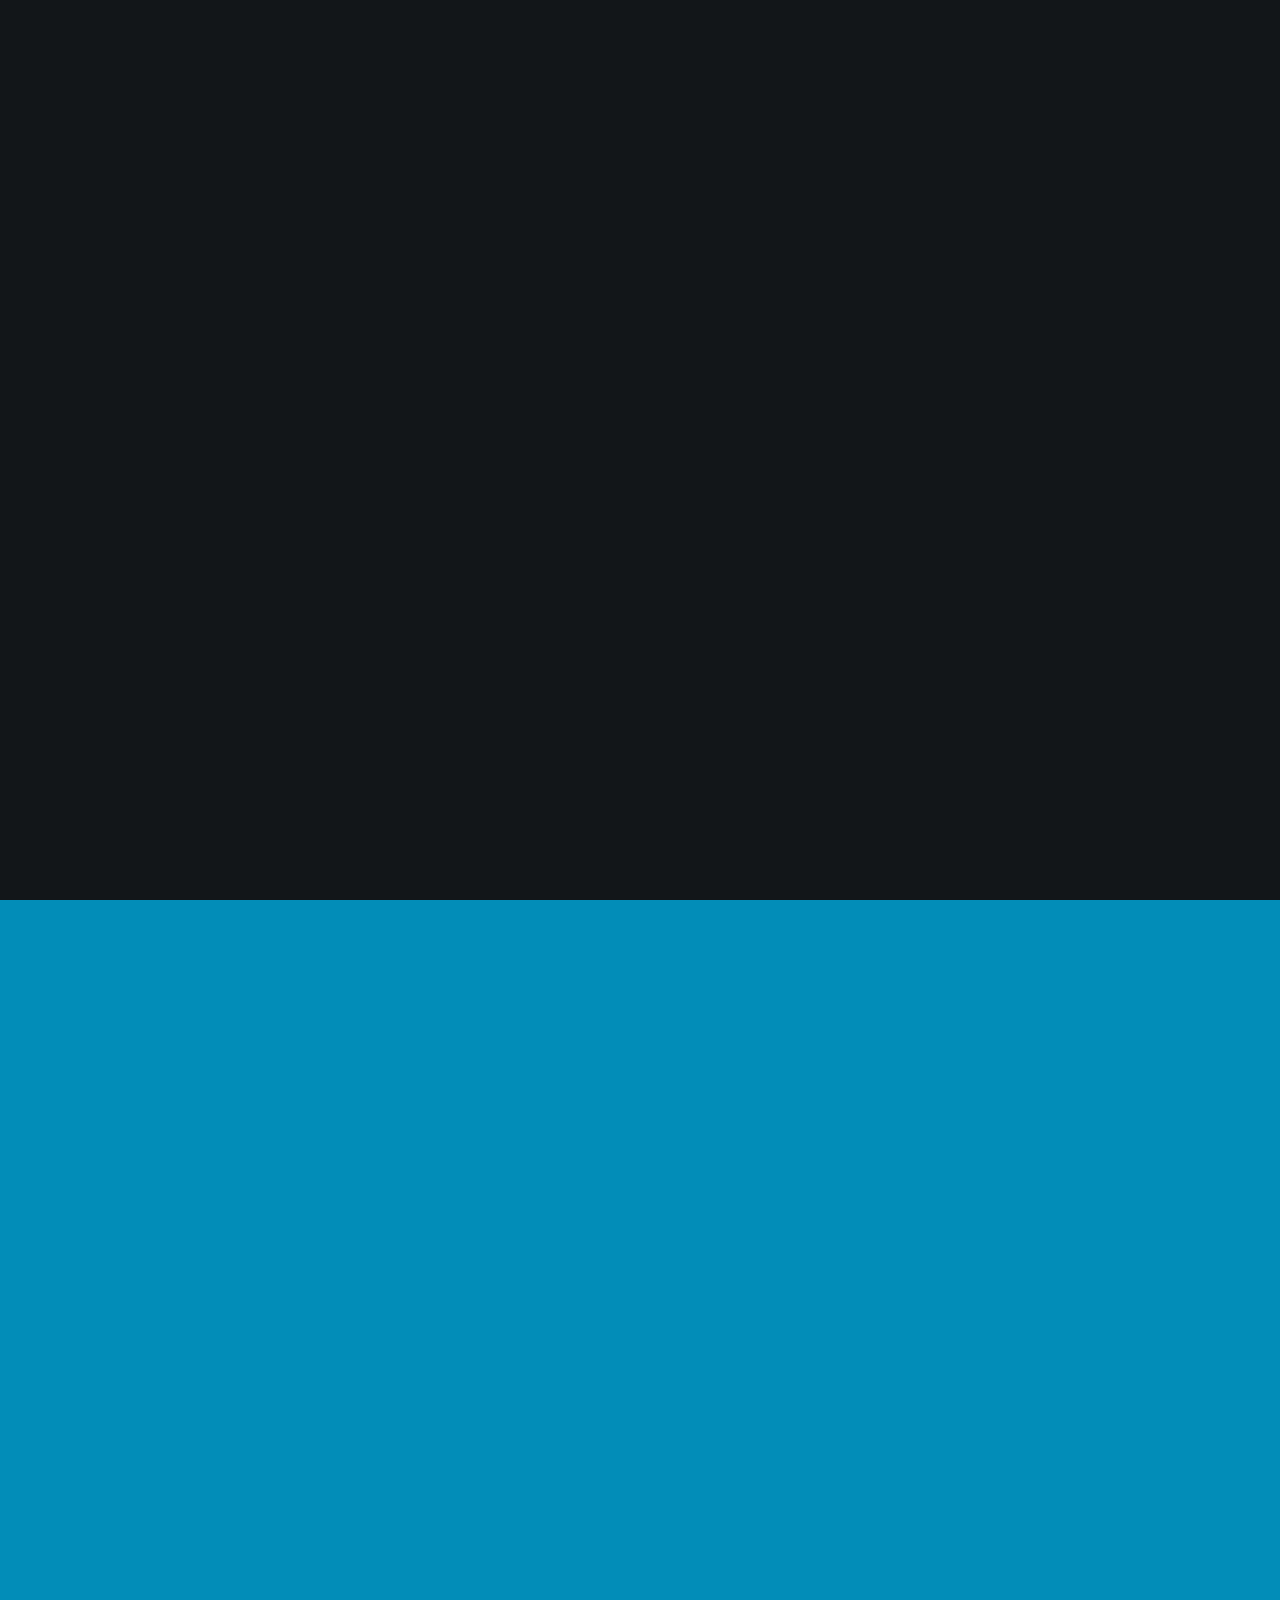
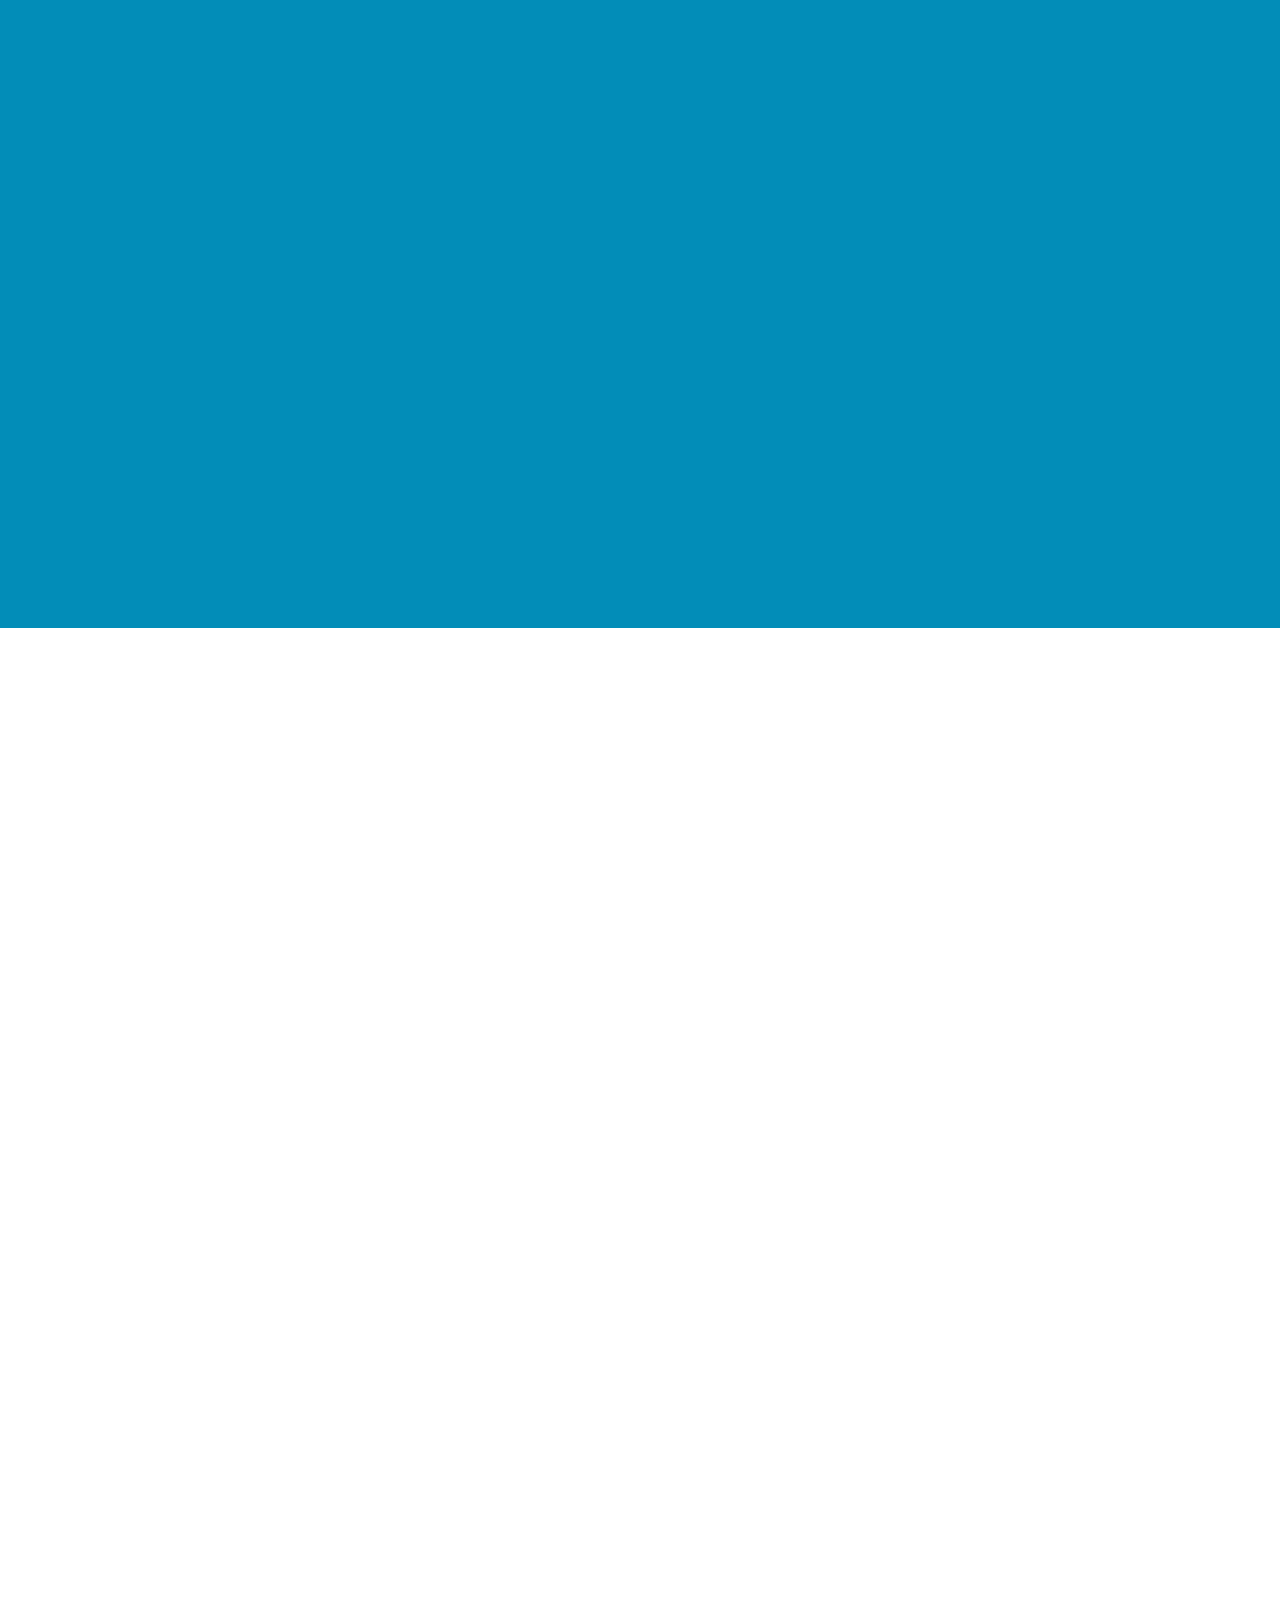
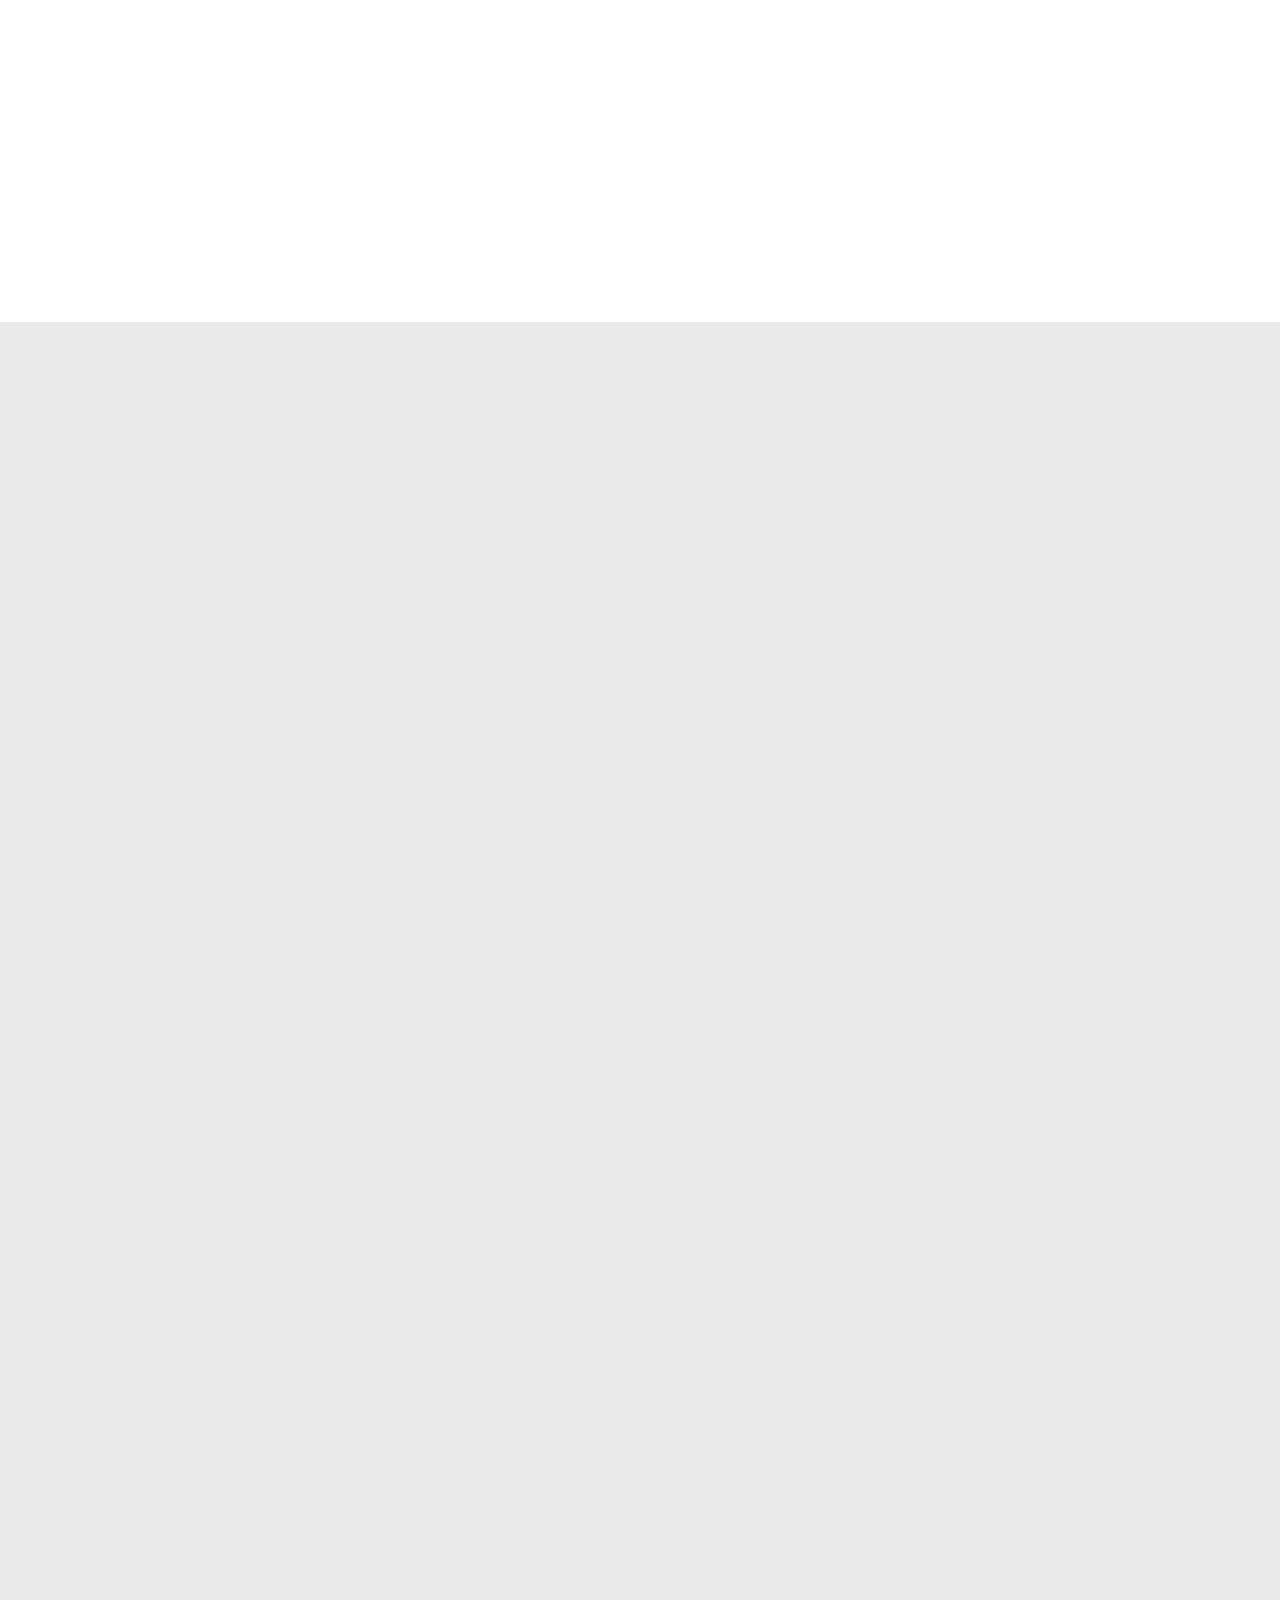
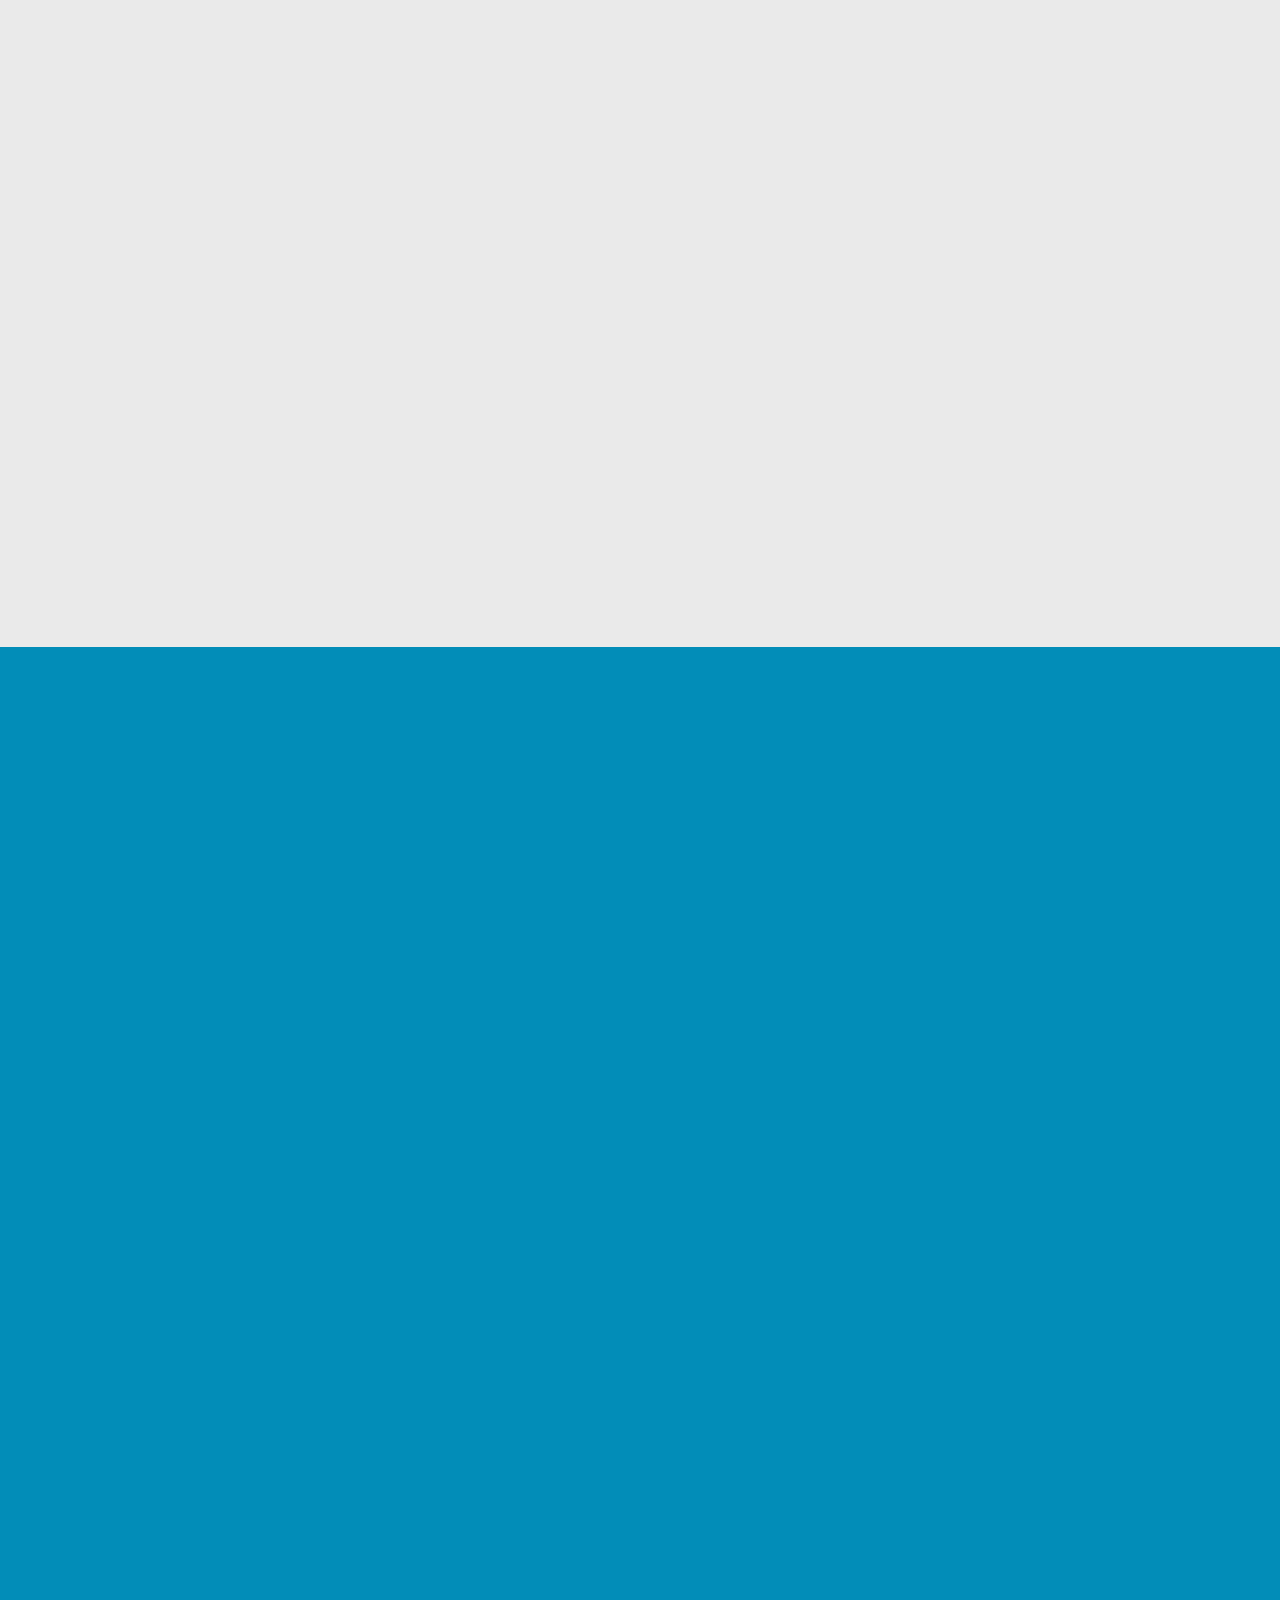
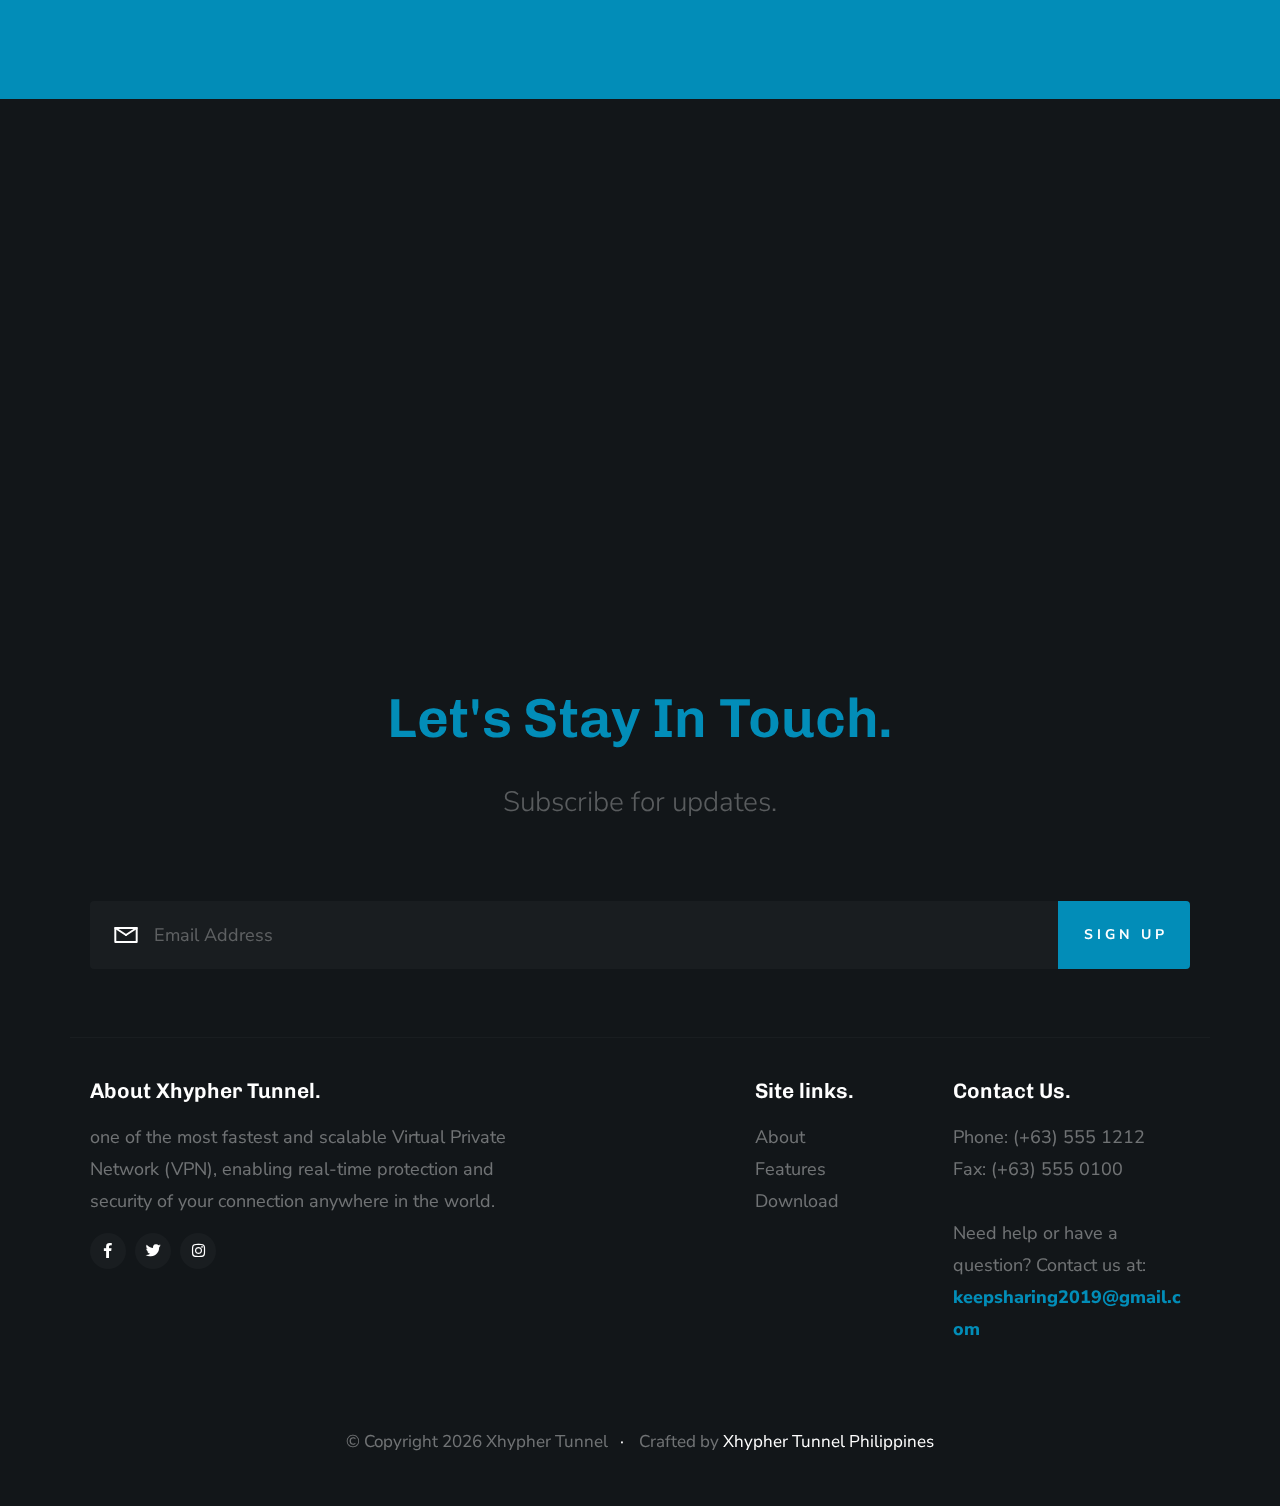
<file: index.html>
﻿<!DOCTYPE html>
<html class="no-js" lang="en">
<head>

    <!--- basic page needs
    ================================================== -->
    <meta charset="utf-8">
    <title>Xhypher Tunnel</title>
    <meta name="description" content="one of the most fastest and scalable Virtual Private Network (VPN), enabling real-time protection and security of your connection anywhere in the world for free.">
    <meta name="author" content="">

    <!-- mobile specific metas
    ================================================== -->
    <meta name="viewport" content="width=device-width, initial-scale=1">

    <!-- CSS
    ================================================== -->
    <link rel="stylesheet" href="css/base.css">
    <link rel="stylesheet" href="css/vendor.css">
    <link rel="stylesheet" href="css/main.css">

    <!-- script
    ================================================== -->
    <script src="js/modernizr.js"></script>
    <script src="js/pace.min.js"></script>

    <!-- favicons
    ================================================== -->
    <link rel="shortcut icon" href="favicon.ico" type="image/x-icon">
    <link rel="icon" href="favicon.ico" type="image/x-icon">

</head>

<body id="top">

    <!-- preloader
    ================================================== -->
    <div id="preloader">
        <div id="loader" class="dots-jump">
            <div></div>
            <div></div>
            <div></div>
        </div>
    </div>


    <!-- header 
    ================================================== -->
    <header class="s-header">

        <div class="row">
            <div class="header-logo">
                <a class="site-logo" href="index.html">
                    <img src="images/xyme5.png" alt="Homepage">
                </a>
            </div>
    
            <nav class="header-nav-wrap">
                <ul class="header-main-nav">
                    <!--
                    <li class="current"><a class="smoothscroll" href="#home" title="intro">Intro</a></li>
                    -->
                    <li><a class="smoothscroll" href="#about" title="about">About</a></li>
                    <li><a class="smoothscroll" href="#features" title="features">Features</a></li>
                    <!--
                    <li><a class="smoothscroll" href="#download" title="download">Download</a></li>	
                    -->
                </ul>
    
                <div class="header-cta">
                    <a href="#download" class="btn btn--primary header-cta__btn smoothscroll">Get The App</a>
                </div>
            </nav> <!-- end header-nav-wrap -->
    
            <a class="header-menu-toggle" href="#"><span>Menu</span></a>
        </div>

    </header> <!-- end header -->


    <!-- home
    ================================================== -->
    <section id="home" class="s-home target-section" data-parallax="scroll" data-image-src="images/hero-bg.jpg" data-natural-width=3000 data-natural-height=2000 data-position-y=center>

        <div class="shadow-overlay"></div>

        <div class="home-content">

            <div class="row home-content__main">

                <div class="home-content__left">
                    <h1>
                        Xhypher Tunnel App <br>
                        That Does It All.
                    </h1>
    
                    <h3>
                        Xhypher Tunnel is a free subscription-based one of the most fastest and scalable Virtual Private Network (VPN), enabling real-time protection and security of your connection anywhere in the world.
                    </h3>
    
                    <div class="home-content__btn-wrap">
                        <a href="#download" class="btn btn--primary home-content__btn smoothscroll">
                            Get The App
                        </a>
                    </div>
                </div> <!-- end home-content__left-->
                

                <div class="home-content__right">
                    <img src="images/xyruss-800.png" srcset="images/xyruss-800.png 1x, images/xyruss-1600.png 2x">
                </div> <!-- end home-content__right -->

            </div> <!-- end home-content__main -->
            <!--
            <ul class="home-content__social">
                <li><a href="#0">Facebook</a></li>
                <li><a href="#0">twitter</a></li>
                <li><a href="#0">Instagram</a></li>
            </ul>
            -->
        </div> <!-- end home-content -->
        <!--
        <a href="#about" class="home-scroll smoothscroll">
            <span class="home-scroll__text">Scroll</span>
            <span class="home-scroll__icon"></span>
        </a> 
        -->
    </section> <!-- end s-home -->
    

    <!-- about
    ================================================== -->
    <section id="about" class="s-about target-section">

        <div class="row section-header has-bottom-sep" data-aos="fade-up">
            <div class="col-full">
                <h1 class="display-1">
                    Xhypher Tunnel one of the most vpn's Out There.
                </h1>
                <p class="lead">
                    Xhypher Tunnel is a free app that gives you online privacy and anonymity by creating a private network from a public internet connection. Most important, VPN services establish secure and encrypted connections to provide greater privacy than even a secured Wi-Fi hotspot or Data connection.
                </p>
                <!--
    <p class="lead">
         Xhypher Tunnel VPN is combine more tunnel in just one app.
    </p>
    -->
            </div>
        </div> <!-- end section-header -->

        <div class="row wide about-desc" data-aos="fade-up">

            <div class="col-full slick-slider about-desc__slider">

                <div class="about-desc__slide">
                    <h3 class="item-title">Intuitive.</h3>

                    <p>
                    Et nihil atque ex. Reiciendis et rerum ut voluptate. Omnis molestiae nemo est. 
                    Ut quis enim rerum quia assumenda repudiandae non cumque qui. Amet repellat 
                    omnis ea aut cumque eos.
                    </p>
                </div>  <!-- end about-desc__slide -->

                <div class="about-desc__slide">
                    <h3 class="item-title">Smart.</h3>

                    <p>
                    Et nihil atque ex. Reiciendis et rerum ut voluptate. Omnis molestiae nemo est. 
                    Ut quis enim rerum quia assumenda repudiandae non cumque qui. Amet repellat 
                    omnis ea aut cumque eos.
                    </p>
                </div>  <!-- end about-desc__slide -->

                <div class="about-desc__slide">
                    <h3 class="item-title">Powerful.</h3>

                    <p>
                    Et nihil atque ex. Reiciendis et rerum ut voluptate. Omnis molestiae nemo est. 
                    Ut quis enim rerum quia assumenda repudiandae non cumque qui. Amet repellat 
                    omnis ea aut cumque eos.
                    </p>
                </div>  <!-- end about-desc__slide -->

                <div class="about-desc__slide">
                    <h3 class="item-title">Secure.</h3>

                    <p>
                    Et nihil atque ex. Reiciendis et rerum ut voluptate. Omnis molestiae nemo est. 
                    Ut quis enim rerum quia assumenda repudiandae non cumque qui. Amet repellat 
                    omnis ea aut cumque eos.
                    </p>
                </div>  <!-- end about-desc__slide -->

            </div> <!-- end about-desc__slider -->
            
        </div> <!-- end about-desc -->

    </section> <!-- end s-about -->


    <!-- about-how
    ================================================== -->
    <section id="about-how" class="s-about-how">

        <div class="row">
           <div class="col-full video-bg" data-aos="fade-up">

                <div class="shadow-overlay"></div>

                <a class="btn-video" href="https://player.vimeo.com/video/14592941?color=00a650&title=0&byline=0&portrait=0" data-lity>
                    <span class="video-icon"></span>
                </a>

                <div class="stats">
                    <div class="item-stats">
                        <span class="item-stats__num">
                            3.1M
                        </span>
                        <span class="item-stats__title">
                            Downloads
                        </span>
                    </div> <!-- end item-stats -->
                    <div class="item-stats">
                        <span class="item-stats__num">
                            24K
                        </span>
                        <span class="item-stats__title">
                            Positive Reviews
                        </span>
                    </div> <!-- end item-stats -->
                </div>
           </div> <!-- end video-bg -->
        </div>

        <div class="row process-wrap">

            <h2 class="display-2 text-center" data-aos="fade-up">How The App Works?</h2>

            <div class="process" data-aos="fade-up">
                <div class="process__steps block-1-2 block-tab-full group">

                    <div class="col-block step">
                        <h3 class="item-title">Download</h3>
                        <p>
                            Download for free  Xhypher Tunnel app to get the full access.
                        </p> 
                    </div>

                    <div class="col-block step">
                        <h3 class="item-title">How to used</h3>
                     <p>• After install from playstore, Update your config 1st.<br>
                        • Select server and network you love, you can select via category you've like to used.<br>
                        •Top START to connect, wait until its connected successful, Enjoy surfing.</p>
                    </div>
               
                    <div class="col-block step">
                        <h3 class="item-title">Subscription</h3>
                        <p>
                            Upon connecting to Xhypher Tunnel we ask you to support our app via allowing the ad, watching ad is to allow you to get the full access of the app and avoid connection interrupt, this ad help to  Xhypher Tunnel to give free of service.
                        </p> 
                    </div>

                    <div class="col-block step">
                        <h3 class="item-title">Network Promo Request</h3>
                        <p>
                            Go to on app setting via swiping to left or menu located at the left side in your  Xhypher Tunnel app and press Telegram, simply input your request and send to us!. Wait for 24 to 48 hours before your request updated.
                        </p> 
                    </div>  

                </div> <!-- end process__steps -->
           </div> <!-- end process -->
        </div> <!-- end about-how -->

    </section> <!-- end s-about-how -->


    <!-- features
    ================================================== -->
    <section id="features" class="s-features target-section">

        <div class="row section-header has-bottom-sep" data-aos="fade-up">
            <div class="col-full">
                <h1 class="display-1">
                    Loaded With Features You Would Absolutely Love.
                </h1>
                <p class="lead">
                    ✓ No Account needed<br>
                    ✓ No Monthly Fees <br>
                    ✓ Free Xhypher Tunnel<br>
                    ✓ Free Server Location<br>
                    ✓ Free Lifetime Access<br>
                    ✓ Free Unlimited Request on network promo
                </p>
    
            </div>
        </div> <!-- end section-header -->

        <div class="row features block-1-3 block-m-1-2">

            <div class="col-block item-feature" data-aos="fade-up">
                <div class="item-feature__icon">
                    <i class="icon-upload"></i>
                </div>
                <div class="item-feature__text">
                    <h3 class="item-title">Cloud Based</h3>
                    <p>Nemo cupiditate ab quibusdam quaerat impedit magni. Earum suscipit ipsum laudantium. 
                    Quo delectus est. Maiores voluptas ab sit natus veritatis ut. Debitis nulla cumque veritatis.
                    Sunt suscipit voluptas ipsa in tempora esse soluta sint.
                    </p>
                </div>
            </div>

            <div class="col-block item-feature" data-aos="fade-up">
                <div class="item-feature__icon">
                    <i class="icon-earth"></i>
                </div>
                <div class="item-feature__text">
                    <h3 class="item-title">Global Connet</h3>
                    <p>Nemo cupiditate ab quibusdam quaerat impedit magni. Earum suscipit ipsum laudantium. 
                    Quo delectus est. Maiores voluptas ab sit natus veritatis ut. Debitis nulla cumque veritatis.
                    Sunt suscipit voluptas ipsa in tempora esse soluta sint.
                    </p>
                </div>
            </div>

            <div class="col-block item-feature" data-aos="fade-up">
                <div class="item-feature__icon">
                    <i class="icon-shield"></i>
                </div>  
                <div class="item-feature__text">
                    <h3 class="item-title">Always Secure</h3>
                    <p>Nemo cupiditate ab quibusdam quaerat impedit magni. Earum suscipit ipsum laudantium. 
                    Quo delectus est. Maiores voluptas ab sit natus veritatis ut. Debitis nulla cumque veritatis.
                    Sunt suscipit voluptas ipsa in tempora esse soluta sint.
                    </p>
                </div>
            </div>

            <!--
            <div class="col-block item-feature" data-aos="fade-up">
                <div class="item-feature__icon">
                    <i class="icon-lego-block"></i>
                </div>
                <div class="item-feature__text">
                    <h3 class="item-title">Play Games</h3>
                    <p>Nemo cupiditate ab quibusdam quaerat impedit magni. Earum suscipit ipsum laudantium. 
                    Quo delectus est. Maiores voluptas ab sit natus veritatis ut. Debitis nulla cumque veritatis.
                    Sunt suscipit voluptas ipsa in tempora esse soluta sint.
                    </p>
                </div>
            </div>

            <div class="col-block item-feature" data-aos="fade-up">
                <div class="item-feature__icon">
                    <i class="icon-chat"></i>
                </div>
                <div class="item-feature__text">
                    <h3 class="item-title">Group Chat</h3>
                    <p>Nemo cupiditate ab quibusdam quaerat impedit magni. Earum suscipit ipsum laudantium. 
                    Quo delectus est. Maiores voluptas ab sit natus veritatis ut. Debitis nulla cumque veritatis.
                    Sunt suscipit voluptas ipsa in tempora esse soluta sint.
                    </p>
                </div>
            </div>
    
            <div class="col-block item-feature" data-aos="fade-up">
                <div class="item-feature__icon">
                    <i class="icon-wallet"></i>
                </div>
                <div class="item-feature__text">
                    <h3 class="item-title">Payments</h3>
                    <p>Nemo cupiditate ab quibusdam quaerat impedit magni. Earum suscipit ipsum laudantium. 
                    Quo delectus est. Maiores voluptas ab sit natus veritatis ut. Debitis nulla cumque veritatis.
                    Sunt suscipit voluptas ipsa in tempora esse soluta sint.
                    </p>
                </div>
            </div>
            -->

        </div> <!-- end features -->

        <div class="testimonials-wrap" data-aos="fade-up">

            <div class="row">
                <div class="col-full testimonials-header">
                    <h2 class="display-2">Our Users Love Our App!</h2>
                </div>
            </div>

            <div class="row testimonials">

                <div class="col-full slick-slider testimonials__slider">

                    <div class="testimonials__slide">
                        <img src="images/avatars/user-03.jpg" alt="Author image" class="testimonials__avatar">
                        
                        <p>Qui ipsam temporibus quisquam velMaiores eos cumque distinctio nam accusantium ipsum. 
                        Laudantium quia consequatur molestias delectus culpa facere hic dolores aperiam. Accusantium praesentium corpori.</p>

                        <div class="testimonials__author">
                            <span class="testimonials__name">Naruto Uzumaki</span>
                            <a href="#0" class="testimonials__link">@narutouzumaki</a>
                        </div>
                    </div> <!-- end testimonials__slide -->

                    <div class="testimonials__slide">
                        <img src="images/avatars/user-05.jpg" alt="Author image" class="testimonials__avatar">
                        
                        <p>Excepturi nam cupiditate culpa doloremque deleniti repellat. Veniam quos repellat voluptas animi adipisci.
                        Nisi eaque consequatur. Quasi voluptas eius distinctio. Atque eos maxime. Qui ipsam temporibus quisquam vel.</p>
                        
                        <div class="testimonials__author">
                            <span class="testimonials__name">Sasuke Uchiha</span>
                            <a href="#0" class="testimonials__link">@sasukeuchiha</a>
                        </div>
                    </div> <!-- end testimonials__slide -->

                    <div class="testimonials__slide">
                        <img src="images/avatars/user-01.jpg" alt="Author image" class="testimonials__avatar">
                        
                        <p>Repellat dignissimos libero. Qui sed at corrupti expedita voluptas odit. Nihil ea quia nesciunt. Ducimus aut sed ipsam.  
                        Autem eaque officia cum exercitationem sunt voluptatum accusamus. Quasi voluptas eius distinctio.</p>

                        <div class="testimonials__author">
                            <span class="testimonials__name">Shikamaru Nara</span>
                            <a href="#0" class="testimonials__link">@shikamarunara</a>
                        </div>
                    </div> <!-- end testimonials__slide -->
                    
                </div> <!-- end testimonials__slider -->

            </div> <!-- end testimonials -->

        </div> <!-- end testimonials-wrap -->

    </section> <!-- end s-features -->

    <!-- download
    ================================================== -->
    <section id="download" class="s-download target-section">

    <div class="row section-header align-center" data-aos="fade-up">
            <div class="col-full">
                <h1 class="display-1">
                    Download now Xhypher Tunnel
                </h1>
                
            </div>
        </div> <!-- end section-header -->
        

        <div class="row">
            <div class="col-full text-center">
                <ul class="download-badges" data-aos="fade-up">
                    <!--
    <li><a href="https://facebook.com/maxmoviesapp"><img alt="FB Page" src="images/xyruss-fblike.png" ></a></li>
    -->
                    <a href="https://www.mediafire.com/file/xk1jjqrlde09b4p/pro.xhypher.tunnel-1.3-normal-release_aligned_signed.apk/file"><img alt="Download APK" src="images/xyruss-apk-app.png" style="height:72px;width:232px;"></a>

                    <a href="https://play.google.com/store/apps/dev?id=7820126912358357822"><img alt="Download Play Store" src="images/google-play.png" style="height:72px;width:232px;"></a>
                    <!--
     <li><a href="#"><img alt="Direct Download" src="images/xyruss-apk-app.png" ></a></li>
    <li><a href="https://play.google.com/store/apps/dev?id=7820126912358357822" title="" class="badge-googleplay">Play Store</a></li>
    -->
                </ul>
            </div> 
        </div>

        <div class="row download-bottom-image" data-aos="fade-up">
            <img src="images/app-xyruss-1400.png" 
                srcset="images/app-xyruss-600.png 600w, 
                        images/app-xyruss-1400.png 1400w, 
                        images/app-xyruss-2800.png 2800w" 
                sizes="(max-width: 2800px) 100vw, 2800px" 
                alt="App Screenshots"> 
        </div>

    </section> <!-- end s-download -->
    
    
    <!-- Messenger Chat Plugin Code -->
    <div id="fb-root"></div>

    <!-- Your Chat Plugin code -->
    <div id="fb-customer-chat" class="fb-customerchat">
    </div>

    <script>
      var chatbox = document.getElementById('fb-customer-chat');
      chatbox.setAttribute("page_id", "108335195154478");
      chatbox.setAttribute("attribution", "biz_inbox");
    </script>

    <!-- Your SDK code -->
    <script>
      window.fbAsyncInit = function() {
        FB.init({
          xfbml            : true,
          version          : 'v13.0'
        });
      };

      (function(d, s, id) {
        var js, fjs = d.getElementsByTagName(s)[0];
        if (d.getElementById(id)) return;
        js = d.createElement(s); js.id = id;
        js.src = 'https://connect.facebook.net/en_US/sdk/xfbml.customerchat.js';
        fjs.parentNode.insertBefore(js, fjs);
      }(document, 'script', 'facebook-jssdk'));
    </script>


    <!-- footer
    ================================================== -->
    <footer class="s-footer footer">
        
        
        <div class="row section-header align-center" data-aos="fade-up">
            <div class="col-full">
                <h1 class="display-1">
                    Join Our Community of 3,000,000+ Users.
                </h1>
                <p class="lead">
                    You will be updated when you follow and like our Facebook Page
                </p>
            </div>
        </div> <!-- end section-header -->
        
        
        <div class="row">
            <div class="col-full text-center">
                <ul class="download-badges" data-aos="fade-up">
                    
                    <li><a href="http://fb.me/xhyphertunnelvpn"><img alt="FB Page" src="images/xyruss-fblike.png" style="height:72px;width:232px;"></a></li>
                   
                </ul>
            </div> 
        </div>
        

        <div class="row section-header align-center">
            <div class="col-full">
                <h1 class="display-1">
                    Let's Stay In Touch.
                </h1>
                <p class="lead">
                Subscribe for updates.
                </p>
            </div>
        </div> <!-- end section-header -->

        <div class="row footer__top">

            <div class="col-full footer__subscribe end">
                <div class="subscribe-form">
                    <form id="mc-form" class="group" novalidate="true">

                        <input type="email" value="" name="EMAIL" class="email" id="mc-email" placeholder="Email Address" required="">
            
                        <input type="submit" name="subscribe" value="Sign Up">
            
                        <label for="mc-email" class="subscribe-message"></label>
            
                    </form>
                </div>
            </div>

        </div> <!-- end footer__top -->

        <div class="row footer__bottom">

            <div class="footer__about col-five tab-full left">

                <h4>About Xhypher Tunnel.</h4>

                <p>
                one of the most fastest and scalable Virtual Private Network (VPN), enabling real-time protection and security of your connection anywhere in the world.
                </p>

                <ul class="footer__social">
                    <li><a href="#0"><i class="fab fa-facebook-f" aria-hidden="true"></i></a></li>
                    <li><a href="#0"><i class="fab fa-twitter" aria-hidden="true"></i></a></li>
                    <li><a href="#0"><i class="fab fa-instagram" aria-hidden="true"></i></a></li>
                </ul>
            </div>

            <div class="col-five md-seven tab-full right end">
                <div class="row">

                    <div class="footer__site-links col-five mob-full">
                        <h4>Site links.</h4>

                        <ul class="footer__site-links">
                            <!--
                            <li><a href="#home" class="smoothscroll">Intro</a></li>
                            -->
                            <li><a href="#about" class="smoothscroll">About</a></li>
                            <li><a href="#features" class="smoothscroll">Features</a></li>
                            
                            <li><a href="#download" class="smoothscroll">Download</a></li>
                            <!--
                            <li><a href="privacy-policy.html">Privacy Policy</a></li>
                            -->
                        </ul>
                    </div>

                    <div class="footer__contact col-seven mob-full">
                        <h4>Contact Us.</h4>

                        <p>
                        Phone: (+63) 555 1212 <br>
                        Fax: (+63) 555 0100
                        </p>
                        <p>
                        Need help or have a question? Contact us at: <br>
                        <a href="mailto:#0" class="footer__mail-link">keepsharing2019@gmail.com</a>
                        </p>
                    </div>

                </div>
            </div>

            <div class="col-full ss-copyright">
                <span>&copy; Copyright
                <script>document.write(new Date().getFullYear());</script> Xhypher Tunnel</span> 
                <span>Crafted by <a href="fb.me/xhyphertunnelvpn">Xhypher Tunnel Philippines</a></span>
            </div>

        </div> <!-- end footer__bottom -->

        <div class="go-top">
            <a class="smoothscroll" title="Back to Top" href="#top"></a>
        </div>

    </footer> <!-- end s-footer -->


    <!-- Java Script
    ================================================== -->
    <script src="js/jquery-3.2.1.min.js"></script>
    <script src="js/plugins.js"></script>
    <script src="js/main.js"></script>

</body>
</file>
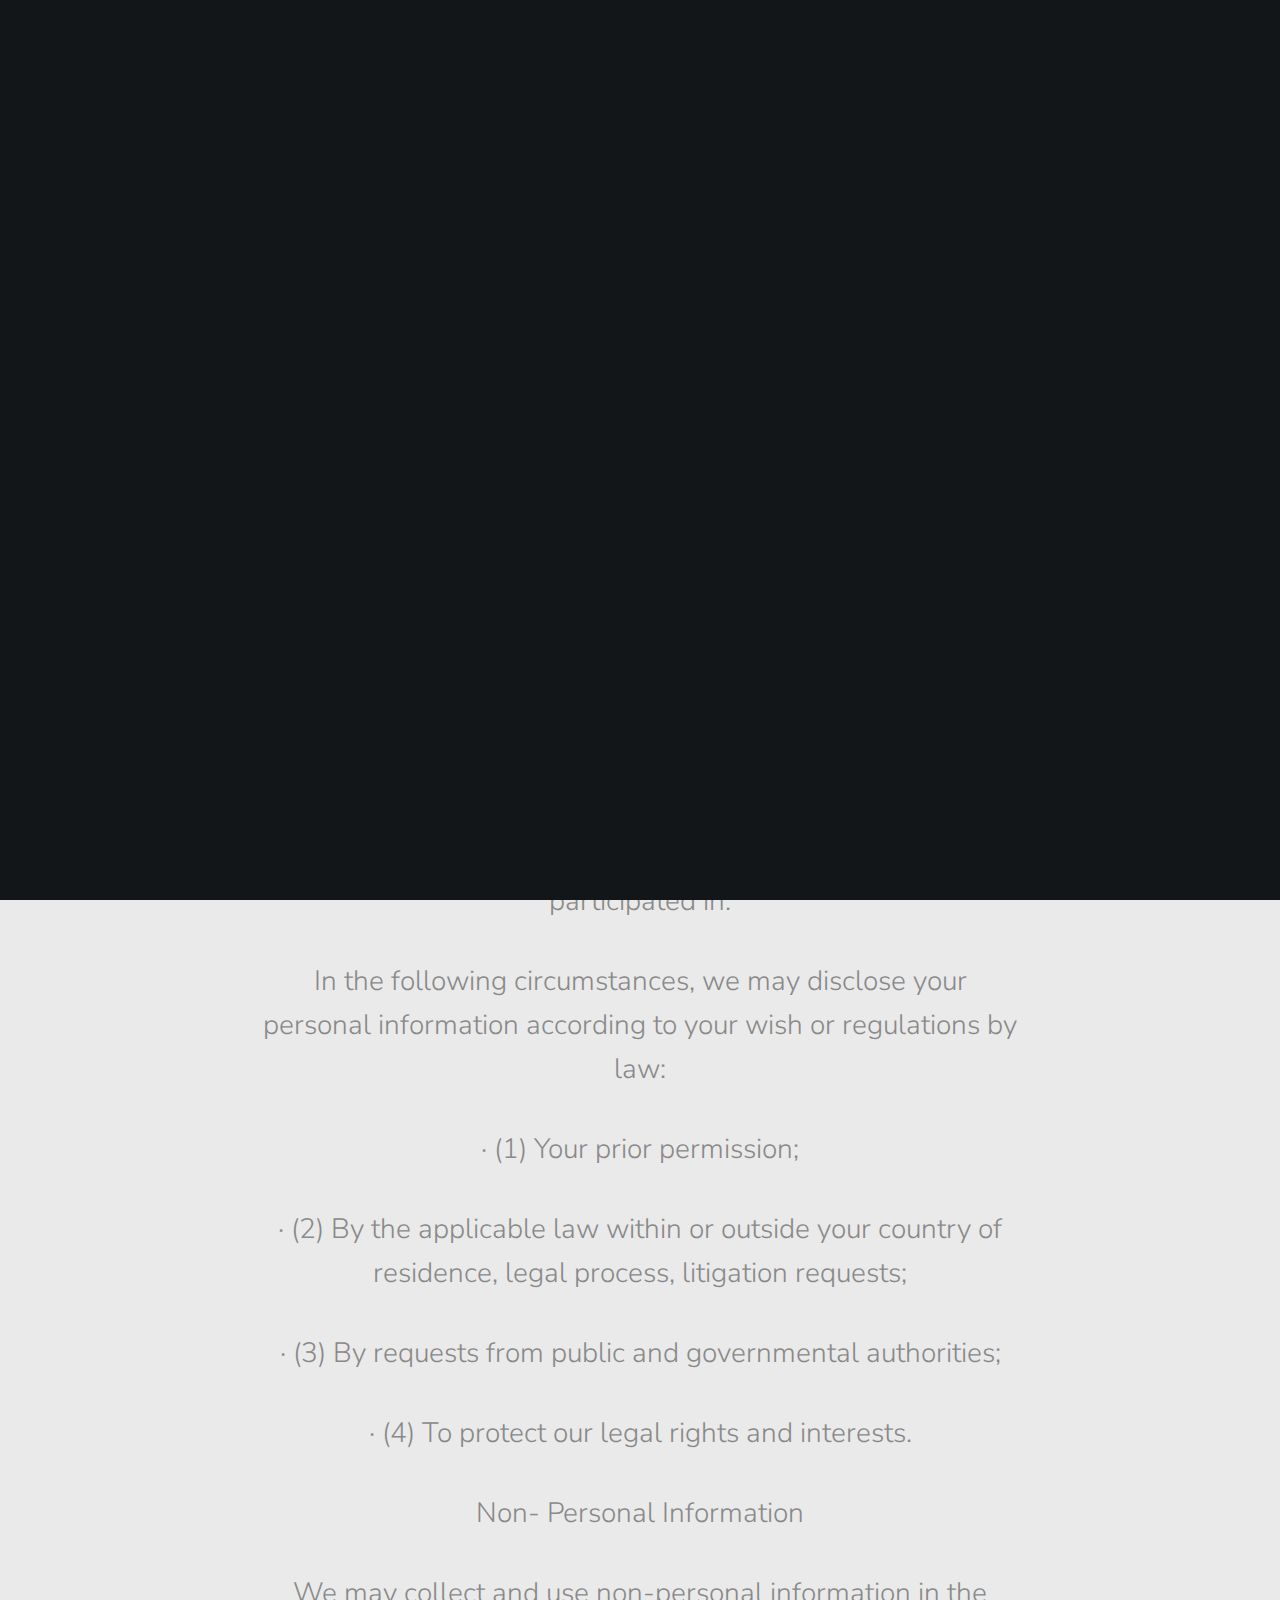
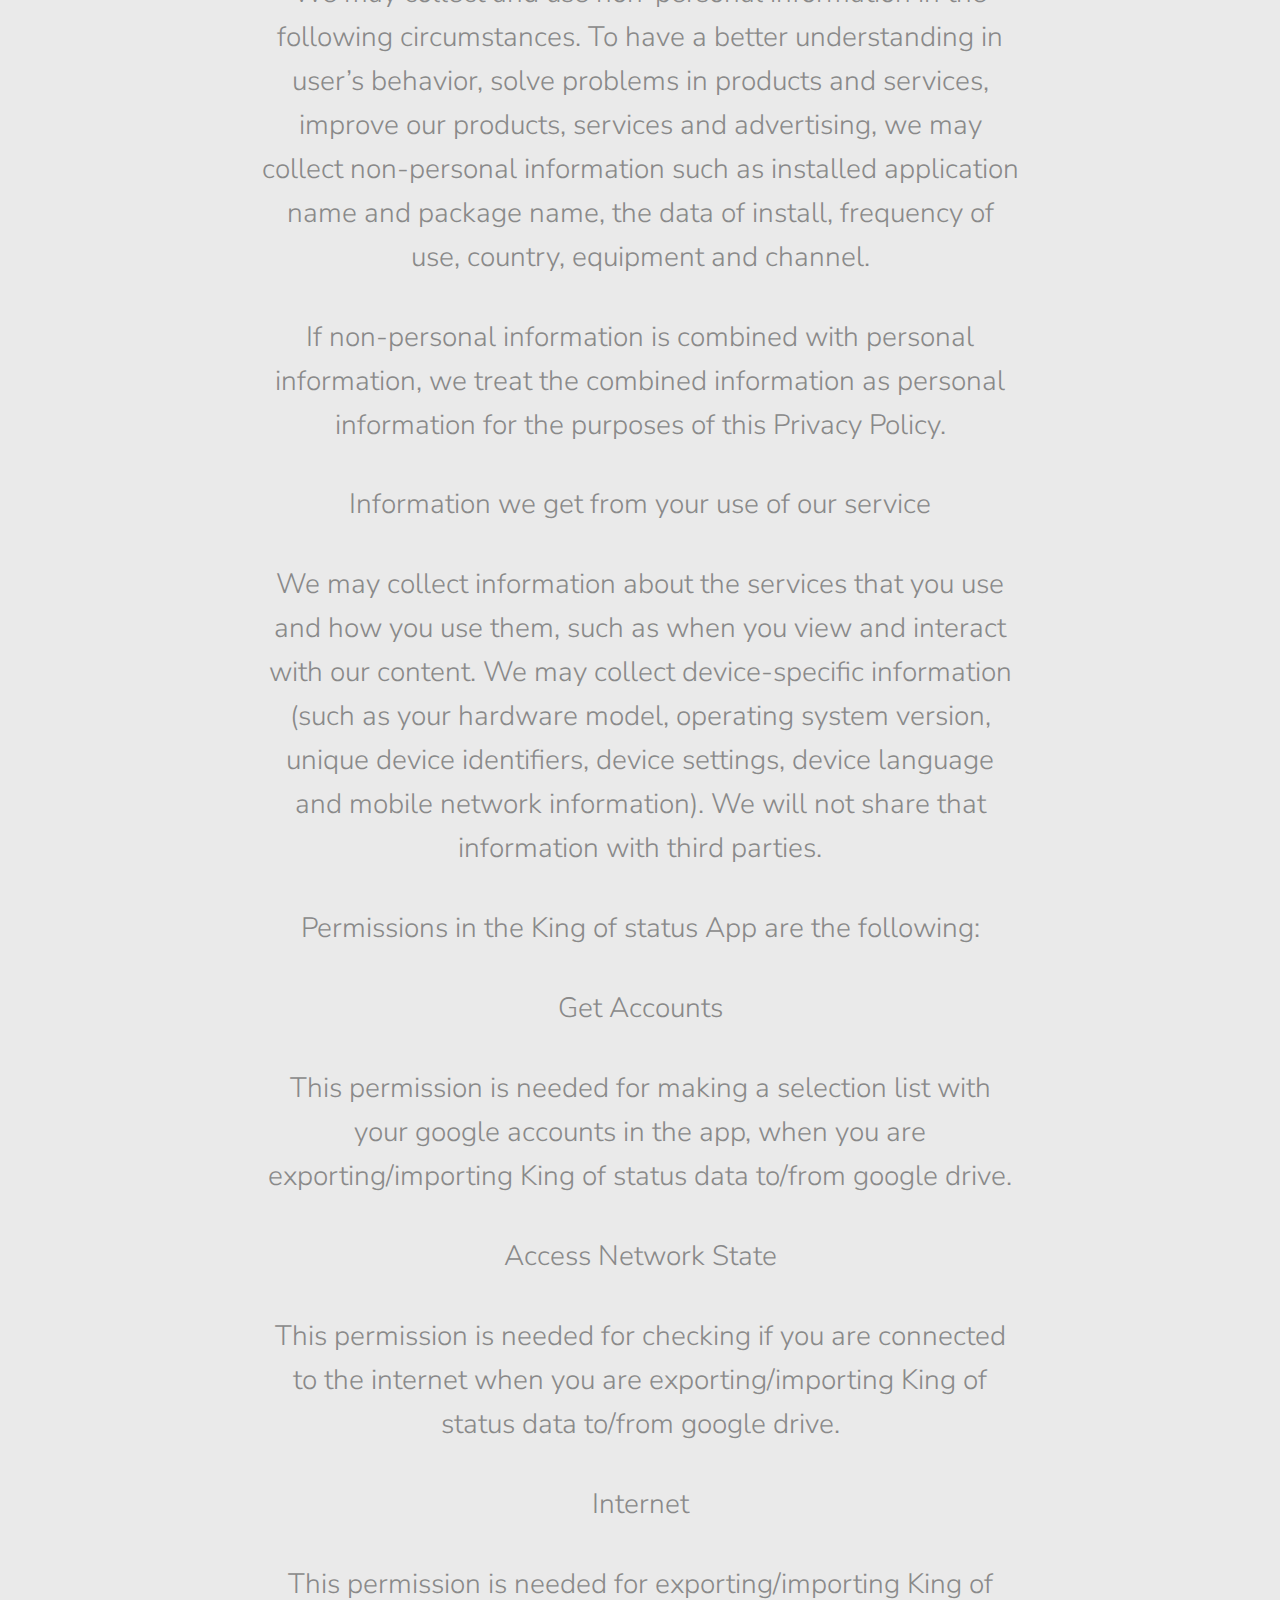
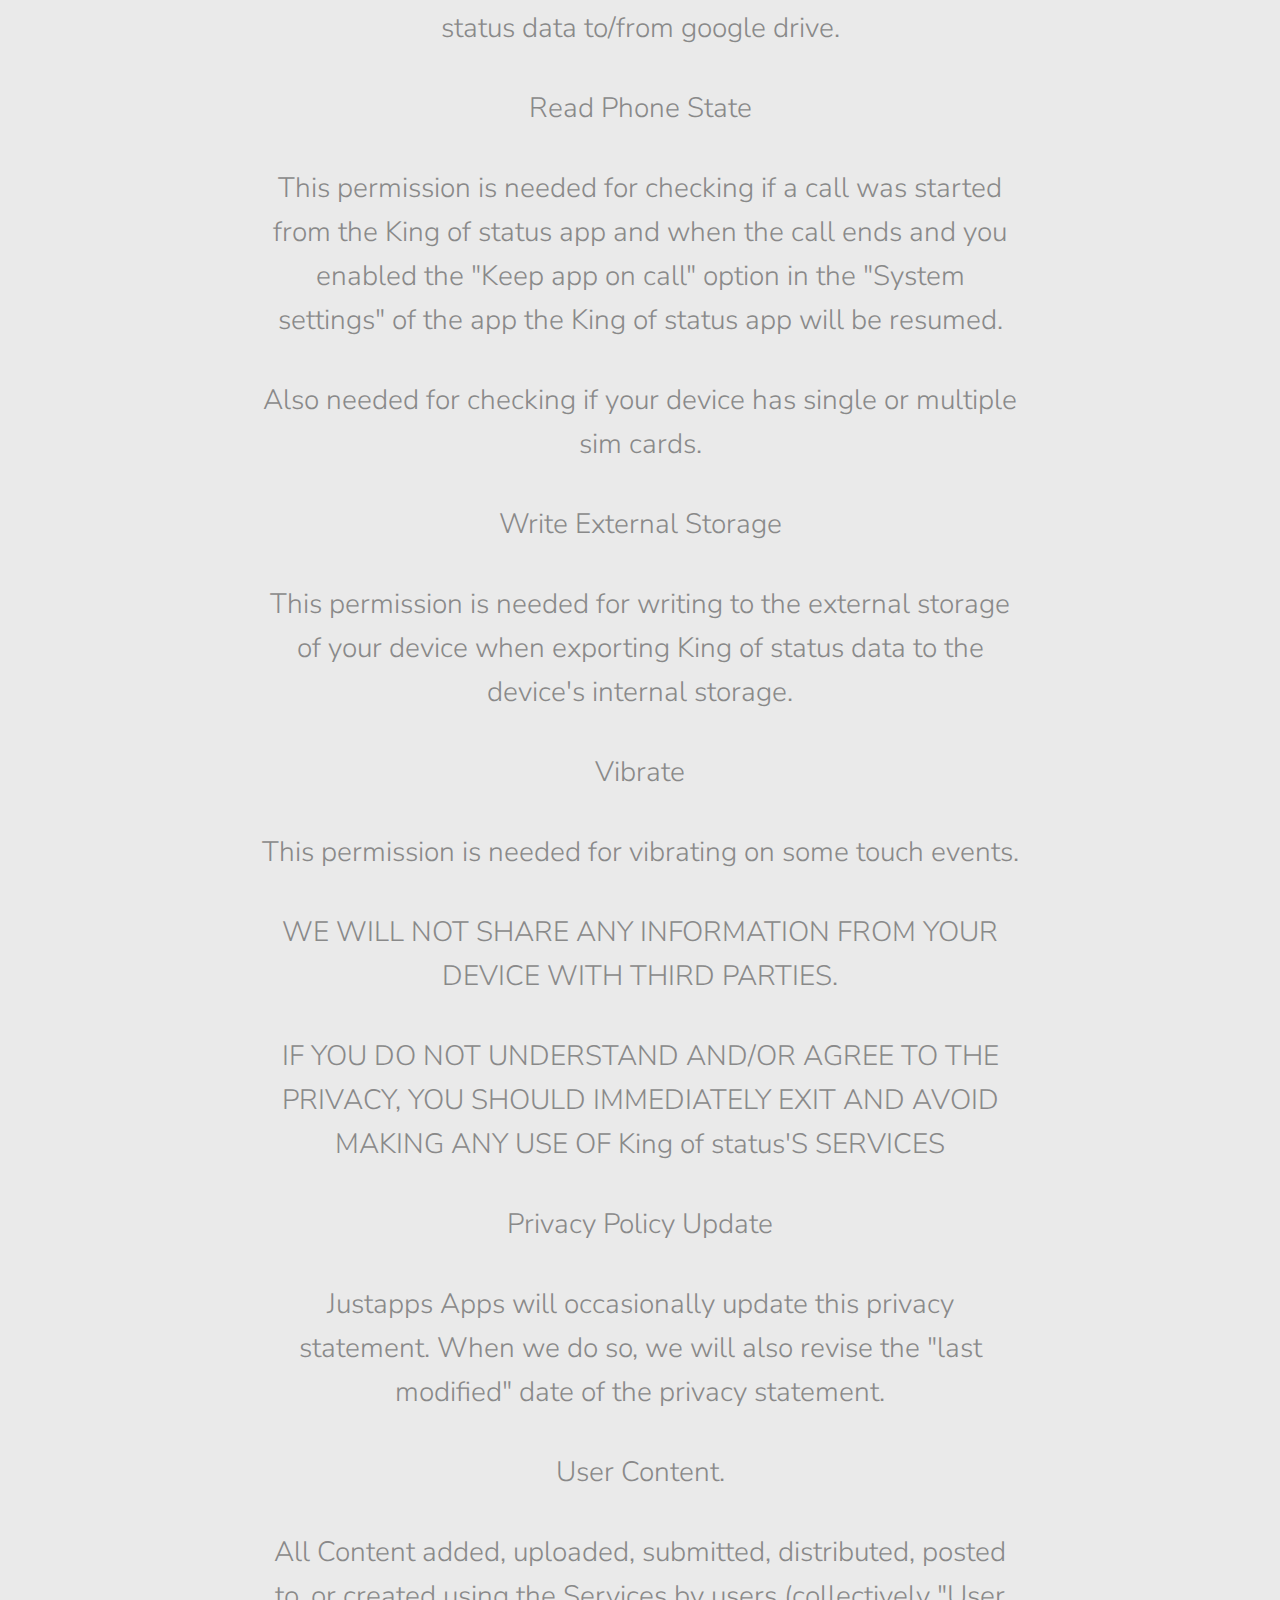
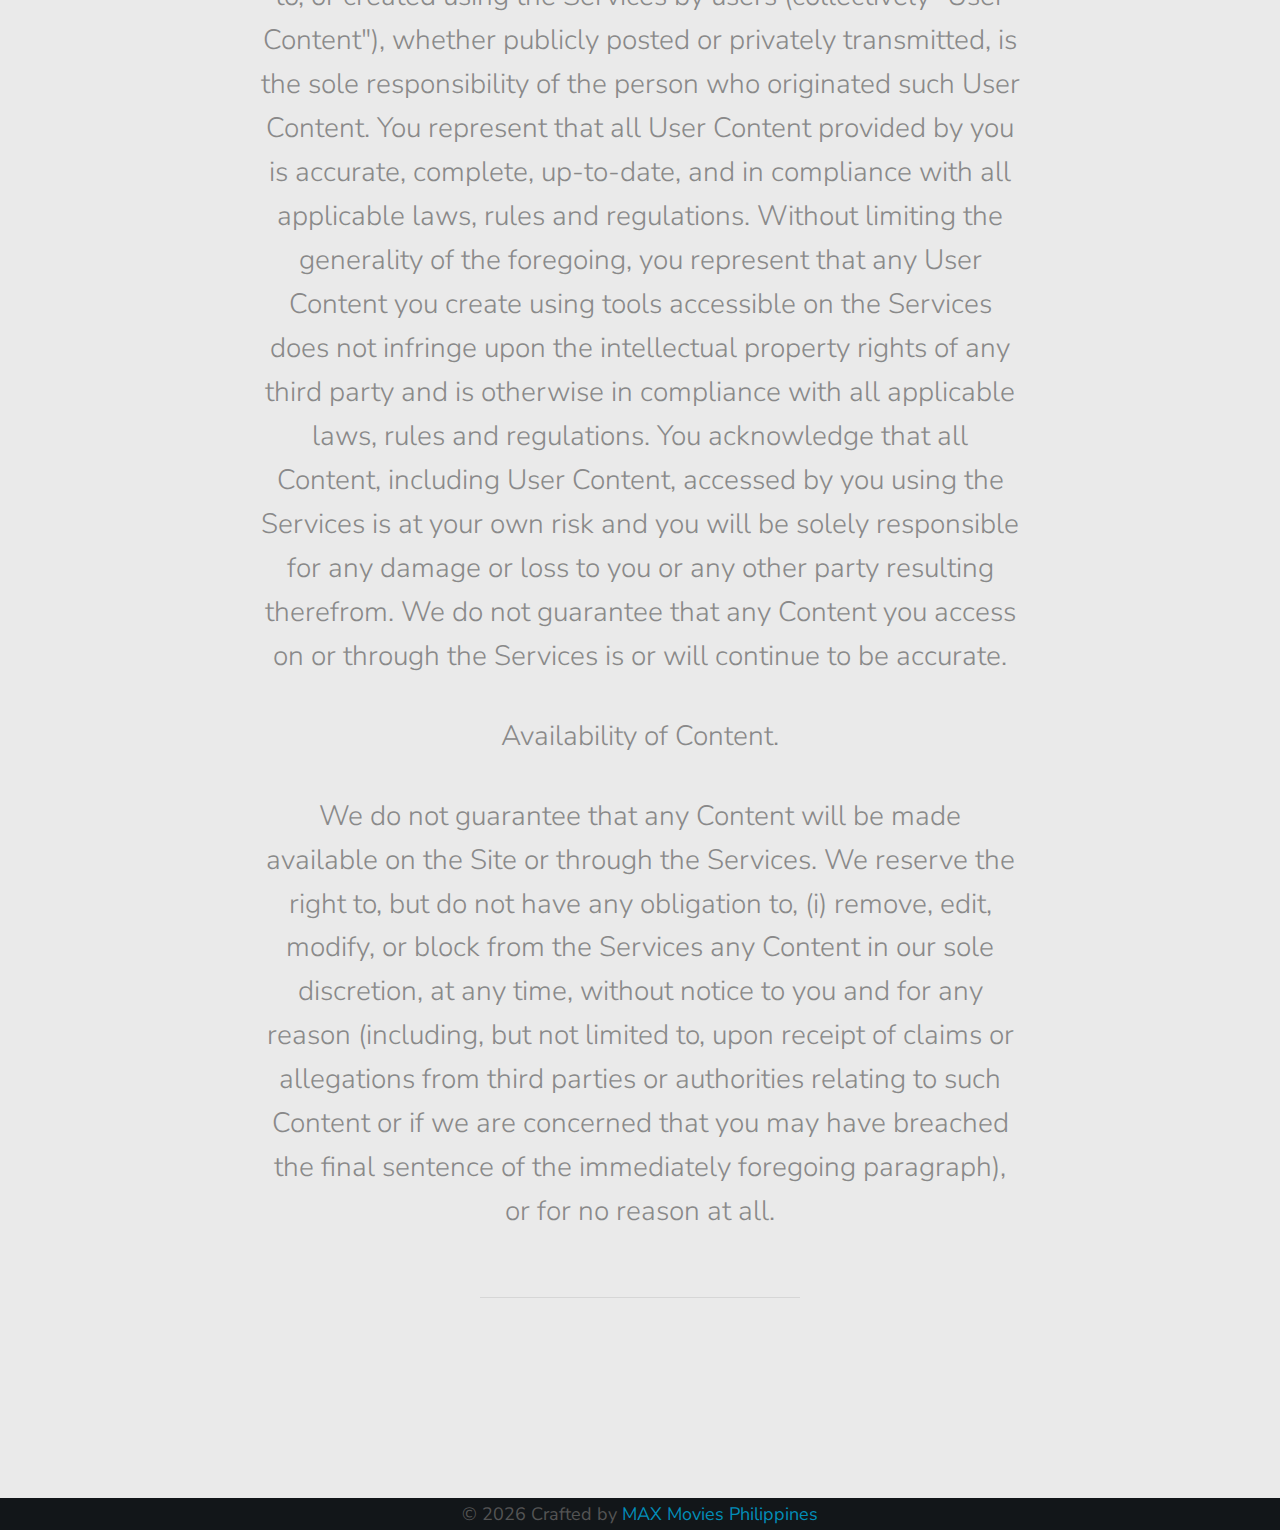
<file: privacy-policy.html>
<!DOCTYPE html>
<html class="no-js" lang="en">
<head>

    <!--- basic page needs
    ================================================== -->
    <meta charset="utf-8">
    <title>MAX Movies Privacy Policy</title>
    <meta name="description" content="MAX Movies is a free movie app that offers a great collection of movies. The app presents you with a wall of free movies, sorted by categories, with the new arrivals movies">
    <meta name="author" content="">

    <!-- mobile specific metas
    ================================================== -->
    <meta name="viewport" content="width=device-width, initial-scale=1">

    <!-- CSS
    ================================================== -->
    <link rel="stylesheet" href="css/base.css">
    <link rel="stylesheet" href="css/vendor.css">
    <link rel="stylesheet" href="css/main.css">

    <!-- script
    ================================================== -->
    <script src="js/modernizr.js"></script>
    <script src="js/pace.min.js"></script>

    <!-- favicons
    ================================================== -->
    <link rel="shortcut icon" href="favicon.ico" type="image/x-icon">
    <link rel="icon" href="favicon.ico" type="image/x-icon">

</head>

<body id="top">

    <!-- preloader
    ================================================== -->
    <div id="preloader">
        <div id="loader" class="dots-jump">
            <div></div>
            <div></div>
            <div></div>
        </div>
    </div>


    <!-- header 
    ================================================== -->
    <header class="s-header">

        <div class="row">
            <div class="header-logo">
                <a class="site-logo" href="index.html">
                    <img src="images/logo.svg" alt="Homepage">
                </a>
            </div>
    
            <nav class="header-nav-wrap">
                <div class="header-cta">
                    <a href="#download" class="btn btn--primary header-cta__btn smoothscroll">Get The App</a>
                </div>
            </nav> <!-- end header-nav-wrap -->
        </div>

    </header> <!-- end header -->

        <!-- features
    ================================================== -->
    <section id="privacy-policy" class="s-features target-section">

        <div class="row section-header has-bottom-sep" data-aos="fade-up">
            <div class="col-full">
                <h1 class="display-1">
                    Privacy Policy
                </h1>
                <p class="lead">
                    Your privacy is important to us. Sometimes we need information to provide services that you request, this privacy statement applies to Justapps Apps and its product King of status.
                </p>
                <p class="lead">
                    Personal Information
                </p>
                <p class="lead">
                    We DO NOT collect, store or use any personal information while you visit, download or upgrade our products.
                </p>
                <p class="lead">
                    We may use personal information submitted by you only for the following purposes: help us develop, deliver, and improve our products and services and supply higher quality service; manage online surveys and other activities you’ve participated in.
                </p>
                <p class="lead">
                    In the following circumstances, we may disclose your personal information according to your wish or regulations by law:
                </p>
                <p class="lead">
                    · (1) Your prior permission;
                </p>
                <p class="lead">
                    · (2) By the applicable law within or outside your country of residence, legal process, litigation requests;
                </p>
                <p class="lead">
                    · (3) By requests from public and governmental authorities;
                </p>
                <p class="lead">
                    · (4) To protect our legal rights and interests.
                </p>
                <p class="lead">
                    Non- Personal Information
                </p>
                <p class="lead">
                    We may collect and use non-personal information in the following circumstances. To have a better understanding in user’s behavior, solve problems in products and services, improve our products, services and advertising, we may collect non-personal information such as installed application name and package name, the data of install, frequency of use, country, equipment and channel.
                </p>
                <p class="lead">
                    If non-personal information is combined with personal information, we treat the combined information as personal information for the purposes of this Privacy Policy.
                </p>
                <p class="lead">
                    Information we get from your use of our service
                </p>
                <p class="lead">
                    We may collect information about the services that you use and how you use them, such as when you view and interact with our content. We may collect device-specific information (such as your hardware model, operating system version, unique device identifiers, device settings, device language and mobile network information). We will not share that information with third parties.
                </p>
                <p class="lead">
                    Permissions in the King of status App are the following:
                </p>
                <p class="lead">
                    Get Accounts
                </p>
                <p class="lead">
                    This permission is needed for making a selection list with your google accounts in the app, when you are exporting/importing King of status data to/from google drive.
                </p>
                <p class="lead">
                    Access Network State
                </p>
                <p class="lead">
                    This permission is needed for checking if you are connected to the internet when you are exporting/importing King of status data to/from google drive.
                </p>
                <p class="lead">
                    Internet
                </p>
                <p class="lead">
                    This permission is needed for exporting/importing King of status data to/from google drive.
                </p>
                <p class="lead">
                    Read Phone State
                </p>
                <p class="lead">
                    This permission is needed for checking if a call was started from the King of status app and when the call ends and you enabled the "Keep app on call" option in the "System settings" of the app the King of status app will be resumed.
                </p>
                <p class="lead">
                    Also needed for checking if your device has single or multiple sim cards.
                </p>
                <p class="lead">
                    Write External Storage
                </p>
                <p class="lead">
                    This permission is needed for writing to the external storage of your device when exporting King of status data to the device's internal storage.
                </p>
                <p class="lead">
                    Vibrate
                </p>
                <p class="lead">
                    This permission is needed for vibrating on some touch events.
                </p>
                <p class="lead">
                    WE WILL NOT SHARE ANY INFORMATION FROM YOUR DEVICE WITH THIRD PARTIES.
                </p>
                <p class="lead">
                    IF YOU DO NOT UNDERSTAND AND/OR AGREE TO THE PRIVACY, YOU SHOULD IMMEDIATELY EXIT AND AVOID MAKING ANY USE OF King of status'S SERVICES
                </p>
                <p class="lead">
                    Privacy Policy Update
                </p>
                <p class="lead">
                    Justapps Apps will occasionally update this privacy statement. When we do so, we will also revise the "last modified" date of the privacy statement.
                </p>
                <p class="lead">
                    User Content.
                </p>
                <p class="lead">
                    All Content added, uploaded, submitted, distributed, posted to, or created using the Services by users (collectively "User Content"), whether publicly posted or privately transmitted, is the sole responsibility of the person who originated such User Content. You represent that all User Content provided by you is accurate, complete, up-to-date, and in compliance with all applicable laws, rules and regulations. Without limiting the generality of the foregoing, you represent that any User Content you create using tools accessible on the Services does not infringe upon the intellectual property rights of any third party and is otherwise in compliance with all applicable laws, rules and regulations. You acknowledge that all Content, including User Content, accessed by you using the Services is at your own risk and you will be solely responsible for any damage or loss to you or any other party resulting therefrom. We do not guarantee that any Content you access on or through the Services is or will continue to be accurate.
                </p>
                <p class="lead">
                    Availability of Content.
                </p>
                <p class="lead">
                    We do not guarantee that any Content will be made available on the Site or through the Services. We reserve the right to, but do not have any obligation to, (i) remove, edit, modify, or block from the Services any Content in our sole discretion, at any time, without notice to you and for any reason (including, but not limited to, upon receipt of claims or allegations from third parties or authorities relating to such Content or if we are concerned that you may have breached the final sentence of the immediately foregoing paragraph), or for no reason at all.
                </p>
            </div>
        </div> <!-- end section-header -->
        </section>
        
        <div class="go-top">
            <a class="smoothscroll" title="Back to Top" href="#top"></a>
        </div>
        
<footer class="footer text-center text-sm-left">
    &copy; <script>document.write(new Date().getFullYear()); </script> <span class="text-muted d-none d-sm-inline-block float-right">Crafted by <a href="http://beeg.com">MAX Movies Philippines</a></span>
</footer>

    <!-- Java Script
    ================================================== -->
    <script src="js/jquery-3.2.1.min.js"></script>
    <script src="js/plugins.js"></script>
    <script src="js/main.js"></script>

</body>
</file>
<file: css/base.css>
/* =================================================================== 
 *
 *  Kairos v1.0 Base Stylesheet
 *  11-06-2018
 *  ------------------------------------------------------------------
 *
 *  TOC:
 *  # imports 
 *  # normalize
 *  # basic/base setup styles 
 *    ## Media
 *    ## Typography resets 
 *    ## links 
 *    ## inputs
 *  # grid
 *    ## medium size devices  
 *    ## tablets   
 *    ## mobile devices
 *    ## small mobile devices
 *  # block grids
 *    ## medium size devices
 *    ## tablets
 *    ## mobile devices
 *  # MISC
 *
 * =================================================================== */



/* ===================================================================
 * # imports 
 *
 * ------------------------------------------------------------------- */
@import url("https://fonts.googleapis.com/css?family=Nunito+Sans:300,400,500,600,700|Chivo:300,400,700,700i,900");
@import url("font-awesome/css/fontawesome-all.css");
@import url("micons/micons.css");



/* ===================================================================
 * # normalize
 * normalize.css v5.0.0 | MIT License |
 * github.com/necolas/normalize.css
 *
 * ------------------------------------------------------------------- */
html {
  font-family: sans-serif;
  line-height: 1.15;
  -ms-text-size-adjust: 100%;
  -webkit-text-size-adjust: 100%;
}

body {
  margin: 0;
}

article,
aside,
footer,
header,
nav,
section {
  display: block;
}

h1 {
  font-size: 2em;
  margin: 0.67em 0;
}

figcaption,
figure,
main {
  display: block;
}

figure {
  margin: 1em 40px;
}

hr {
  box-sizing: content-box;
  height: 0;
  overflow: visible;
}

pre {
  font-family: monospace, monospace;
  font-size: 1em;
}

a {
  background-color: transparent;
  -webkit-text-decoration-skip: objects;
}

a:active,
a:hover {
  outline-width: 0;
}

abbr[title] {
  border-bottom: none;
  text-decoration: underline;
  text-decoration: underline dotted;
}

b,
strong {
  font-weight: inherit;
}

b,
strong {
  font-weight: bolder;
}

code,
kbd,
samp {
  font-family: monospace, monospace;
  font-size: 1em;
}

dfn {
  font-style: italic;
}

mark {
  background-color: #ff0;
  color: #000;
}

small {
  font-size: 80%;
}

sub,
sup {
  font-size: 75%;
  line-height: 0;
  position: relative;
  vertical-align: baseline;
}

sub {
  bottom: -0.25em;
}

sup {
  top: -0.5em;
}

audio,
video {
  display: inline-block;
}

audio:not([controls]) {
  display: none;
  height: 0;
}

img {
  border-style: none;
}

svg:not(:root) {
  overflow: hidden;
}

button,
input,
optgroup,
select,
textarea {
  font-family: sans-serif;
  font-size: 100%;
  line-height: 1.15;
  margin: 0;
}

button,
input {
  overflow: visible;
}

button,
select {
  text-transform: none;
}

button,
html [type="button"],
[type="reset"],
[type="submit"] {
  -webkit-appearance: button;
}

button::-moz-focus-inner,
[type="button"]::-moz-focus-inner,
[type="reset"]::-moz-focus-inner,
[type="submit"]::-moz-focus-inner {
  border-style: none;
  padding: 0;
}

button:-moz-focusring,
[type="button"]:-moz-focusring,
[type="reset"]:-moz-focusring,
[type="submit"]:-moz-focusring {
  outline: 1px dotted ButtonText;
}

fieldset {
  border: 1px solid #c0c0c0;
  margin: 0 2px;
  padding: 0.35em 0.625em 0.75em;
}

legend {
  box-sizing: border-box;
  color: inherit;
  display: table;
  max-width: 100%;
  padding: 0;
  white-space: normal;
}

progress {
  display: inline-block;
  vertical-align: baseline;
}

textarea {
  overflow: auto;
}

[type="checkbox"],
[type="radio"] {
  box-sizing: border-box;
  padding: 0;
}

[type="number"]::-webkit-inner-spin-button,
[type="number"]::-webkit-outer-spin-button {
  height: auto;
}

[type="search"] {
  -webkit-appearance: textfield;
  outline-offset: -2px;
}

[type="search"]::-webkit-search-cancel-button,
[type="search"]::-webkit-search-decoration {
  -webkit-appearance: none;
}

::-webkit-file-upload-button {
  -webkit-appearance: button;
  font: inherit;
}

details,
menu {
  display: block;
}

summary {
  display: list-item;
}

canvas {
  display: inline-block;
}

template {
  display: none;
}

[hidden] {
  display: none;
}



/* ===================================================================
 * # basic/base setup styles
 *
 * ------------------------------------------------------------------- */
html {
  font-size: 62.5%;
  box-sizing: border-box;
}

*,
*::before,
*::after {
  box-sizing: inherit;
}

body {
  font-weight: normal;
  line-height: 1;
  word-wrap: break-word;
  text-rendering: optimizeLegibility;
  -webkit-overflow-scrolling: touch;
  -webkit-text-size-adjust: none;
}

body,
input,
button {
  -moz-osx-font-smoothing: grayscale;
  -webkit-font-smoothing: antialiased;
}


/* ------------------------------------------------------------------- 
 * ## Media
 * ------------------------------------------------------------------- */
img,
video {
  max-width: 100%;
  height: auto;
}


/* ------------------------------------------------------------------- 
 * ## Typography resets 
 * ------------------------------------------------------------------- */
div, dl, dt, dd, ul, ol, li, h1, h2, h3, h4, h5, h6, pre, form, p, blockquote, th, td {
  margin: 0;
  padding: 0;
}

h1, h2, h3, h4, h5, h6 {
  -webkit-font-smoothing: auto;
  -webkit-font-smoothing: antialiased;
  -webkit-font-variant-ligatures: common-ligatures;
  -moz-font-variant-ligatures: common-ligatures;
  font-variant-ligatures: common-ligatures;
  text-rendering: optimizeLegibility;
}

em,
i {
  font-style: italic;
  line-height: inherit;
}

strong,
b {
  font-weight: bold;
  line-height: inherit;
}

small {
  font-size: 60%;
  line-height: inherit;
}

ol,
ul {
  list-style: none;
}

li {
  display: block;
}


/* ------------------------------------------------------------------- 
 * ## links
 * ------------------------------------------------------------------- */
a {
  text-decoration: none;
  line-height: inherit;
}

a img {
  border: none;
}


/* ------------------------------------------------------------------- 
 * ## inputs
 * ------------------------------------------------------------------- */
fieldset {
  margin: 0;
  padding: 0;
}

input[type="email"],
input[type="number"],
input[type="search"],
input[type="text"],
input[type="tel"],
input[type="url"],
input[type="password"],
textarea {
  -webkit-appearance: none;
  -moz-appearance: none;
  -ms-appearance: none;
  -o-appearance: none;
  appearance: none;
}



/* ===================================================================
 * # grid
 *
 * ------------------------------------------------------------------- */
.row {
  width: 89%;
  max-width: 1200px;
  margin: 0 auto;
}

.row:after {
  content: "";
  display: table;
  clear: both;
}

.row .row {
  width: auto;
  max-width: none;
  margin-left: -20px;
  margin-right: -20px;
}

/* column blocks
 * -------------------------------------- */
[class*="col-"] {
  float: left;
  padding: 0 20px;
}

[class*="col-"] + [class*="col-"].end {
  float: right;
}

.collapse > [class*="col-"],
[class*="col-"].collapse {
  padding: 0;
}

/* column width classes 
 * -------------------------------------- */
.col-one {
  width: 8.33333%;
}

.col-two,
.col-1-6 {
  width: 16.66667%;
}

.col-three,
.col-1-4 {
  width: 25%;
}

.col-four,
.col-1-3 {
  width: 33.33333%;
}

.col-five {
  width: 41.66667%;
}

.col-six,
.col-1-2 {
  width: 50%;
}

.col-seven {
  width: 58.33333%;
}

.col-eight,
.col-2-3 {
  width: 66.66667%;
}

.col-nine,
.col-3-4 {
  width: 75%;
}

.col-ten,
.col-5-6 {
  width: 83.33333%;
}

.col-eleven {
  width: 91.66667%;
}

.col-twelve,
.col-full {
  width: 100%;
}


/* ------------------------------------------------------------------- 
 * ## medium size devices
 * ------------------------------------------------------------------- */
@media only screen and (max-width:1200px) {
  .row .row {
    margin-left: -16px;
    margin-right: -16px;
  }

  [class*="col-"] {
    padding: 0 16px;
  }

  .md-one {
    width: 8.33333%;
  }

  .md-two,
  .md-1-6 {
    width: 16.66667%;
  }

  .md-three,
  .md-1-4 {
    width: 25%;
  }

  .md-four,
  .md-1-3 {
    width: 33.33333%;
  }

  .md-five {
    width: 41.66667%;
  }

  .md-six,
  .md-1-2 {
    width: 50%;
  }

  .md-seven {
    width: 58.33333%;
  }

  .md-eight,
  .md-2-3 {
    width: 66.66667%;
  }

  .md-nine,
  .md-3-4 {
    width: 75%;
  }

  .md-ten,
  .md-5-6 {
    width: 83.33333%;
  }

  .md-eleven {
    width: 91.66667%;
  }

  .md-twelve,
  .md-full {
    width: 100%;
  }

}


/* ------------------------------------------------------------------- 
 * ## tablets
 * ------------------------------------------------------------------- */
@media only screen and (max-width:800px) {
  .row {
    width: 90%;
  }

  .tab-1-4 {
    width: 25%;
  }

  .tab-1-3 {
    width: 33.33333%;
  }

  .tab-1-2 {
    width: 50%;
  }

  .tab-2-3 {
    width: 66.66667%;
  }

  .tab-3-4 {
    width: 75%;
  }

  .tab-full {
    width: 100%;
  }

  .hide-on-tablet {
    display: none;
  }

}


/* ------------------------------------------------------------------- 
 * ## mobile devices
 * ------------------------------------------------------------------- */
@media only screen and (max-width:600px) {
  .row {
    width: auto;
    padding-left: 25px;
    padding-right: 25px;
  }

  .row .row {
    margin-left: -10px;
    margin-right: -10px;
    padding-left: 0;
    padding-right: 0;
  }

  [class*="col-"] {
    padding: 0 10px;
  }

  .mob-1-4 {
    width: 25%;
  }

  .mob-1-3 {
    width: 33.33333%;
  }

  .mob-1-2 {
    width: 50%;
  }

  .mob-2-3 {
    width: 66.66667%;
  }

  .mob-3-4 {
    width: 75%;
  }

  .mob-full {
    width: 100%;
  }

  .hide-on-mobile {
    display: none;
  }

}


/* ------------------------------------------------------------------- 
 * ## small mobile devices
 * ------------------------------------------------------------------- */

/* stack columns on small mobile devices
 * ------------------------------------------------------------------- */
@media only screen and (max-width:400px) {
  .row .row {
    margin-left: 0;
    margin-right: 0;
  }

  [class*="col-"]:not(.col-block) {
    width: 100% !important;
    float: none !important;
    clear: both !important;
    margin-left: 0;
    margin-right: 0;
    padding: 0;
  }

  [class*="col-"] + [class*="col-"].end {
    float: none;
  }

  .stack .col-block {
    width: 100% !important;
    float: none !important;
    clear: both !important;
    margin-left: 0;
    margin-right: 0;
    padding: 0;
  }

}



/* ===================================================================
 * # block grids
 * ------------------------------------------------------------------- */

/* Equally-sized columns define at row level
 * ------------------------------------------------------------------- */
[class*="block-"]:after {
  content: "";
  display: table;
  clear: both;
}

.block-1-6 .col-block {
  width: 16.66667%;
}

.block-1-5 .col-block {
  width: 20%;
}

.block-1-4 .col-block {
  width: 25%;
}

.block-1-3 .col-block {
  width: 33.33333%;
}

.block-1-2 .col-block {
  width: 50%;
}

/**
 * Clearing for block grid columns. Allow columns with 
 * different heights to align properly.
 */
.block-1-6 .col-block:nth-child(6n+1),
.block-1-5 .col-block:nth-child(5n+1),
.block-1-4 .col-block:nth-child(4n+1),
.block-1-3 .col-block:nth-child(3n+1),
.block-1-2 .col-block:nth-child(2n+1) {
  clear: both;
}


/* ------------------------------------------------------------------- 
 * ## medium size devices
 * ------------------------------------------------------------------- */
@media only screen and (max-width:1200px) {
  .block-m-1-6 .col-block {
    width: 16.66667%;
  }

  .block-m-1-5 .col-block {
    width: 20%;
  }

  .block-m-1-4 .col-block {
    width: 25%;
  }

  .block-m-1-3 .col-block {
    width: 33.33333%;
  }

  .block-m-1-2 .col-block {
    width: 50%;
  }

  .block-m-full .col-block {
    width: 100%;
    clear: both;
  }

  [class*="block-m-"] .col-block:nth-child(n) {
    clear: none;
  }

  .block-m-1-6 .col-block:nth-child(6n+1),
  .block-m-1-5 .col-block:nth-child(5n+1),
  .block-m-1-4 .col-block:nth-child(4n+1),
  .block-m-1-3 .col-block:nth-child(3n+1),
  .block-m-1-2 .col-block:nth-child(2n+1) {
    clear: both;
  }

}


/* ------------------------------------------------------------------- 
 * ## tablets
 * ------------------------------------------------------------------- */
@media only screen and (max-width:800px) {
  .block-tab-1-6 .col-block {
    width: 16.66667%;
  }

  .block-tab-1-5 .col-block {
    width: 20%;
  }

  .block-tab-1-4 .col-block {
    width: 25%;
  }

  .block-tab-1-3 .col-block {
    width: 33.33333%;
  }

  .block-tab-1-2 .col-block {
    width: 50%;
  }

  .block-tab-full .col-block {
    width: 100%;
    clear: both;
  }

  [class*="block-tab-"] .col-block:nth-child(n) {
    clear: none;
  }

  .block-tab-1-6 .col-block:nth-child(6n+1),
  .block-tab-1-5 .col-block:nth-child(5n+1),
  .block-tab-1-4 .col-block:nth-child(4n+1),
  .block-tab-1-3 .col-block:nth-child(3n+1),
  .block-tab-1-2 .col-block:nth-child(2n+1) {
    clear: both;
  }

}


/* ------------------------------------------------------------------- 
 * ## mobile devices
 * ------------------------------------------------------------------- */
@media only screen and (max-width:600px) {
  .block-mob-1-6 .col-block {
    width: 16.66667%;
  }

  .block-mob-1-5 .col-block {
    width: 20%;
  }

  .block-mob-1-4 .col-block {
    width: 25%;
  }

  .block-mob-1-3 .col-block {
    width: 33.33333%;
  }

  .block-mob-1-2 .col-block {
    width: 50%;
  }

  .block-mob-full .col-block {
    width: 100%;
    clear: both;
  }

  [class*="block-mob-"] .col-block:nth-child(n) {
    clear: none;
  }

  .block-mob-1-6 .col-block:nth-child(6n+1),
  .block-mob-1-5 .col-block:nth-child(5n+1),
  .block-mob-1-4 .col-block:nth-child(4n+1),
  .block-mob-1-3 .col-block:nth-child(3n+1),
  .block-mob-1-2 .col-block:nth-child(2n+1) {
    clear: both;
  }

}



/* ===================================================================
 * # MISC
 *
 * ------------------------------------------------------------------- */
.group:after {
  content: "";
  display: table;
  clear: both;
}

/* Misc Helper Styles
 * -------------------------------------- */
.is-hidden {
  display: none;
}

.is-invisible {
  visibility: hidden;
}

.antialiased {
  -webkit-font-smoothing: antialiased;
  -moz-osx-font-smoothing: grayscale;
}

.overflow-hidden {
  overflow: hidden;
}

.remove-bottom {
  margin-bottom: 0;
}

.half-bottom {
  margin-bottom: 1.6rem !important;
}

.add-bottom {
  margin-bottom: 3.2rem !important;
}

.no-border {
  border: none;
}

.full-width {
  width: 100%;
}

.text-center {
  text-align: center;
}

.text-left {
  text-align: left;
}

.text-right {
  text-align: right;
}

.pull-left {
  float: left;
}

.pull-right {
  float: right;
}

.align-center {
  margin-left: auto;
  margin-right: auto;
  text-align: center;
}

/*# sourceMappingURL=base.css.map */
</file>
<file: css/vendor.css>
/* =================================================================== 
 *
 *  Kairos v1.0 Vendor/Third Party CSS 
 *  11-06-2018
 *  ------------------------------------------------------------------
 *
 *  TOC:
 *  # animate on scroll 
 *  # slick slider
 *  # lity - v1.6.6 - 2016-04-22
 *
 * =================================================================== */



/* ===================================================================
 * # animate on scroll 
 * https://michalsnik.github.io/aos/
 * ------------------------------------------------------------------- */
[data-aos][data-aos][data-aos-duration='50'],
body[data-aos-duration='50'] [data-aos] {
  transition-duration: 50ms;
}

[data-aos][data-aos][data-aos-delay='50'],
body[data-aos-delay='50'] [data-aos] {
  transition-delay: 0;
}

[data-aos][data-aos][data-aos-delay='50'].aos-animate,
body[data-aos-delay='50'] [data-aos].aos-animate {
  transition-delay: 50ms;
}

[data-aos][data-aos][data-aos-duration='100'],
body[data-aos-duration='100'] [data-aos] {
  transition-duration: .1s;
}

[data-aos][data-aos][data-aos-delay='100'],
body[data-aos-delay='100'] [data-aos] {
  transition-delay: 0;
}

[data-aos][data-aos][data-aos-delay='100'].aos-animate,
body[data-aos-delay='100'] [data-aos].aos-animate {
  transition-delay: .1s;
}

[data-aos][data-aos][data-aos-duration='150'],
body[data-aos-duration='150'] [data-aos] {
  transition-duration: .15s;
}

[data-aos][data-aos][data-aos-delay='150'],
body[data-aos-delay='150'] [data-aos] {
  transition-delay: 0;
}

[data-aos][data-aos][data-aos-delay='150'].aos-animate,
body[data-aos-delay='150'] [data-aos].aos-animate {
  transition-delay: .15s;
}

[data-aos][data-aos][data-aos-duration='200'],
body[data-aos-duration='200'] [data-aos] {
  transition-duration: .2s;
}

[data-aos][data-aos][data-aos-delay='200'],
body[data-aos-delay='200'] [data-aos] {
  transition-delay: 0;
}

[data-aos][data-aos][data-aos-delay='200'].aos-animate,
body[data-aos-delay='200'] [data-aos].aos-animate {
  transition-delay: .2s;
}

[data-aos][data-aos][data-aos-duration='250'],
body[data-aos-duration='250'] [data-aos] {
  transition-duration: .25s;
}

[data-aos][data-aos][data-aos-delay='250'],
body[data-aos-delay='250'] [data-aos] {
  transition-delay: 0;
}

[data-aos][data-aos][data-aos-delay='250'].aos-animate,
body[data-aos-delay='250'] [data-aos].aos-animate {
  transition-delay: .25s;
}

[data-aos][data-aos][data-aos-duration='300'],
body[data-aos-duration='300'] [data-aos] {
  transition-duration: .3s;
}

[data-aos][data-aos][data-aos-delay='300'],
body[data-aos-delay='300'] [data-aos] {
  transition-delay: 0;
}

[data-aos][data-aos][data-aos-delay='300'].aos-animate,
body[data-aos-delay='300'] [data-aos].aos-animate {
  transition-delay: .3s;
}

[data-aos][data-aos][data-aos-duration='350'],
body[data-aos-duration='350'] [data-aos] {
  transition-duration: .35s;
}

[data-aos][data-aos][data-aos-delay='350'],
body[data-aos-delay='350'] [data-aos] {
  transition-delay: 0;
}

[data-aos][data-aos][data-aos-delay='350'].aos-animate,
body[data-aos-delay='350'] [data-aos].aos-animate {
  transition-delay: .35s;
}

[data-aos][data-aos][data-aos-duration='400'],
body[data-aos-duration='400'] [data-aos] {
  transition-duration: .4s;
}

[data-aos][data-aos][data-aos-delay='400'],
body[data-aos-delay='400'] [data-aos] {
  transition-delay: 0;
}

[data-aos][data-aos][data-aos-delay='400'].aos-animate,
body[data-aos-delay='400'] [data-aos].aos-animate {
  transition-delay: .4s;
}

[data-aos][data-aos][data-aos-duration='450'],
body[data-aos-duration='450'] [data-aos] {
  transition-duration: .45s;
}

[data-aos][data-aos][data-aos-delay='450'],
body[data-aos-delay='450'] [data-aos] {
  transition-delay: 0;
}

[data-aos][data-aos][data-aos-delay='450'].aos-animate,
body[data-aos-delay='450'] [data-aos].aos-animate {
  transition-delay: .45s;
}

[data-aos][data-aos][data-aos-duration='500'],
body[data-aos-duration='500'] [data-aos] {
  transition-duration: .5s;
}

[data-aos][data-aos][data-aos-delay='500'],
body[data-aos-delay='500'] [data-aos] {
  transition-delay: 0;
}

[data-aos][data-aos][data-aos-delay='500'].aos-animate,
body[data-aos-delay='500'] [data-aos].aos-animate {
  transition-delay: .5s;
}

[data-aos][data-aos][data-aos-duration='550'],
body[data-aos-duration='550'] [data-aos] {
  transition-duration: .55s;
}

[data-aos][data-aos][data-aos-delay='550'],
body[data-aos-delay='550'] [data-aos] {
  transition-delay: 0;
}

[data-aos][data-aos][data-aos-delay='550'].aos-animate,
body[data-aos-delay='550'] [data-aos].aos-animate {
  transition-delay: .55s;
}

[data-aos][data-aos][data-aos-duration='600'],
body[data-aos-duration='600'] [data-aos] {
  transition-duration: .6s;
}

[data-aos][data-aos][data-aos-delay='600'],
body[data-aos-delay='600'] [data-aos] {
  transition-delay: 0;
}

[data-aos][data-aos][data-aos-delay='600'].aos-animate,
body[data-aos-delay='600'] [data-aos].aos-animate {
  transition-delay: .6s;
}

[data-aos][data-aos][data-aos-duration='650'],
body[data-aos-duration='650'] [data-aos] {
  transition-duration: .65s;
}

[data-aos][data-aos][data-aos-delay='650'],
body[data-aos-delay='650'] [data-aos] {
  transition-delay: 0;
}

[data-aos][data-aos][data-aos-delay='650'].aos-animate,
body[data-aos-delay='650'] [data-aos].aos-animate {
  transition-delay: .65s;
}

[data-aos][data-aos][data-aos-duration='700'],
body[data-aos-duration='700'] [data-aos] {
  transition-duration: .7s;
}

[data-aos][data-aos][data-aos-delay='700'],
body[data-aos-delay='700'] [data-aos] {
  transition-delay: 0;
}

[data-aos][data-aos][data-aos-delay='700'].aos-animate,
body[data-aos-delay='700'] [data-aos].aos-animate {
  transition-delay: .7s;
}

[data-aos][data-aos][data-aos-duration='750'],
body[data-aos-duration='750'] [data-aos] {
  transition-duration: .75s;
}

[data-aos][data-aos][data-aos-delay='750'],
body[data-aos-delay='750'] [data-aos] {
  transition-delay: 0;
}

[data-aos][data-aos][data-aos-delay='750'].aos-animate,
body[data-aos-delay='750'] [data-aos].aos-animate {
  transition-delay: .75s;
}

[data-aos][data-aos][data-aos-duration='800'],
body[data-aos-duration='800'] [data-aos] {
  transition-duration: .8s;
}

[data-aos][data-aos][data-aos-delay='800'],
body[data-aos-delay='800'] [data-aos] {
  transition-delay: 0;
}

[data-aos][data-aos][data-aos-delay='800'].aos-animate,
body[data-aos-delay='800'] [data-aos].aos-animate {
  transition-delay: .8s;
}

[data-aos][data-aos][data-aos-duration='850'],
body[data-aos-duration='850'] [data-aos] {
  transition-duration: .85s;
}

[data-aos][data-aos][data-aos-delay='850'],
body[data-aos-delay='850'] [data-aos] {
  transition-delay: 0;
}

[data-aos][data-aos][data-aos-delay='850'].aos-animate,
body[data-aos-delay='850'] [data-aos].aos-animate {
  transition-delay: .85s;
}

[data-aos][data-aos][data-aos-duration='900'],
body[data-aos-duration='900'] [data-aos] {
  transition-duration: .9s;
}

[data-aos][data-aos][data-aos-delay='900'],
body[data-aos-delay='900'] [data-aos] {
  transition-delay: 0;
}

[data-aos][data-aos][data-aos-delay='900'].aos-animate,
body[data-aos-delay='900'] [data-aos].aos-animate {
  transition-delay: .9s;
}

[data-aos][data-aos][data-aos-duration='950'],
body[data-aos-duration='950'] [data-aos] {
  transition-duration: .95s;
}

[data-aos][data-aos][data-aos-delay='950'],
body[data-aos-delay='950'] [data-aos] {
  transition-delay: 0;
}

[data-aos][data-aos][data-aos-delay='950'].aos-animate,
body[data-aos-delay='950'] [data-aos].aos-animate {
  transition-delay: .95s;
}

[data-aos][data-aos][data-aos-duration='1000'],
body[data-aos-duration='1000'] [data-aos] {
  transition-duration: 1s;
}

[data-aos][data-aos][data-aos-delay='1000'],
body[data-aos-delay='1000'] [data-aos] {
  transition-delay: 0;
}

[data-aos][data-aos][data-aos-delay='1000'].aos-animate,
body[data-aos-delay='1000'] [data-aos].aos-animate {
  transition-delay: 1s;
}

[data-aos][data-aos][data-aos-duration='1050'],
body[data-aos-duration='1050'] [data-aos] {
  transition-duration: 1.05s;
}

[data-aos][data-aos][data-aos-delay='1050'],
body[data-aos-delay='1050'] [data-aos] {
  transition-delay: 0;
}

[data-aos][data-aos][data-aos-delay='1050'].aos-animate,
body[data-aos-delay='1050'] [data-aos].aos-animate {
  transition-delay: 1.05s;
}

[data-aos][data-aos][data-aos-duration='1100'],
body[data-aos-duration='1100'] [data-aos] {
  transition-duration: 1.1s;
}

[data-aos][data-aos][data-aos-delay='1100'],
body[data-aos-delay='1100'] [data-aos] {
  transition-delay: 0;
}

[data-aos][data-aos][data-aos-delay='1100'].aos-animate,
body[data-aos-delay='1100'] [data-aos].aos-animate {
  transition-delay: 1.1s;
}

[data-aos][data-aos][data-aos-duration='1150'],
body[data-aos-duration='1150'] [data-aos] {
  transition-duration: 1.15s;
}

[data-aos][data-aos][data-aos-delay='1150'],
body[data-aos-delay='1150'] [data-aos] {
  transition-delay: 0;
}

[data-aos][data-aos][data-aos-delay='1150'].aos-animate,
body[data-aos-delay='1150'] [data-aos].aos-animate {
  transition-delay: 1.15s;
}

[data-aos][data-aos][data-aos-duration='1200'],
body[data-aos-duration='1200'] [data-aos] {
  transition-duration: 1.2s;
}

[data-aos][data-aos][data-aos-delay='1200'],
body[data-aos-delay='1200'] [data-aos] {
  transition-delay: 0;
}

[data-aos][data-aos][data-aos-delay='1200'].aos-animate,
body[data-aos-delay='1200'] [data-aos].aos-animate {
  transition-delay: 1.2s;
}

[data-aos][data-aos][data-aos-duration='1250'],
body[data-aos-duration='1250'] [data-aos] {
  transition-duration: 1.25s;
}

[data-aos][data-aos][data-aos-delay='1250'],
body[data-aos-delay='1250'] [data-aos] {
  transition-delay: 0;
}

[data-aos][data-aos][data-aos-delay='1250'].aos-animate,
body[data-aos-delay='1250'] [data-aos].aos-animate {
  transition-delay: 1.25s;
}

[data-aos][data-aos][data-aos-duration='1300'],
body[data-aos-duration='1300'] [data-aos] {
  transition-duration: 1.3s;
}

[data-aos][data-aos][data-aos-delay='1300'],
body[data-aos-delay='1300'] [data-aos] {
  transition-delay: 0;
}

[data-aos][data-aos][data-aos-delay='1300'].aos-animate,
body[data-aos-delay='1300'] [data-aos].aos-animate {
  transition-delay: 1.3s;
}

[data-aos][data-aos][data-aos-duration='1350'],
body[data-aos-duration='1350'] [data-aos] {
  transition-duration: 1.35s;
}

[data-aos][data-aos][data-aos-delay='1350'],
body[data-aos-delay='1350'] [data-aos] {
  transition-delay: 0;
}

[data-aos][data-aos][data-aos-delay='1350'].aos-animate,
body[data-aos-delay='1350'] [data-aos].aos-animate {
  transition-delay: 1.35s;
}

[data-aos][data-aos][data-aos-duration='1400'],
body[data-aos-duration='1400'] [data-aos] {
  transition-duration: 1.4s;
}

[data-aos][data-aos][data-aos-delay='1400'],
body[data-aos-delay='1400'] [data-aos] {
  transition-delay: 0;
}

[data-aos][data-aos][data-aos-delay='1400'].aos-animate,
body[data-aos-delay='1400'] [data-aos].aos-animate {
  transition-delay: 1.4s;
}

[data-aos][data-aos][data-aos-duration='1450'],
body[data-aos-duration='1450'] [data-aos] {
  transition-duration: 1.45s;
}

[data-aos][data-aos][data-aos-delay='1450'],
body[data-aos-delay='1450'] [data-aos] {
  transition-delay: 0;
}

[data-aos][data-aos][data-aos-delay='1450'].aos-animate,
body[data-aos-delay='1450'] [data-aos].aos-animate {
  transition-delay: 1.45s;
}

[data-aos][data-aos][data-aos-duration='1500'],
body[data-aos-duration='1500'] [data-aos] {
  transition-duration: 1.5s;
}

[data-aos][data-aos][data-aos-delay='1500'],
body[data-aos-delay='1500'] [data-aos] {
  transition-delay: 0;
}

[data-aos][data-aos][data-aos-delay='1500'].aos-animate,
body[data-aos-delay='1500'] [data-aos].aos-animate {
  transition-delay: 1.5s;
}

[data-aos][data-aos][data-aos-duration='1550'],
body[data-aos-duration='1550'] [data-aos] {
  transition-duration: 1.55s;
}

[data-aos][data-aos][data-aos-delay='1550'],
body[data-aos-delay='1550'] [data-aos] {
  transition-delay: 0;
}

[data-aos][data-aos][data-aos-delay='1550'].aos-animate,
body[data-aos-delay='1550'] [data-aos].aos-animate {
  transition-delay: 1.55s;
}

[data-aos][data-aos][data-aos-duration='1600'],
body[data-aos-duration='1600'] [data-aos] {
  transition-duration: 1.6s;
}

[data-aos][data-aos][data-aos-delay='1600'],
body[data-aos-delay='1600'] [data-aos] {
  transition-delay: 0;
}

[data-aos][data-aos][data-aos-delay='1600'].aos-animate,
body[data-aos-delay='1600'] [data-aos].aos-animate {
  transition-delay: 1.6s;
}

[data-aos][data-aos][data-aos-duration='1650'],
body[data-aos-duration='1650'] [data-aos] {
  transition-duration: 1.65s;
}

[data-aos][data-aos][data-aos-delay='1650'],
body[data-aos-delay='1650'] [data-aos] {
  transition-delay: 0;
}

[data-aos][data-aos][data-aos-delay='1650'].aos-animate,
body[data-aos-delay='1650'] [data-aos].aos-animate {
  transition-delay: 1.65s;
}

[data-aos][data-aos][data-aos-duration='1700'],
body[data-aos-duration='1700'] [data-aos] {
  transition-duration: 1.7s;
}

[data-aos][data-aos][data-aos-delay='1700'],
body[data-aos-delay='1700'] [data-aos] {
  transition-delay: 0;
}

[data-aos][data-aos][data-aos-delay='1700'].aos-animate,
body[data-aos-delay='1700'] [data-aos].aos-animate {
  transition-delay: 1.7s;
}

[data-aos][data-aos][data-aos-duration='1750'],
body[data-aos-duration='1750'] [data-aos] {
  transition-duration: 1.75s;
}

[data-aos][data-aos][data-aos-delay='1750'],
body[data-aos-delay='1750'] [data-aos] {
  transition-delay: 0;
}

[data-aos][data-aos][data-aos-delay='1750'].aos-animate,
body[data-aos-delay='1750'] [data-aos].aos-animate {
  transition-delay: 1.75s;
}

[data-aos][data-aos][data-aos-duration='1800'],
body[data-aos-duration='1800'] [data-aos] {
  transition-duration: 1.8s;
}

[data-aos][data-aos][data-aos-delay='1800'],
body[data-aos-delay='1800'] [data-aos] {
  transition-delay: 0;
}

[data-aos][data-aos][data-aos-delay='1800'].aos-animate,
body[data-aos-delay='1800'] [data-aos].aos-animate {
  transition-delay: 1.8s;
}

[data-aos][data-aos][data-aos-duration='1850'],
body[data-aos-duration='1850'] [data-aos] {
  transition-duration: 1.85s;
}

[data-aos][data-aos][data-aos-delay='1850'],
body[data-aos-delay='1850'] [data-aos] {
  transition-delay: 0;
}

[data-aos][data-aos][data-aos-delay='1850'].aos-animate,
body[data-aos-delay='1850'] [data-aos].aos-animate {
  transition-delay: 1.85s;
}

[data-aos][data-aos][data-aos-duration='1900'],
body[data-aos-duration='1900'] [data-aos] {
  transition-duration: 1.9s;
}

[data-aos][data-aos][data-aos-delay='1900'],
body[data-aos-delay='1900'] [data-aos] {
  transition-delay: 0;
}

[data-aos][data-aos][data-aos-delay='1900'].aos-animate,
body[data-aos-delay='1900'] [data-aos].aos-animate {
  transition-delay: 1.9s;
}

[data-aos][data-aos][data-aos-duration='1950'],
body[data-aos-duration='1950'] [data-aos] {
  transition-duration: 1.95s;
}

[data-aos][data-aos][data-aos-delay='1950'],
body[data-aos-delay='1950'] [data-aos] {
  transition-delay: 0;
}

[data-aos][data-aos][data-aos-delay='1950'].aos-animate,
body[data-aos-delay='1950'] [data-aos].aos-animate {
  transition-delay: 1.95s;
}

[data-aos][data-aos][data-aos-duration='2000'],
body[data-aos-duration='2000'] [data-aos] {
  transition-duration: 2s;
}

[data-aos][data-aos][data-aos-delay='2000'],
body[data-aos-delay='2000'] [data-aos] {
  transition-delay: 0;
}

[data-aos][data-aos][data-aos-delay='2000'].aos-animate,
body[data-aos-delay='2000'] [data-aos].aos-animate {
  transition-delay: 2s;
}

[data-aos][data-aos][data-aos-duration='2050'],
body[data-aos-duration='2050'] [data-aos] {
  transition-duration: 2.05s;
}

[data-aos][data-aos][data-aos-delay='2050'],
body[data-aos-delay='2050'] [data-aos] {
  transition-delay: 0;
}

[data-aos][data-aos][data-aos-delay='2050'].aos-animate,
body[data-aos-delay='2050'] [data-aos].aos-animate {
  transition-delay: 2.05s;
}

[data-aos][data-aos][data-aos-duration='2100'],
body[data-aos-duration='2100'] [data-aos] {
  transition-duration: 2.1s;
}

[data-aos][data-aos][data-aos-delay='2100'],
body[data-aos-delay='2100'] [data-aos] {
  transition-delay: 0;
}

[data-aos][data-aos][data-aos-delay='2100'].aos-animate,
body[data-aos-delay='2100'] [data-aos].aos-animate {
  transition-delay: 2.1s;
}

[data-aos][data-aos][data-aos-duration='2150'],
body[data-aos-duration='2150'] [data-aos] {
  transition-duration: 2.15s;
}

[data-aos][data-aos][data-aos-delay='2150'],
body[data-aos-delay='2150'] [data-aos] {
  transition-delay: 0;
}

[data-aos][data-aos][data-aos-delay='2150'].aos-animate,
body[data-aos-delay='2150'] [data-aos].aos-animate {
  transition-delay: 2.15s;
}

[data-aos][data-aos][data-aos-duration='2200'],
body[data-aos-duration='2200'] [data-aos] {
  transition-duration: 2.2s;
}

[data-aos][data-aos][data-aos-delay='2200'],
body[data-aos-delay='2200'] [data-aos] {
  transition-delay: 0;
}

[data-aos][data-aos][data-aos-delay='2200'].aos-animate,
body[data-aos-delay='2200'] [data-aos].aos-animate {
  transition-delay: 2.2s;
}

[data-aos][data-aos][data-aos-duration='2250'],
body[data-aos-duration='2250'] [data-aos] {
  transition-duration: 2.25s;
}

[data-aos][data-aos][data-aos-delay='2250'],
body[data-aos-delay='2250'] [data-aos] {
  transition-delay: 0;
}

[data-aos][data-aos][data-aos-delay='2250'].aos-animate,
body[data-aos-delay='2250'] [data-aos].aos-animate {
  transition-delay: 2.25s;
}

[data-aos][data-aos][data-aos-duration='2300'],
body[data-aos-duration='2300'] [data-aos] {
  transition-duration: 2.3s;
}

[data-aos][data-aos][data-aos-delay='2300'],
body[data-aos-delay='2300'] [data-aos] {
  transition-delay: 0;
}

[data-aos][data-aos][data-aos-delay='2300'].aos-animate,
body[data-aos-delay='2300'] [data-aos].aos-animate {
  transition-delay: 2.3s;
}

[data-aos][data-aos][data-aos-duration='2350'],
body[data-aos-duration='2350'] [data-aos] {
  transition-duration: 2.35s;
}

[data-aos][data-aos][data-aos-delay='2350'],
body[data-aos-delay='2350'] [data-aos] {
  transition-delay: 0;
}

[data-aos][data-aos][data-aos-delay='2350'].aos-animate,
body[data-aos-delay='2350'] [data-aos].aos-animate {
  transition-delay: 2.35s;
}

[data-aos][data-aos][data-aos-duration='2400'],
body[data-aos-duration='2400'] [data-aos] {
  transition-duration: 2.4s;
}

[data-aos][data-aos][data-aos-delay='2400'],
body[data-aos-delay='2400'] [data-aos] {
  transition-delay: 0;
}

[data-aos][data-aos][data-aos-delay='2400'].aos-animate,
body[data-aos-delay='2400'] [data-aos].aos-animate {
  transition-delay: 2.4s;
}

[data-aos][data-aos][data-aos-duration='2450'],
body[data-aos-duration='2450'] [data-aos] {
  transition-duration: 2.45s;
}

[data-aos][data-aos][data-aos-delay='2450'],
body[data-aos-delay='2450'] [data-aos] {
  transition-delay: 0;
}

[data-aos][data-aos][data-aos-delay='2450'].aos-animate,
body[data-aos-delay='2450'] [data-aos].aos-animate {
  transition-delay: 2.45s;
}

[data-aos][data-aos][data-aos-duration='2500'],
body[data-aos-duration='2500'] [data-aos] {
  transition-duration: 2.5s;
}

[data-aos][data-aos][data-aos-delay='2500'],
body[data-aos-delay='2500'] [data-aos] {
  transition-delay: 0;
}

[data-aos][data-aos][data-aos-delay='2500'].aos-animate,
body[data-aos-delay='2500'] [data-aos].aos-animate {
  transition-delay: 2.5s;
}

[data-aos][data-aos][data-aos-duration='2550'],
body[data-aos-duration='2550'] [data-aos] {
  transition-duration: 2.55s;
}

[data-aos][data-aos][data-aos-delay='2550'],
body[data-aos-delay='2550'] [data-aos] {
  transition-delay: 0;
}

[data-aos][data-aos][data-aos-delay='2550'].aos-animate,
body[data-aos-delay='2550'] [data-aos].aos-animate {
  transition-delay: 2.55s;
}

[data-aos][data-aos][data-aos-duration='2600'],
body[data-aos-duration='2600'] [data-aos] {
  transition-duration: 2.6s;
}

[data-aos][data-aos][data-aos-delay='2600'],
body[data-aos-delay='2600'] [data-aos] {
  transition-delay: 0;
}

[data-aos][data-aos][data-aos-delay='2600'].aos-animate,
body[data-aos-delay='2600'] [data-aos].aos-animate {
  transition-delay: 2.6s;
}

[data-aos][data-aos][data-aos-duration='2650'],
body[data-aos-duration='2650'] [data-aos] {
  transition-duration: 2.65s;
}

[data-aos][data-aos][data-aos-delay='2650'],
body[data-aos-delay='2650'] [data-aos] {
  transition-delay: 0;
}

[data-aos][data-aos][data-aos-delay='2650'].aos-animate,
body[data-aos-delay='2650'] [data-aos].aos-animate {
  transition-delay: 2.65s;
}

[data-aos][data-aos][data-aos-duration='2700'],
body[data-aos-duration='2700'] [data-aos] {
  transition-duration: 2.7s;
}

[data-aos][data-aos][data-aos-delay='2700'],
body[data-aos-delay='2700'] [data-aos] {
  transition-delay: 0;
}

[data-aos][data-aos][data-aos-delay='2700'].aos-animate,
body[data-aos-delay='2700'] [data-aos].aos-animate {
  transition-delay: 2.7s;
}

[data-aos][data-aos][data-aos-duration='2750'],
body[data-aos-duration='2750'] [data-aos] {
  transition-duration: 2.75s;
}

[data-aos][data-aos][data-aos-delay='2750'],
body[data-aos-delay='2750'] [data-aos] {
  transition-delay: 0;
}

[data-aos][data-aos][data-aos-delay='2750'].aos-animate,
body[data-aos-delay='2750'] [data-aos].aos-animate {
  transition-delay: 2.75s;
}

[data-aos][data-aos][data-aos-duration='2800'],
body[data-aos-duration='2800'] [data-aos] {
  transition-duration: 2.8s;
}

[data-aos][data-aos][data-aos-delay='2800'],
body[data-aos-delay='2800'] [data-aos] {
  transition-delay: 0;
}

[data-aos][data-aos][data-aos-delay='2800'].aos-animate,
body[data-aos-delay='2800'] [data-aos].aos-animate {
  transition-delay: 2.8s;
}

[data-aos][data-aos][data-aos-duration='2850'],
body[data-aos-duration='2850'] [data-aos] {
  transition-duration: 2.85s;
}

[data-aos][data-aos][data-aos-delay='2850'],
body[data-aos-delay='2850'] [data-aos] {
  transition-delay: 0;
}

[data-aos][data-aos][data-aos-delay='2850'].aos-animate,
body[data-aos-delay='2850'] [data-aos].aos-animate {
  transition-delay: 2.85s;
}

[data-aos][data-aos][data-aos-duration='2900'],
body[data-aos-duration='2900'] [data-aos] {
  transition-duration: 2.9s;
}

[data-aos][data-aos][data-aos-delay='2900'],
body[data-aos-delay='2900'] [data-aos] {
  transition-delay: 0;
}

[data-aos][data-aos][data-aos-delay='2900'].aos-animate,
body[data-aos-delay='2900'] [data-aos].aos-animate {
  transition-delay: 2.9s;
}

[data-aos][data-aos][data-aos-duration='2950'],
body[data-aos-duration='2950'] [data-aos] {
  transition-duration: 2.95s;
}

[data-aos][data-aos][data-aos-delay='2950'],
body[data-aos-delay='2950'] [data-aos] {
  transition-delay: 0;
}

[data-aos][data-aos][data-aos-delay='2950'].aos-animate,
body[data-aos-delay='2950'] [data-aos].aos-animate {
  transition-delay: 2.95s;
}

[data-aos][data-aos][data-aos-duration='3000'],
body[data-aos-duration='3000'] [data-aos] {
  transition-duration: 3s;
}

[data-aos][data-aos][data-aos-delay='3000'],
body[data-aos-delay='3000'] [data-aos] {
  transition-delay: 0;
}

[data-aos][data-aos][data-aos-delay='3000'].aos-animate,
body[data-aos-delay='3000'] [data-aos].aos-animate {
  transition-delay: 3s;
}

[data-aos][data-aos][data-aos-easing=linear],
body[data-aos-easing=linear] [data-aos] {
  transition-timing-function: cubic-bezier(0.25, 0.25, 0.75, 0.75);
}

[data-aos][data-aos][data-aos-easing=ease],
body[data-aos-easing=ease] [data-aos] {
  transition-timing-function: ease;
}

[data-aos][data-aos][data-aos-easing=ease-in],
body[data-aos-easing=ease-in] [data-aos] {
  transition-timing-function: ease-in;
}

[data-aos][data-aos][data-aos-easing=ease-out],
body[data-aos-easing=ease-out] [data-aos] {
  transition-timing-function: ease-out;
}

[data-aos][data-aos][data-aos-easing=ease-in-out],
body[data-aos-easing=ease-in-out] [data-aos] {
  transition-timing-function: ease-in-out;
}

[data-aos][data-aos][data-aos-easing=ease-in-back],
body[data-aos-easing=ease-in-back] [data-aos] {
  transition-timing-function: cubic-bezier(0.6, -0.28, 0.735, 0.045);
}

[data-aos][data-aos][data-aos-easing=ease-out-back],
body[data-aos-easing=ease-out-back] [data-aos] {
  transition-timing-function: cubic-bezier(0.175, 0.885, 0.32, 1.275);
}

[data-aos][data-aos][data-aos-easing=ease-in-out-back],
body[data-aos-easing=ease-in-out-back] [data-aos] {
  transition-timing-function: cubic-bezier(0.68, -0.55, 0.265, 1.55);
}

[data-aos][data-aos][data-aos-easing=ease-in-sine],
body[data-aos-easing=ease-in-sine] [data-aos] {
  transition-timing-function: cubic-bezier(0.47, 0, 0.745, 0.715);
}

[data-aos][data-aos][data-aos-easing=ease-out-sine],
body[data-aos-easing=ease-out-sine] [data-aos] {
  transition-timing-function: cubic-bezier(0.39, 0.575, 0.565, 1);
}

[data-aos][data-aos][data-aos-easing=ease-in-out-sine],
body[data-aos-easing=ease-in-out-sine] [data-aos] {
  transition-timing-function: cubic-bezier(0.445, 0.05, 0.55, 0.95);
}

[data-aos][data-aos][data-aos-easing=ease-in-quad],
body[data-aos-easing=ease-in-quad] [data-aos] {
  transition-timing-function: cubic-bezier(0.55, 0.085, 0.68, 0.53);
}

[data-aos][data-aos][data-aos-easing=ease-out-quad],
body[data-aos-easing=ease-out-quad] [data-aos] {
  transition-timing-function: cubic-bezier(0.25, 0.46, 0.45, 0.94);
}

[data-aos][data-aos][data-aos-easing=ease-in-out-quad],
body[data-aos-easing=ease-in-out-quad] [data-aos] {
  transition-timing-function: cubic-bezier(0.455, 0.03, 0.515, 0.955);
}

[data-aos][data-aos][data-aos-easing=ease-in-cubic],
body[data-aos-easing=ease-in-cubic] [data-aos] {
  transition-timing-function: cubic-bezier(0.55, 0.085, 0.68, 0.53);
}

[data-aos][data-aos][data-aos-easing=ease-out-cubic],
body[data-aos-easing=ease-out-cubic] [data-aos] {
  transition-timing-function: cubic-bezier(0.25, 0.46, 0.45, 0.94);
}

[data-aos][data-aos][data-aos-easing=ease-in-out-cubic],
body[data-aos-easing=ease-in-out-cubic] [data-aos] {
  transition-timing-function: cubic-bezier(0.455, 0.03, 0.515, 0.955);
}

[data-aos][data-aos][data-aos-easing=ease-in-quart],
body[data-aos-easing=ease-in-quart] [data-aos] {
  transition-timing-function: cubic-bezier(0.55, 0.085, 0.68, 0.53);
}

[data-aos][data-aos][data-aos-easing=ease-out-quart],
body[data-aos-easing=ease-out-quart] [data-aos] {
  transition-timing-function: cubic-bezier(0.25, 0.46, 0.45, 0.94);
}

[data-aos][data-aos][data-aos-easing=ease-in-out-quart],
body[data-aos-easing=ease-in-out-quart] [data-aos] {
  transition-timing-function: cubic-bezier(0.455, 0.03, 0.515, 0.955);
}

[data-aos^=fade][data-aos^=fade] {
  opacity: 0;
  transition-property: opacity, transform;
}

[data-aos^=fade][data-aos^=fade].aos-animate {
  opacity: 1;
  transform: translate(0);
}

[data-aos=fade-up] {
  transform: translateY(100px);
}

[data-aos=fade-down] {
  transform: translateY(-100px);
}

[data-aos=fade-right] {
  transform: translate(-100px);
}

[data-aos=fade-left] {
  transform: translate(100px);
}

[data-aos=fade-up-right] {
  transform: translate(-100px, 100px);
}

[data-aos=fade-up-left] {
  transform: translate(100px, 100px);
}

[data-aos=fade-down-right] {
  transform: translate(-100px, -100px);
}

[data-aos=fade-down-left] {
  transform: translate(100px, -100px);
}

[data-aos^=zoom][data-aos^=zoom] {
  opacity: 0;
  transition-property: opacity, transform;
}

[data-aos^=zoom][data-aos^=zoom].aos-animate {
  opacity: 1;
  transform: translate(0) scale(1);
}

[data-aos=zoom-in] {
  transform: scale(0.6);
}

[data-aos=zoom-in-up] {
  transform: translateY(100px) scale(0.6);
}

[data-aos=zoom-in-down] {
  transform: translateY(-100px) scale(0.6);
}

[data-aos=zoom-in-right] {
  transform: translate(-100px) scale(0.6);
}

[data-aos=zoom-in-left] {
  transform: translate(100px) scale(0.6);
}

[data-aos=zoom-out] {
  transform: scale(1.2);
}

[data-aos=zoom-out-up] {
  transform: translateY(100px) scale(1.2);
}

[data-aos=zoom-out-down] {
  transform: translateY(-100px) scale(1.2);
}

[data-aos=zoom-out-right] {
  transform: translate(-100px) scale(1.2);
}

[data-aos=zoom-out-left] {
  transform: translate(100px) scale(1.2);
}

[data-aos^=slide][data-aos^=slide] {
  transition-property: transform;
}

[data-aos^=slide][data-aos^=slide].aos-animate {
  transform: translate(0);
}

[data-aos=slide-up] {
  transform: translateY(100%);
}

[data-aos=slide-down] {
  transform: translateY(-100%);
}

[data-aos=slide-right] {
  transform: translateX(-100%);
}

[data-aos=slide-left] {
  transform: translateX(100%);
}

[data-aos^=flip][data-aos^=flip] {
  backface-visibility: hidden;
  transition-property: transform;
}

[data-aos=flip-left] {
  transform: perspective(2500px) rotateY(-100deg);
}

[data-aos=flip-left].aos-animate {
  transform: perspective(2500px) rotateY(0);
}

[data-aos=flip-right] {
  transform: perspective(2500px) rotateY(100deg);
}

[data-aos=flip-right].aos-animate {
  transform: perspective(2500px) rotateY(0);
}

[data-aos=flip-up] {
  transform: perspective(2500px) rotateX(-100deg);
}

[data-aos=flip-up].aos-animate {
  transform: perspective(2500px) rotateX(0);
}

[data-aos=flip-down] {
  transform: perspective(2500px) rotateX(100deg);
}

[data-aos=flip-down].aos-animate {
  transform: perspective(2500px) rotateX(0);
}

/*# sourceMappingURL=aos.css.map*/



/* ===================================================================
 * # slick slider
 * http://kenwheeler.github.io/slick/
 * ------------------------------------------------------------------- */
.slick-slider {
  position: relative;
  display: block;
  box-sizing: border-box;
  -webkit-touch-callout: none;
  -webkit-user-select: none;
  -khtml-user-select: none;
  -moz-user-select: none;
  -ms-user-select: none;
  user-select: none;
  -ms-touch-action: pan-y;
  touch-action: pan-y;
  -webkit-tap-highlight-color: transparent;
}

.slick-list {
  position: relative;
  overflow: hidden;
  display: block;
  margin: 0;
  padding: 0;
}

.slick-list:focus {
  outline: none;
}

.slick-list.dragging {
  cursor: pointer;
  cursor: hand;
}

.slick-slider .slick-track,
.slick-slider .slick-list {
  -webkit-transform: translate3d(0, 0, 0);
  -moz-transform: translate3d(0, 0, 0);
  -ms-transform: translate3d(0, 0, 0);
  -o-transform: translate3d(0, 0, 0);
  transform: translate3d(0, 0, 0);
}

.slick-track {
  position: relative;
  left: 0;
  top: 0;
  display: block;
}

.slick-track:before,
.slick-track:after {
  content: "";
  display: table;
}

.slick-track:after {
  clear: both;
}

.slick-loading .slick-track {
  visibility: hidden;
}

.slick-slide {
  float: left;
  height: 100%;
  min-height: 1px;
  display: none;
}

[dir="rtl"] .slick-slide {
  float: right;
}

.slick-slide img {
  display: block;
}

.slick-slide.slick-loading img {
  display: none;
}

.slick-slide.dragging img {
  pointer-events: none;
}

.slick-initialized .slick-slide {
  display: block;
}

.slick-loading .slick-slide {
  visibility: hidden;
}

.slick-vertical .slick-slide {
  display: block;
  height: auto;
  border: 1px solid transparent;
}

.slick-arrow.slick-hidden {
  display: none;
}



/* ===================================================================
 * # lity - v1.6.6 - 2016-04-22
 *   http://sorgalla.com/lity/
 *   Copyright (c) 2016 Jan Sorgalla; Licensed MIT 
 * ------------------------------------------------------------------- */
.lity {
  z-index: 9990;
  position: fixed;
  top: 0;
  right: 0;
  bottom: 0;
  left: 0;
  white-space: nowrap;
  background: #000000;
  background: rgba(0, 0, 0, 0.9);
  outline: none !important;
  opacity: 0;
  -webkit-transition: opacity 0.3s ease;
  -o-transition: opacity 0.3s ease;
  transition: opacity 0.3s ease;
}

.lity.lity-opened {
  opacity: 1;
}

.lity.lity-closed {
  opacity: 0;
}

.lity * {
  -webkit-box-sizing: border-box;
  -moz-box-sizing: border-box;
  box-sizing: border-box;
}

.lity-wrap {
  z-index: 9990;
  position: fixed;
  top: 0;
  right: 0;
  bottom: 0;
  left: 0;
  text-align: center;
  outline: none !important;
}

.lity-wrap:before {
  content: '';
  display: inline-block;
  height: 100%;
  vertical-align: middle;
  margin-right: -0.25em;
}

.lity-loader {
  z-index: 9991;
  color: #333;
  position: absolute;
  top: 50%;
  margin-top: -0.8em;
  width: 100%;
  text-align: center;
  font-size: 14px;
  font-family: Arial, Helvetica, sans-serif;
  opacity: 0;
  -webkit-transition: opacity 0.3s ease;
  -o-transition: opacity 0.3s ease;
  transition: opacity 0.3s ease;
}

.lity-loading .lity-loader {
  opacity: 1;
}

.lity-container {
  z-index: 9992;
  position: relative;
  text-align: left;
  vertical-align: middle;
  display: inline-block;
  white-space: normal;
  max-width: 100%;
  max-height: 100%;
  outline: none !important;
}

.lity-content {
  z-index: 9993;
  width: 100%;
  -webkit-transform: scale(1);
  -ms-transform: scale(1);
  -o-transform: scale(1);
  transform: scale(1);
  -webkit-transition: -webkit-transform 0.3s ease;
  -o-transition: -o-transform 0.3s ease;
  transition: transform 0.3s ease;
}

.lity-loading .lity-content,
.lity-closed .lity-content {
  -webkit-transform: scale(0.8);
  -ms-transform: scale(0.8);
  -o-transform: scale(0.8);
  transform: scale(0.8);
}

.lity-content:after {
  content: '';
  position: absolute;
  left: 0;
  top: 0;
  bottom: 0;
  display: block;
  right: 0;
  width: auto;
  height: auto;
  z-index: -1;
}

.lity-close {
  z-index: 9994;
  width: 42px;
  height: 42px;
  position: fixed;
  text-align: center !important;
  right: 20px;
  top: 20px;
  -webkit-appearance: none;
  cursor: pointer;
  text-decoration: none;
  text-align: center;
  padding: 0;
  margin: 0;
  color: white;
  font-style: normal;
  font-size: 30px;
  font-family: Arial, sans-serif;
  line-height: 42px;
  border: 0;
  background: transparent;
  outline: none;
  -webkit-box-shadow: none;
  box-shadow: none;
  font: 0/0 a;
  text-shadow: none;
  color: transparent;
  border-radius: 50%;
}

.lity-close::before,
.lity-close::after {
  display: block;
  content: "";
  height: 20px;
  width: 2px;
  background-color: white;
  position: absolute;
  top: 11px;
  left: 20px;
}

.lity-close::before {
  -webkit-transform: rotate(-45deg);
  -ms-transform: rotate(-45deg);
  transform: rotate(-45deg);
}

.lity-close::after {
  -webkit-transform: rotate(45deg);
  -ms-transform: rotate(45deg);
  transform: rotate(45deg);
}

.lity-close::-moz-focus-inner {
  border: 0;
  padding: 0;
}

.lity-close:hover,
.lity-close:focus,
.lity-close:active,
.lity-close:visited {
  text-decoration: none;
  text-align: center;
  padding: 0;
  color: #fff;
  font-style: normal;
  font-size: 30px;
  font-family: Arial, sans-serif;
  line-height: 36px;
  border: 0;
  background: transparent;
  outline: none;
  -webkit-box-shadow: none;
  box-shadow: none;
  font: 0/0 a;
  text-shadow: none;
  color: transparent;
}

.lity-close:hover::before,
.lity-close:hover::after,
.lity-close:focus::before,
.lity-close:focus::after,
.lity-close:active::before,
.lity-close:active::after,
.lity-close:visited::before,
.lity-close:visited::after {
  background-color: #028db8;
}

/* Image */
.lity-image img {
  max-width: 100%;
  display: block;
  line-height: 0;
  border: 0;
}

/* iFrame */
.lity-iframe .lity-container {
  width: 100%;
  max-width: 964px;
}

.lity-iframe-container {
  width: 100%;
  height: 0;
  padding-top: 56.25%;
  overflow: auto;
  pointer-events: auto;
  -webkit-transform: translateZ(0);
  transform: translateZ(0);
  -webkit-overflow-scrolling: touch;
}

.lity-iframe-container iframe {
  position: absolute;
  display: block;
  top: 0;
  left: 0;
  width: 100%;
  height: 100%;
  background: #000;
}

.lity-hide {
  display: none;
}

/*# sourceMappingURL=vendor.css.map */
</file>
<file: css/main.css>
@charset "UTF-8";

/* =================================================================== 
 *
 *  Kairos v1.0 Main Stylesheet
 *  11-06-2018
 *  ------------------------------------------------------------------
 *
 *  TOC:
 *  # base style overrides
 *    ## links
 *  # typography & general theme styles
 *    ## Lists
 *    ## responsive video container
 *    ## floated image
 *    ## tables
 *    ## Spacing
 *    ## pace.js styles - minimal
 *  # preloader 
 *  # forms 
 *    ## Style Placeholder Text
 *    ## Change Autocomplete styles in Chrome
 *  # buttons
 *  # additional components
 *    ## alert box 
 *    ## additional typo styles
 *    ## skillbars 
 *  # reusable and common theme styles
 *    ## display headings
 *    ## section header
 *    ## slick slider
 *  # header styles
 *    ## header logo
 *    ## navigation 
 *    ## menu trigger
 *  # home
 *    ## home content
 *    ## home button section
 *    ## home social
 *    ## home scroll
 *    ## home animations
 *  # about
 *    ## about-desc slider
 *  # s-about-how
 *    ## video button
 *    ## stats
 *    ## process
 *  # features
 *    ## features list
 *  # testimonials
 *  # pricing
 *    ## pricing plan blocks
 *  # download
 *  # footer
 *    ## subscribe form
 *    ## footer social
 *    ## footer site links
 *    ## copyright
 *    ## go to top
 *
 * =================================================================== */



/* ===================================================================
 * # base style overrides
 *
 * ------------------------------------------------------------------- */
html {
  font-size: 10px;
}

@media only screen and (max-width:400px) {
  html {
    font-size: 9.444444444444444px;
  }

}

html,
body {
  height: 100%;
}

body {
  background: #121619;
  font-family: "Nunito Sans", sans-serif;
  font-size: 1.8rem;
  font-style: normal;
  font-weight: normal;
  line-height: 1.778;
  color: #545454;
  margin: 0;
  padding: 0;
}


/* ------------------------------------------------------------------- 
 * ## links
 * ------------------------------------------------------------------- */
a {
  color: #028db8;
  -webkit-transition: all 0.3s ease-in-out;
  transition: all 0.3s ease-in-out;
}

a:hover,
a:focus,
a:active {
  color: #000000;
}

a:hover,
a:active {
  outline: 0;
}



/* ===================================================================
 * # typography & general theme styles
 * 
 * ------------------------------------------------------------------- */
h1, h2, h3, h4, h5, h6, .h1, .h2, .h3, .h4, .h5, .h6 {
  font-family: "Chivo", sans-serif;
  font-weight: 600;
  color: #000000;
  text-rendering: optimizeLegibility;
}

h1, .h1, h2, .h2, h3, .h3, h4, .h4 {
  margin-top: 6rem;
  margin-bottom: 1.6rem;
}

@media only screen and (max-width:600px) {
  h1, .h1, h2, .h2, h3, .h3, h4, .h4 {
    margin-top: 5.6rem;
  }
}

h5, .h5, h6, .h6 {
  margin-top: 4.8rem;
  margin-bottom: 1.2rem;
}

@media only screen and (max-width:600px) {
  h5, .h5, h6, .h6 {
    margin-top: 4rem;
    margin-bottom: 0.8rem;
  }
}

h1, .h1 {
  font-size: 3.6rem;
  line-height: 1.222;
  letter-spacing: -.05rem;
}

@media only screen and (max-width:600px) {
  h1, .h1 {
    font-size: 3.3rem;
    letter-spacing: -.07rem;
  }
}

h2, .h2 {
  font-size: 3rem;
  line-height: 1.2;
}

h3, .h3 {
  font-size: 2.4rem;
  line-height: 1.333;
}

h4, .h4 {
  font-size: 2.1rem;
  line-height: 1.333;
}

h5, .h5 {
  font-size: 1.8rem;
  line-height: 1.333;
}

h6, .h6 {
  font-size: 1.6rem;
  line-height: 1.25;
  text-transform: uppercase;
  letter-spacing: .16rem;
}

p img {
  margin: 0;
}

p.lead {
  font-family: "Nunito Sans", sans-serif;
  font-weight: 300;
  font-size: 2.8rem;
  line-height: 1.571;
  margin-bottom: 3.6rem;
  color: #898989;
}

@media only screen and (max-width:1200px) {
  p.lead {
    font-size: 2.6rem;
  }

}

@media only screen and (max-width:800px) {
  p.lead {
    font-size: 2.4rem;
  }

}

em,
i,
strong,
b {
  font-size: inherit;
  line-height: inherit;
}

em,
i {
  font-family: "Nunito Sans", sans-serif;
  font-style: italic;
}

strong,
b {
  font-family: "Nunito Sans", sans-serif;
  font-weight: 700;
}

small {
  font-size: 1.2rem;
  line-height: inherit;
}

blockquote {
  margin: 3.2rem 0;
  padding-left: 4.8rem;
  position: relative;
}

blockquote:before {
  content: "\201C";
  font-size: 10rem;
  line-height: 0px;
  margin: 0;
  color: #c2c2c2;
  color: #028db8;
  font-family: Arial, Sans-serif;
  position: absolute;
  top: 4.4rem;
  left: -6px;
}

blockquote p {
  font-family: "Nunito Sans", sans-serif;
  font-weight: 400;
  padding: 0;
  font-size: 2.6rem;
  line-height: 1.692;
  color: #000000;
}

blockquote cite {
  display: block;
  font-family: "Nunito Sans", sans-serif;
  font-style: normal;
  font-size: 1.6rem;
  line-height: 1.25;
}

blockquote cite:before {
  content: "\2014 \0020";
}

blockquote cite,
blockquote cite a,
blockquote cite a:visited {
  color: #898989;
  border: none;
}

abbr {
  font-family: "Nunito Sans", sans-serif;
  font-weight: 700;
  font-variant: small-caps;
  text-transform: lowercase;
  letter-spacing: .05rem;
  color: #898989;
}

var,
kbd,
samp,
code,
pre {
  font-family: Consolas, "Andale Mono", Courier, "Courier New", monospace;
}

pre {
  padding: 2.4rem 3.2rem 3.2rem;
  background: #eaeaea;
  overflow-x: auto;
}

code {
  font-size: 1.4rem;
  margin: 0 .2rem;
  padding: .3rem .7rem;
  white-space: nowrap;
  background: #eaeaea;
  border: 1px solid #d6d6d6;
  color: #000000;
  border-radius: 4px;
}

pre > code {
  display: block;
  white-space: pre;
  line-height: 2;
  padding: 0;
  margin: 0;
}

pre.prettyprint > code {
  border: none;
}

del {
  text-decoration: line-through;
}

abbr[title],
dfn[title] {
  border-bottom: 1px dotted;
  cursor: help;
  text-decoration: none;
}

mark {
  background: #00f0bc;
  color: #000000;
}

hr {
  border: solid #eaeaea;
  border-width: 1px 0 0;
  clear: both;
  margin: 2.4rem 0 1.6rem;
  height: 0;
}


/* ------------------------------------------------------------------- 
 * ## Lists
 * ------------------------------------------------------------------- */
ol {
  list-style: decimal;
}

ul {
  list-style: disc;
}

li {
  display: list-item;
}

ol,
ul {
  margin-left: 1.6rem;
}

ul li {
  padding-left: .4rem;
}

ul ul,
ul ol,
ol ol,
ol ul {
  margin: .8rem 0 .8rem 1.6rem;
}

ul.disc li {
  display: list-item;
  list-style: none;
  padding: 0 0 0 .8rem;
  position: relative;
}

ul.disc li::before {
  content: "";
  display: inline-block;
  width: 8px;
  height: 8px;
  border-radius: 50%;
  background: #028db8;
  position: absolute;
  left: -16px;
  top: 11px;
  vertical-align: middle;
}

dt {
  margin: 0;
  color: #028db8;
}

dd {
  margin: 0 0 0 2rem;
}


/* ------------------------------------------------------------------- 
 * ## responsive video container
 * ------------------------------------------------------------------- */
.video-container {
  position: relative;
  padding-bottom: 56.25%;
  height: 0;
  overflow: hidden;
}

.video-container iframe,
.video-container object,
.video-container embed,
.video-container video {
  position: absolute;
  top: 0;
  left: 0;
  width: 100%;
  height: 100%;
}


/* ------------------------------------------------------------------- 
 * ## floated image
 * ------------------------------------------------------------------- */
img.pull-right {
  margin: 1.2rem 0 0 2.8rem;
}

img.pull-left {
  margin: 1.2rem 2.8rem 0 0;
}


/* ------------------------------------------------------------------- 
 * ## tables
 * ------------------------------------------------------------------- */
table {
  border-width: 0;
  width: 100%;
  max-width: 100%;
  font-family: "Nunito Sans", sans-serif;
  border-collapse: collapse;
}

th,
td {
  padding: 1.6rem 3.2rem 1.5rem;
  text-align: left;
  border-bottom: 1px solid #eaeaea;
}

th {
  color: #000000;
  font-family: "Nunito Sans", sans-serif;
  font-weight: 700;
}

th:first-child,
td:first-child {
  padding-left: 0;
}

th:last-child,
td:last-child {
  padding-right: 0;
}

.table-responsive {
  overflow-x: auto;
  -webkit-overflow-scrolling: touch;
}


/* ------------------------------------------------------------------- 
 * ## Spacing 
 * ------------------------------------------------------------------- */
fieldset,
button,
.btn {
  margin-bottom: 1.6rem;
}

input,
textarea,
select,
pre,
blockquote,
figure,
table,
p,
ul,
ol,
dl,
form,
.video-container,
.ss-custom-select {
  margin-bottom: 3.2rem;
}


/* ------------------------------------------------------------------- 
 * ## pace.js styles - minimal 
 * ------------------------------------------------------------------- */
.pace {
  -webkit-pointer-events: none;
  pointer-events: none;
  -webkit-user-select: none;
  -moz-user-select: none;
  user-select: none;
}

.pace-inactive {
  display: none;
}

.pace .pace-progress {
  z-index: 900;
  background: #028db8;
  width: 100%;
  height: 4px;
  position: fixed;
  top: 0;
  right: 100%;
}

.oldie .pace {
  display: none;
}



/* ===================================================================
 * # preloader 
 *
 * ------------------------------------------------------------------- */
#preloader {
  position: fixed;
  top: 0;
  left: 0;
  right: 0;
  bottom: 0;
  background: #121619;
  z-index: 800;
  height: 100vh;
  width: 100%;
  overflow: hidden;
}

.no-js #preloader,
.oldie #preloader {
  display: none;
}

#loader {
  position: absolute;
  left: 50%;
  top: 50%;
  width: 6px;
  height: 6px;
  padding: 0;
  display: inline-block;
  -webkit-transform: translate3d(-50%, -50%, 0);
  -ms-transform: translate3d(-50%, -50%, 0);
  transform: translate3d(-50%, -50%, 0);
}

#loader > div {
  content: "";
  background: #028db8;
  width: 6px;
  height: 6px;
  position: absolute;
  top: 0;
  left: 0;
  border-radius: 50%;
}

#loader > div:nth-of-type(1) {
  left: 15px;
}

#loader > div:nth-of-type(3) {
  left: -15px;
}

/* dots jump */
.dots-jump > div {
  -webkit-animation: dots-jump 1.2s infinite ease;
  animation: dots-jump 1.2s infinite ease;
  animation-delay: 0.2s;
}

.dots-jump > div:nth-of-type(1) {
  animation-delay: 0.4s;
}

.dots-jump > div:nth-of-type(3) {
  animation-delay: 0s;
}

@-webkit-keyframes dots-jump {
  0% {
    top: 0;
  }

  40% {
    top: -6px;
  }

  80% {
    top: 0;
  }

}

@keyframes dots-jump {
  0% {
    top: 0;
  }

  40% {
    top: -6px;
  }

  80% {
    top: 0;
  }

}

/* dots fade */
.dots-fade > div {
  -webkit-animation: dots-fade 1.6s infinite ease;
  animation: dots-fade 1.6s infinite ease;
  animation-delay: 0.4s;
}

.dots-fade > div:nth-of-type(1) {
  animation-delay: 0.8s;
}

.dots-fade > div:nth-of-type(3) {
  animation-delay: 0s;
}

@-webkit-keyframes dots-fade {
  0% {
    opacity: 1;
  }

  40% {
    opacity: 0.2;
  }

  80% {
    opacity: 1;
  }

}

@keyframes dots-fade {
  0% {
    opacity: 1;
  }

  40% {
    opacity: 0.2;
  }

  80% {
    opacity: 1;
  }

}

/* dots pulse */
.dots-pulse > div {
  -webkit-animation: dots-pulse 1.2s infinite ease;
  animation: dots-pulse 1.2s infinite ease;
  animation-delay: 0.2s;
}

.dots-pulse > div:nth-of-type(1) {
  animation-delay: 0.4s;
}

.dots-pulse > div:nth-of-type(3) {
  animation-delay: 0s;
}

@-webkit-keyframes dots-pulse {
  0% {
    -webkit-transform: scale(1);
    transform: scale(1);
  }

  40% {
    -webkit-transform: scale(1.1);
    transform: scale(1.3);
  }

  80% {
    -webkit-transform: scale(1);
    transform: scale(1);
  }

}

@keyframes dots-pulse {
  0% {
    -webkit-transform: scale(1);
    transform: scale(1);
  }

  40% {
    -webkit-transform: scale(1.1);
    transform: scale(1.3);
  }

  80% {
    -webkit-transform: scale(1);
    transform: scale(1);
  }

}



/* ===================================================================
 * # forms 
 *
 * ------------------------------------------------------------------- */
fieldset {
  border: none;
}

input[type="email"],
input[type="number"],
input[type="search"],
input[type="text"],
input[type="tel"],
input[type="url"],
input[type="password"],
textarea,
select {
  display: block;
  height: 6.4rem;
  padding: 1.5rem 24px 1.5rem;
  border: 0;
  outline: none;
  color: #545454;
  font-family: "Nunito Sans", sans-serif;
  font-size: 1.6rem;
  line-height: 3.2rem;
  max-width: 100%;
  background-color: rgba(0, 0, 0, 0.1);
  border: 1px solid transparent;
  border-radius: 4px;
  -webkit-transition: all 0.3s ease-in-out;
  transition: all 0.3s ease-in-out;
}

.ss-custom-select {
  position: relative;
  padding: 0;
}

.ss-custom-select select {
  -webkit-appearance: none;
  -moz-appearance: none;
  -ms-appearance: none;
  -o-appearance: none;
  appearance: none;
  text-indent: 0.01px;
  text-overflow: '';
  margin: 0;
  line-height: 3rem;
  vertical-align: middle;
}

.ss-custom-select select option {
  padding-left: 2rem;
  padding-right: 2rem;
}

.ss-custom-select select::-ms-expand {
  display: none;
}

.ss-custom-select::after {
  border-bottom: 2px solid rgba(0, 0, 0, 0.5);
  border-right: 2px solid rgba(0, 0, 0, 0.5);
  content: '';
  display: block;
  height: 8px;
  width: 8px;
  margin-top: -7px;
  pointer-events: none;
  position: absolute;
  right: 2.4rem;
  top: 50%;
  -webkit-transform-origin: 66% 66%;
  -ms-transform-origin: 66% 66%;
  transform-origin: 66% 66%;
  -webkit-transform: rotate(45deg);
  -ms-transform: rotate(45deg);
  transform: rotate(45deg);
  -webkit-transition: all 0.15s ease-in-out;
  transition: all 0.15s ease-in-out;
}

/* IE9 and below */
.oldie .ss-custom-select::after {
  display: none;
}

textarea {
  min-height: 25.6rem;
}

input[type="email"]:focus,
input[type="number"]:focus,
input[type="search"]:focus,
input[type="text"]:focus,
input[type="tel"]:focus,
input[type="url"]:focus,
input[type="password"]:focus,
textarea:focus,
select:focus {
  color: #000000;
  box-shadow: 0 0 5px rgba(91, 79, 150, 0.8);
  border: 1px solid #028db8;
}

label,
legend {
  font-family: "Nunito Sans", sans-serif;
  font-weight: 700;
  font-size: 1.4rem;
  line-height: 2;
  margin-bottom: .8rem;
  color: #000000;
  display: block;
}

input[type="checkbox"],
input[type="radio"] {
  display: inline;
}

label > .label-text {
  display: inline-block;
  margin-left: 1rem;
  font-family: "Nunito Sans", sans-serif;
  line-height: inherit;
}

label > input[type="checkbox"],
label > input[type="radio"] {
  margin: 0;
  position: relative;
  top: .2rem;
}


/* ------------------------------------------------------------------- 
 * ## Style Placeholder Text
 * ------------------------------------------------------------------- */
::-webkit-input-placeholder {

  /* WebKit, Blink, Edge */
  color: #9c9c9c;
}

:-moz-placeholder {

  /* Mozilla Firefox 4 to 18 */
  color: #9c9c9c;
  opacity: 1;
}

::-moz-placeholder {

  /* Mozilla Firefox 19+ */
  color: #9c9c9c;
  opacity: 1;
}

:-ms-input-placeholder {

  /* Internet Explorer 10-11 */
  color: #9c9c9c;
}

::-ms-input-placeholder {

  /* Microsoft Edge */
  color: #9c9c9c;
}

::placeholder {

  /* Most modern browsers support this now. */
  color: #9c9c9c;
}

.placeholder {
  color: #9c9c9c !important;
}


/* ------------------------------------------------------------------- 
 * ## Change Autocomplete styles in Chrome
 * ------------------------------------------------------------------- */
input:-webkit-autofill,
input:-webkit-autofill:hover,
input:-webkit-autofill:focus
input:-webkit-autofill,
textarea:-webkit-autofill,
textarea:-webkit-autofill:hover
textarea:-webkit-autofill:focus,
select:-webkit-autofill,
select:-webkit-autofill:hover,
select:-webkit-autofill:focus {
  -webkit-text-fill-color: #028db8;
  transition: background-color 5000s ease-in-out 0s;
}



/* ===================================================================
 * # buttons
 *
 * ------------------------------------------------------------------- */
.btn,
button,
input[type="submit"],
input[type="reset"],
input[type="button"] {
  display: inline-block;
  font-family: "Nunito Sans", sans-serif;
  font-weight: 700;
  font-size: 1.4rem;
  text-transform: uppercase;
  letter-spacing: .4rem;
  height: 6rem;
  line-height: 5.6rem;
  padding: 0 3.2rem;
  margin: 0 .4rem 1.6rem 0;
  color: #000000;
  text-decoration: none;
  text-align: center;
  white-space: nowrap;
  cursor: pointer;
  -webkit-transition: all 0.3s ease-in-out;
  transition: all 0.3s ease-in-out;
  border-radius: 4px;
  background-color: #d6d6d6;
  border: 0.2rem solid #d6d6d6;
}

.btn:hover,
button:hover,
input[type="submit"]:hover,
input[type="reset"]:hover,
input[type="button"]:hover,
.btn:focus,
button:focus,
input[type="submit"]:focus,
input[type="reset"]:focus,
input[type="button"]:focus {
  background-color: #c2c2c2;
  border-color: #c2c2c2;
  color: #000000;
  outline: 0;
}

/* button primary
 * ------------------------------------------------- */
.btn.btn--primary,
button.btn--primary,
input[type="submit"].btn--primary,
input[type="reset"].btn--primary,
input[type="button"].btn--primary {
  background: #028db8;
  border-color: #028db8;
  color: #ffffff;
}

.btn.btn--primary:hover,
button.btn--primary:hover,
input[type="submit"].btn--primary:hover,
input[type="reset"].btn--primary:hover,
input[type="button"].btn--primary:hover,
.btn.btn--primary:focus,
button.btn--primary:focus,
input[type="submit"].btn--primary:focus,
input[type="reset"].btn--primary:focus,
input[type="button"].btn--primary:focus {
  background: #514686;
  border-color: #514686;
}

/* button modifiers
 * ------------------------------------------------- */
.btn.full-width,
button.full-width {
  width: 100%;
  margin-right: 0;
}

.btn--medium,
button.btn--medium {
  height: 6.4rem !important;
  line-height: 6rem !important;
}

.btn--large,
button.btn--large {
  height: 6.8rem !important;
  line-height: 6.4rem !important;
}

.btn--stroke,
button.btn--stroke {
  background: transparent !important;
  border: 0.2rem solid #000000;
  color: #000000;
}

.btn--stroke:hover,
button.btn--stroke:hover {
  background: #000000 !important;
  border: 0.2rem solid #000000;
  color: #ffffff;
}

.btn--pill,
button.btn--pill {
  padding-left: 3.2rem !important;
  padding-right: 3.2rem !important;
  border-radius: 1000px !important;
}

button::-moz-focus-inner,
input::-moz-focus-inner {
  border: 0;
  padding: 0;
}



/* =================================================================== 
 * # additional components
 *
 * ------------------------------------------------------------------- */


/* ------------------------------------------------------------------- 
 * ## alert box 
 * ------------------------------------------------------------------- */
.alert-box {
  padding: 2.4rem 4rem 2.4rem 3.2rem;
  position: relative;
  margin-bottom: 3.2rem;
  border-radius: 4px;
  font-family: "Nunito Sans", sans-serif;
  font-weight: 600;
  font-size: 1.5rem;
  line-height: 1.6;
}

.alert-box__close {
  position: absolute;
  right: 1.6rem;
  top: 1.6rem;
  cursor: pointer;
}

.alert-box__close.fa {
  font-size: 12px;
}

.alert-box--error {
  background-color: #ffd1d2;
  color: #dd4043;
}

.alert-box--success {
  background-color: #c8e675;
  color: #637533;
}

.alert-box--info {
  background-color: #d5ebfb;
  color: #5499c9;
}

.alert-box--notice {
  background-color: #fff099;
  color: #c3ab22;
}


/* ------------------------------------------------------------------- 
 * ## additional typo styles 
 * ------------------------------------------------------------------- */

/* drop cap 
 * ----------------------------------------------- */
.drop-cap:first-letter {
  float: left;
  margin: 0;
  padding: 1.6rem .8rem 0 0;
  font-family: "Chivo", sans-serif;
  font-weight: 700;
  font-size: 8.6rem;
  line-height: 6rem;
  text-indent: 0;
  background: transparent;
  color: #121619;
}

/* line definition style 
 * ----------------------------------------------- */
.lining dt,
.lining dd {
  display: inline;
  margin: 0;
}

.lining dt + dt:before,
.lining dd + dt:before {
  content: "\A";
  white-space: pre;
}

.lining dd + dd:before {
  content: ", ";
}

.lining dd + dd:before {
  content: ", ";
}

.lining dd:before {
  content: ": ";
  margin-left: -0.2em;
}

/* dictionary definition style 
 * ----------------------------------------------- */
.dictionary-style dt {
  display: inline;
  counter-reset: definitions;
}

.dictionary-style dt + dt:before {
  content: ", ";
  margin-left: -0.2em;
}

.dictionary-style dd {
  display: block;
  counter-increment: definitions;
}

.dictionary-style dd:before {
  content: counter(definitions, decimal) ". ";
}

/** 
 * Pull Quotes
 * -----------
 * markup:
 *
 * <aside class="pull-quote">
 *    <blockquote>
 *      <p></p>
 *    </blockquote>
 *  </aside>
 *
 * --------------------------------------------------------------------- */
.pull-quote {
  position: relative;
  padding: 2.4rem 3.2rem 2.4rem 0px;
}

.pull-quote:before,
.pull-quote:after {
  height: 1em;
  position: absolute;
  font-size: 10rem;
  font-family: Arial, Sans-serif;
  color: #028db8;
}

.pull-quote:before {
  content: "\201C";
  top: -2.8rem;
  left: -6px;
}

.pull-quote:after {
  content: '\201D';
  bottom: 3.4rem;
  right: 6px;
}

.pull-quote blockquote {
  margin: 0;
  padding-left: 4.8rem;
  padding-right: 0;
  position: relative;
}

.pull-quote blockquote p {
  font-family: "Nunito Sans", sans-serif;
  font-weight: 400;
  padding: 0;
  font-size: 2.6rem;
  line-height: 1.692;
  color: #000000;
}

.pull-quote blockquote:before {
  content: none;
}

/** 
 * Stats Tab
 * ---------
 * markup:
 *
 * <ul class="stats-tabs">
 *    <li><a href="#">[value]<em>[name]</em></a></li>
 *  </ul>
 *
 * Extend this object into your markup.
 *
 * --------------------------------------------------------------------- */
.stats-tabs {
  padding: 0;
  margin: 3.2rem 0;
}

.stats-tabs li {
  display: inline-block;
  margin: 0 1.6rem 3.2rem 0;
  padding: 0 1.5rem 0 0;
  border-right: 1px solid #eaeaea;
}

.stats-tabs li:last-child {
  margin: 0;
  padding: 0;
  border: none;
}

.stats-tabs li a {
  display: inline-block;
  font-family: "Chivo", sans-serif;
  font-weight: 700;
  font-size: 2.5rem;
  line-height: 1.6;
  border: none;
  color: #000000;
}

.stats-tabs li a:hover {
  color: #028db8;
}

.stats-tabs li a em {
  display: block;
  margin: .8rem 0 0 0;
  font-family: "Nunito Sans", sans-serif;
  font-size: 1.5rem;
  line-height: 2.4rem;
  font-weight: normal;
  font-style: normal;
  color: #898989;
}


/* ------------------------------------------------------------------- 
 * ## skillbars 
 * ------------------------------------------------------------------- */
.skill-bars {
  list-style: none;
  margin: 6.8rem 0 3.2rem;
}

.skill-bars li {
  height: .4rem;
  background: #d6d6d6;
  width: 100%;
  margin-bottom: 6.8rem;
  padding: 0;
  position: relative;
}

.skill-bars li strong {
  position: absolute;
  left: 0;
  top: -4rem;
  font-family: "Nunito Sans", sans-serif;
  font-weight: 700;
  color: #000000;
  text-transform: uppercase;
  letter-spacing: .2rem;
  font-size: 1.4rem;
  line-height: 2.4rem;
}

.skill-bars li .progress {
  background: #028db8;
  position: relative;
  height: 100%;
}

.skill-bars li .progress span {
  position: absolute;
  right: 0;
  top: -3.6rem;
  display: block;
  font-family: "Nunito Sans", sans-serif;
  color: #ffffff;
  font-size: 1.1rem;
  line-height: 1;
  background: #000000;
  padding: .8rem .8rem;
  border-radius: 3px;
}

.skill-bars li .progress span::after {
  position: absolute;
  left: 50%;
  bottom: -5px;
  margin-left: -5px;
  border-right: 5px solid transparent;
  border-left: 5px solid transparent;
  border-top: 5px solid #000000;
  content: "";
}

.skill-bars li .percent5 {
  width: 5%;
}

.skill-bars li .percent10 {
  width: 10%;
}

.skill-bars li .percent15 {
  width: 15%;
}

.skill-bars li .percent20 {
  width: 20%;
}

.skill-bars li .percent25 {
  width: 25%;
}

.skill-bars li .percent30 {
  width: 30%;
}

.skill-bars li .percent35 {
  width: 35%;
}

.skill-bars li .percent40 {
  width: 40%;
}

.skill-bars li .percent45 {
  width: 45%;
}

.skill-bars li .percent50 {
  width: 50%;
}

.skill-bars li .percent55 {
  width: 55%;
}

.skill-bars li .percent60 {
  width: 60%;
}

.skill-bars li .percent65 {
  width: 65%;
}

.skill-bars li .percent70 {
  width: 70%;
}

.skill-bars li .percent75 {
  width: 75%;
}

.skill-bars li .percent80 {
  width: 80%;
}

.skill-bars li .percent85 {
  width: 85%;
}

.skill-bars li .percent90 {
  width: 90%;
}

.skill-bars li .percent95 {
  width: 95%;
}

.skill-bars li .percent100 {
  width: 100%;
}



/* ===================================================================
 * # reusable and common theme styles
 *
 * ------------------------------------------------------------------- */
.wide {
  max-width: 1400px;
}

.narrow {
  max-width: 1000px;
}


/* ------------------------------------------------------------------- 
 * ## display headings
 * ------------------------------------------------------------------- */
.display-1 {
  font-family: "Chivo", sans-serif;
  font-weight: 600;
  font-size: 5.5rem;
  line-height: 1.236;
  letter-spacing: -0.03rem;
  margin-top: 0;
  margin-bottom: 2.8rem;
}

.display-2 {
  font-family: "Chivo", sans-serif;
  font-weight: 600;
  font-size: 4.6rem;
  line-height: 1.217;
  margin-top: 0;
  margin-bottom: 3.2rem;
}

.item-title {
  font-weight: 600;
  font-size: 2.8rem;
  line-height: 1.286;
  margin-top: 0;
  margin-bottom: 2rem;
}


/* ------------------------------------------------------------------- 
 * ## section header
 * ------------------------------------------------------------------- */
.section-header {
  max-width: 800px;
}

.section-header.has-bottom-sep {
  padding-bottom: 2.8rem;
  position: relative;
  text-align: center;
}

.section-header.has-bottom-sep:after {
  content: "";
  display: table;
  clear: both;
}

.section-header.has-bottom-sep::before {
  content: "";
  display: inline-block;
  height: 1px;
  width: 320px;
  background-color: #d6d6d6;
  position: absolute;
  bottom: 0;
  left: 50%;
  -webkit-transform: translate3d(-50%, 0, 0);
  -ms-transform: translate3d(-50%, 0, 0);
  transform: translate3d(-50%, 0, 0);
}


/* ------------------------------------------------------------------- 
 * ## slick slider
 * ------------------------------------------------------------------- */
.slick-slider {
  position: relative;
}

.slick-slider .slick-slide {
  outline: none;
}

.slick-slider .slick-dots {
  display: block;
  list-style: none;
  width: 100%;
  padding: 0;
  margin: 4.2rem 0 0 0;
  text-align: center;
  position: absolute;
  top: 100%;
  left: 0;
}

.slick-slider .slick-dots li {
  display: inline-block;
  width: 27px;
  height: 27px;
  margin: 0;
  padding: 9px;
  cursor: pointer;
}

.slick-slider .slick-dots li button {
  display: block;
  width: 10px;
  height: 10px;
  line-height: 10px;
  border-radius: 50%;
  background: rgba(0, 0, 0, 0.4);
  border: none;
  padding: 0;
  margin: 0;
  cursor: pointer;
  font: 0/0 a;
  text-shadow: none;
  color: transparent;
}

.slick-slider .slick-dots li button:hover,
.slick-slider .slick-dots li button:focus {
  outline: none;
}

.slick-slider .slick-dots li.slick-active button,
.slick-slider .slick-dots li:hover button {
  background: #028db8;
}


/* ------------------------------------------------------------------- 
 * responsive:
 * reusable and common theme styles
 * ------------------------------------------------------------------- */
@media only screen and (max-width:1000px) {
  .display-1 {
    font-size: 5.2rem;
  }

  .display-2 {
    font-size: 4.4rem;
  }

  .section-header {
    max-width: 680px;
  }

}

@media only screen and (max-width:800px) {
  .display-1 {
    font-size: 4.4rem;
  }

  .display-2 {
    font-size: 4rem;
  }

  .display-2 br {
    display: none;
  }

  .item-title {
    font-size: 2.4rem;
  }

  .section-header {
    max-width: 580px;
  }

}

@media only screen and (max-width:600px) {
  .section-header.has-bottom-sep::before {
    width: 240px;
  }

}

@media only screen and (max-width:500px) {
  .display-1 {
    font-size: 4.2rem;
  }

  .display-2 {
    font-size: 3.8rem;
  }

}

@media only screen and (max-width:400px) {
  .display-1 {
    font-size: 3.8rem;
  }

  .display-2 {
    font-size: 3.6rem;
  }

  .section-header.has-bottom-sep::before {
    width: 200px;
  }

}

@media only screen and (max-width:350px) {
  .display-1 {
    font-size: 3.6rem;
  }

  .display-2 {
    font-size: 3.4rem;
  }

}



/* ===================================================================
 * # header styles
 *
 * ------------------------------------------------------------------- */
.s-header {
  z-index: 600;
  width: 100%;
  height: 78px;
  background-color: transparent;
  position: absolute;
  top: 24px;
}

.s-header > .row {
  max-width: 1300px;
  height: 78px;
  position: relative;
}

.s-header.sticky {
  background-color: #0e1113;
  -webkit-transition: all 0.3s ease-in-out;
  transition: all 0.3s ease-in-out;
  position: fixed;
  top: 0;
}


/* -------------------------------------------------------------------
 * ## header logo
 * ------------------------------------------------------------------- */
.header-logo {
  z-index: 601;
  display: inline-block;
  margin: 6px 0 0 0;
  padding: 0;
  -webkit-transition: all 0.3s ease-in-out;
  transition: all 0.3s ease-in-out;
  -webkit-transform: translate3d(0, -50%, 0);
  -ms-transform: translate3d(0, -50%, 0);
  transform: translate3d(0, -50%, 0);
  position: absolute;
  left: 0;
  top: 50%;
}

.header-logo a {
  display: inline-block;
  padding: 0;
  outline: 0;
  border: none;
}

.header-logo img {
  width: 130px;
  height: 36px;
}


/* ------------------------------------------------------------------- 
 * ## navigation 
 * ------------------------------------------------------------------- */
.header-nav-wrap {
  font-family: "Nunito Sans", sans-serif;
  font-weight: 600;
  padding-left: 180px;
}

.header-nav-wrap .header-main-nav {
  display: inline-block;
  list-style: none;
  font-weight: 400;
  font-size: 12px;
  text-transform: uppercase;
  letter-spacing: 2px;
  margin: 0;
}

.header-nav-wrap .header-main-nav li {
  display: inline-block;
  padding-left: 0;
  margin-right: 1.6rem;
}

.header-nav-wrap .header-main-nav li a {
  display: block;
  line-height: 78px;
  color: rgba(255, 255, 255, 0.5);
  outline: none;
  position: relative;
}

.header-nav-wrap .header-main-nav li a:hover,
.header-nav-wrap .header-main-nav li a:focus {
  color: #ffffff;
}

.header-nav-wrap .header-main-nav li.current a {
  color: #ffffff;
}

.header-nav-wrap .header-cta {
  -webkit-transform: translate3d(0, -50%, 0);
  -ms-transform: translate3d(0, -50%, 0);
  transform: translate3d(0, -50%, 0);
  position: absolute;
  right: 40px;
  top: 50%;
}

.header-nav-wrap .header-cta__btn {
  font-size: 1.2rem;
  height: 5.2rem;
  line-height: 4.8rem;
  margin: 0;
}

.sticky .header-nav-wrap .header-cta__btn {
  height: 4.8rem;
  line-height: 4.4rem;
}


/* ------------------------------------------------------------------- 
 * ## menu trigger
 * ------------------------------------------------------------------- */
.header-menu-toggle {
  display: none;
  height: 42px;
  width: 42px;
  line-height: 42px;
  font-family: "Nunito Sans", sans-serif;
  font-size: 1.4rem;
  text-transform: uppercase;
  letter-spacing: .2rem;
  color: rgba(255, 255, 255, 0.5);
  -webkit-transition: all 0.3s ease-in-out;
  transition: all 0.3s ease-in-out;
  position: absolute;
  right: 40px;
  top: 18px;
}

.header-menu-toggle:hover,
.header-menu-toggle:focus {
  color: #ffffff;
}

.header-menu-toggle span {
  display: block;
  width: 24px;
  height: 2px;
  margin-top: -1px;
  right: auto;
  bottom: auto;
  background-color: white;
  -webkit-transition: all 0.5s ease-in-out;
  transition: all 0.5s ease-in-out;
  font: 0/0 a;
  text-shadow: none;
  color: transparent;
  position: absolute;
  left: 9px;
  top: 50%;
}

.header-menu-toggle span::before,
.header-menu-toggle span::after {
  content: '';
  width: 100%;
  height: 100%;
  background-color: inherit;
  -webkit-transition: all 0.5s ease-in-out;
  transition: all 0.5s ease-in-out;
  position: absolute;
  left: 0;
}

.header-menu-toggle span::before {
  top: -9px;
}

.header-menu-toggle span::after {
  bottom: -9px;
}

.header-menu-toggle.is-clicked span {
  background-color: rgba(255, 255, 255, 0);
  -webkit-transition: all 0.1s ease-in-out;
  transition: all 0.1s ease-in-out;
}

.header-menu-toggle.is-clicked span::before,
.header-menu-toggle.is-clicked span::after {
  background-color: white;
}

.header-menu-toggle.is-clicked span::before {
  top: 0;
  -webkit-transform: rotate(135deg);
  -ms-transform: rotate(135deg);
  transform: rotate(135deg);
}

.header-menu-toggle.is-clicked span::after {
  bottom: 0;
  -webkit-transform: rotate(225deg);
  -ms-transform: rotate(225deg);
  transform: rotate(225deg);
}


/* ------------------------------------------------------------------- 
 * responsive:
 * header
 * ------------------------------------------------------------------- */
@media only screen and (max-width:1400px) {
  .header-nav-wrap .header-cta {
    right: 20px;
  }

}

@media only screen and (max-width:1200px) {
  .header-nav-wrap .header-cta {
    right: 0;
  }

}

@media only screen and (max-width:1000px) {
  .header-nav-wrap {
    padding-left: 170px;
  }

  .header-nav-wrap .header-main-nav {
    font-size: 11px;
  }

  .header-nav-wrap .header-cta__btn {
    height: 4.8rem;
    line-height: 4.4rem;
    padding: 0 1.6rem;
  }

}

@media only screen and (max-width:900px) {
  .header-nav-wrap {
    text-align: right;
  }

  .header-nav-wrap .header-cta {
    display: none;
  }

}

@media only screen and (max-width:800px) {
  .s-header {
    background-color: #0e1113;
    position: fixed;
    top: 0;
  }

  .s-header > .row {
    width: 100%;
    padding: 0 !important;
  }

  .header-logo {
    margin: 8px 0 0 0;
    left: 44px;
  }

  .header-nav-wrap {
    display: none;
    height: auto;
    width: 100%;
    background-color: #0e1113;
    padding: 64px 44px 72px;
    text-align: left;
    position: absolute;
    top: 78px;
  }

  .header-nav-wrap .header-main-nav {
    display: block;
    font-size: 12px;
    padding-left: 0;
    margin: 0;
    height: auto;
    border-top: 1px solid rgba(255, 255, 255, 0.03);
  }

  .header-nav-wrap .header-main-nav li {
    display: block;
    margin: 0;
    padding: 0;
    border-bottom: 1px solid rgba(255, 255, 255, 0.03);
  }

  .header-nav-wrap .header-main-nav li a {
    padding: 18px 0;
    line-height: 18px;
  }

  .header-nav-wrap .header-cta {
    display: block;
    position: static;
    -webkit-transform: translate3d(0, 0, 0);
    -ms-transform: translate3d(0, 0, 0);
    transform: translate3d(0, 0, 0);
    margin-top: 4.8rem;
  }

  .header-nav-wrap .header-cta__btn {
    display: block;
    font-size: 1.2rem;
    height: 5.2rem !important;
    line-height: 4.8rem !important;
    width: 100%;
    text-align: center;
  }

  .header-menu-toggle {
    display: block;
  }

}

@media only screen and (max-width:400px) {
  .header-logo {
    left: 40px;
  }

  .header-nav-wrap {
    padding: 40px 40px 64px;
  }

  .header-menu-toggle {
    right: 36px;
  }

}


/* -------------------------------------------------------------------
 * make sure the menu is visible on larger screens
 * ------------------------------------------------------------------- */
@media only screen and (min-width:801px) {
  .header-nav-wrap {
    display: block !important;
  }

}



/* ===================================================================
 * # home
 *
 * ------------------------------------------------------------------- */
.s-home {
  display: table;
  width: 100%;
  min-height: 788px;
  background-color: transparent;
  position: relative;
}

.s-home::before {
  display: block;
  content: "";
  position: absolute;
  top: 0;
  left: 0;
  width: 100%;
  height: 100%;
  opacity: .8;
  background-color: #000000;
}

.s-home .shadow-overlay {
  position: absolute;
  top: 0;
  left: 0;
  width: 100%;
  height: 100%;
  opacity: .3;
  background: linear-gradient(to bottom, rgba(0, 0, 0, 0.4) 0%, rgba(0, 0, 0, 0) 100%);
}

.no-js .s-home {
  background: #000000;
}


/* ------------------------------------------------------------------- 
 * ## home content
 * ------------------------------------------------------------------- */
.home-content {
  z-index: 4;
  display: table-cell;
  vertical-align: bottom;
  padding-top: 24.8rem;
  width: 100%;
  position: relative;
}

.home-content h1 {
  font-family: "Chivo", sans-serif;
  font-weight: 600;
  font-size: 7.2rem;
  line-height: 1.222;
  color: #ffffff;
  margin-top: 0;
  margin-bottom: 0;
  padding-top: 3.2rem;
  position: relative;
}

.home-content h1::before {
  display: block;
  content: "";
  height: 2px;
  width: 8rem;
  background-color: #028db8;
  position: absolute;
  left: 8px;
  top: 0;
}

.home-content h3 {
  font-family: "Nunito Sans", sans-serif;
  font-weight: 300;
  font-size: 2.4rem;
  line-height: 1.667;
  font-style: normal;
  color: rgba(255, 255, 255, 0.3);
  margin-top: 2rem;
  width: 85%;
}

.home-content__main {
  position: relative;
  padding-bottom: 9.6rem;
  max-width: 1300px;
}

.home-content__left {
  width: calc(100% - (580px + 80px));
}

.home-content__right {
  z-index: 500;
  width: 580px;
  position: absolute;
  right: 0;
  top: 0;
}

.home-content__right img {
  vertical-align: bottom;
  margin-top: -5.2rem;
}


/* ------------------------------------------------------------------- 
 * ## home button section
 * ------------------------------------------------------------------- */
.home-content__btn-wrap {
  margin-top: 7.2rem;
}

.home-content__btn-wrap .home-content__btn {
  width: 30rem;
  height: 6.4rem !important;
  line-height: 6rem !important;
  margin-right: 0;
}


/* ------------------------------------------------------------------- 
 * ## home social
 * ------------------------------------------------------------------- */
.home-content__social {
  list-style: none;
  margin: 0;
  font-size: 10px;
  line-height: 2.4rem;
  text-transform: uppercase;
  letter-spacing: 4px;
  position: absolute;
  right: calc(40px + (5.6rem/2));
  top: 50%;
  -webkit-transform: rotate(-90deg) translate3d(50%, 0, 0);
  -ms-transform: rotate(-90deg) translate3d(50%, 0, 0);
  transform: rotate(-90deg) translate3d(50%, 0, 0);
  -webkit-transform-origin: right center;
  -ms-transform-origin: right center;
  transform-origin: right center;
}

.home-content__social li {
  display: inline;
  margin-right: 6px;
}

.home-content__social li:last-child {
  margin-right: 0;
}

.home-content__social a {
  color: rgba(255, 255, 255, 0.3);
}

.home-content__social a:hover,
.home-content__social a:hover,
.home-content__social a:active {
  color: #ffffff;
}


/* ------------------------------------------------------------------- 
 * ## home scroll
 * ------------------------------------------------------------------- */
.home-scroll {
  z-index: 4;
  height: 5.6rem;
  position: absolute;
  right: 40px;
  bottom: 4.8rem;
}

.home-scroll__text {
  display: inline-block;
  font-family: "Nunito Sans", sans-serif;
  font-weight: 600;
  font-size: 11px;
  line-height: 5.6rem;
  text-transform: uppercase;
  letter-spacing: .3rem;
  color: #028db8;
  border-bottom: 1px solid transparent;
  -webkit-transition: all 0.3s ease-in-out;
  transition: all 0.3s ease-in-out;
  position: absolute;
  right: 7.6rem;
}

.home-scroll__icon {
  display: block;
  height: 5.6rem;
  width: 5.6rem;
  background-color: rgba(255, 255, 255, 0.05);
  background-image: url(../images/icons/icon-arrow-down.svg);
  background-position: center center;
  background-repeat: no-repeat;
  background-size: 10px 15px;
  border-radius: 50%;
  -webkit-transition: all 0.3s ease-in-out;
  transition: all 0.3s ease-in-out;
  position: absolute;
  top: 0;
  right: 0;
}

.home-scroll:hover .home-scroll__text {
  border-bottom: 1px solid #ffffff;
}

/* animate .home-content__main
 * ------------------------------------------------------------------- */
html.ss-preload .home-content__main {
  opacity: 0;
}

html.ss-loaded .home-content__main {
  animation-duration: 2s;
  -webkit-animation-name: fadeIn;
  animation-name: fadeIn;
}

html.no-csstransitions .home-content__main {
  opacity: 1;
}


/* ------------------------------------------------------------------- 
 * ## home animations
 * ------------------------------------------------------------------- */

/* fade in */
@-webkit-keyframes fadeIn {
  from {
    opacity: 0;
    visibility: hidden;
    -webkit-transform: translate3d(0, 150%, 0);
    -ms-transform: translate3d(0, 150%, 0);
    transform: translate3d(0, 150%, 0);
  }

  to {
    opacity: 1;
    visibility: visible;
    -webkit-transform: translate3d(0, 0, 0);
    -ms-transform: translate3d(0, 0, 0);
    transform: translate3d(0, 0, 0);
  }

}

@keyframes fadeIn {
  from {
    opacity: 0;
    visibility: hidden;
    -webkit-transform: translate3d(0, 150%, 0);
    -ms-transform: translate3d(0, 150%, 0);
    transform: translate3d(0, 150%, 0);
  }

  to {
    opacity: 1;
    visibility: visible;
    -webkit-transform: translate3d(0, 0, 0);
    -ms-transform: translate3d(0, 0, 0);
    transform: translate3d(0, 0, 0);
  }

}

/* fade out */
@-webkit-keyframes fadeOut {
  from {
    opacity: 1;
    visibility: visible;
  }

  to {
    opacity: 0;
    visibility: hidden;
    -webkit-transform: translate3d(0, -150%, 0);
    -ms-transform: translate3d(0, -150%, 0);
    transform: translate3d(0, -150%, 0);
  }

}

@keyframes fadeOut {
  from {
    opacity: 1;
    visibility: visible;
  }

  to {
    opacity: 0;
    visibility: hidden;
    -webkit-transform: translate3d(0, -150%, 0);
    -ms-transform: translate3d(0, -150%, 0);
    transform: translate3d(0, -150%, 0);
  }

}

/* ------------------------------------------------------------------- 
 * responsive:
 * home
 * ------------------------------------------------------------------- */
@media only screen and (max-width:1700px) {
  .home-content h1 {
    font-size: 6.8rem;
  }

  .home-content h3 {
    width: 100%;
  }

  .home-content__main {
    max-width: 1200px;
  }

}

@media only screen and (max-width:1600px) {
  .home-scroll__text {
    display: none;
  }

}

@media only screen and (max-width:1500px) {
  .home-content {
    padding-top: 23.2rem;
  }

  .home-content h1 {
    font-size: 6.2rem;
  }

  .home-content h3 {
    font-size: 2.2rem;
  }

  .home-content__main {
    max-width: 1140px;
  }

  .home-content__left {
    width: calc(100% - (570px + 60px));
  }

  .home-content__right {
    width: 570px;
  }

}

@media only screen and (max-width:1400px) {
  .home-content h1 {
    font-size: 6rem;
  }

  .home-content h3 {
    font-size: 2.1rem;
    width: 90%;
  }

  .home-content__left {
    width: calc(100% - (550px + 80px));
  }

  .home-content__right {
    width: 550px;
    right: 40px;
  }

}

@media only screen and (max-width:1300px) {
  .home-content {
    padding-top: 20rem;
  }

  .home-content h1 {
    font-size: 5.6rem;
  }

  .home-content h3 {
    font-size: 1.9rem;
  }

  .home-content__left {
    width: calc(100% - (530px + 90px));
  }

  .home-content__right {
    width: 530px;
    right: 50px;
  }

}

@media only screen and (max-width:1200px) {
  .s-home {
    display: block;
    overflow: hidden;
    min-height: 740px;
  }

  .home-content {
    display: block;
  }

  .home-content br {
    display: none;
  }

  .home-content h1 {
    font-size: 7.2rem;
    padding-top: 0;
  }

  .home-content h1::before {
    display: none;
  }

  .home-content h3 {
    font-size: 2.4rem;
    width: 100%;
  }

  .home-content__main {
    max-width: 600px;
    padding-bottom: 44rem;
    text-align: center;
  }

  .home-content__left {
    width: 100%;
  }

  .home-content__right {
    top: 100%;
    right: auto;
    left: 50%;
    bottom: 0;
    -webkit-transform: translate3d(-50%, 0, 0);
    -ms-transform: translate3d(-50%, 0, 0);
    transform: translate3d(-50%, 0, 0);
    margin-top: -40rem;
  }

  .home-content__right img {
    margin-top: 0;
  }

}

@media only screen and (max-width:900px) {
  .home-content {
    padding-top: 16.8rem;
  }

  .home-content h1 {
    font-size: 6.2rem;
  }

  .home-content h3 {
    font-size: 2.2rem;
  }

  .home-content__main {
    max-width: 500px;
  }

  .home-content__social {
    right: calc(30px + (5.6rem/2));
  }

  .home-scroll {
    right: 3rem;
  }

}

@media only screen and (max-width:800px) {
  .home-content h1 {
    font-size: 6rem;
  }

  .home-content h3 {
    font-size: 2.1rem;
  }

  .home-content__right {
    width: 480px;
  }

}

@media only screen and (max-width:700px) {
  .home-content h1 {
    font-size: 5.6rem;
  }

  .home-content h3 {
    font-size: 2rem;
  }

  .home-content__social,
  .home-scroll {
    display: none;
  }

}

@media only screen and (max-width:600px) {
  .home-content h1 {
    font-size: 5.2rem;
  }

  .home-content h3 {
    font-size: 1.8rem;
  }

  .home-content__main {
    padding-bottom: 40rem;
    padding-left: 35px;
    padding-right: 35px;
  }

  .home-content__right {
    width: 400px;
    margin-top: -36rem;
  }

  .home-content__btn-wrap {
    margin-top: 4rem;
  }

}

@media only screen and (max-width:500px) {
  .home-content {
    padding-top: 16rem;
  }

  .home-content h1 {
    font-size: 4.4rem;
  }

  .home-content__main {
    padding-bottom: 32rem;
  }

  .home-content__right {
    width: 360px;
    margin-top: -28rem;
  }

}

@media only screen and (max-width:400px) {
  .home-content {
    padding-top: 15.2rem;
  }

  .home-content h1 {
    font-size: 4.2rem;
  }

  .home-content__main {
    padding-bottom: 28rem;
    padding-left: 25px;
    padding-right: 25px;
  }

  .home-content__right {
    width: 300px;
    margin-top: -24rem;
  }

  .home-content__btn-wrap .home-content__btn {
    width: 100%;
  }

}

@media only screen and (max-width:350px) {
  .home-content__right {
    width: 280px;
  }

}



/* ===================================================================
 * # about
 *
 * ------------------------------------------------------------------- */
.s-about {
  padding-top: 23.2rem;
  padding-bottom: calc((62.4rem/2) + 6.4rem);
  background-color: #028db8;
  color: rgba(255, 255, 255, 0.8);
  overflow: hidden;
  position: relative;
}

.s-about .section-header.has-bottom-sep::before {
  background-color: rgba(255, 255, 255, 0.1);
}

.s-about .display-1,
.s-about h3 {
  color: #ffffff;
}

.s-about p.lead {
  color: rgba(255, 255, 255, 0.6);
}


/* ------------------------------------------------------------------- 
 * ## about-desc slider
 * ------------------------------------------------------------------- */
.about-desc {
  margin-top: 6rem;
}

.about-desc__slider .slick-dots {
  margin: .8rem 0 0 0;
}

.about-desc__slider .slick-dots li button {
  background: #433a6e;
}

.about-desc__slider .slick-dots li.slick-active button,
.about-desc__slider .slick-dots li:hover button {
  background: #ffffff;
}

.about-desc__slide {
  padding: 0 24px;
}


/* ------------------------------------------------------------------- 
 * responsive:
 * about
 * ------------------------------------------------------------------- */
@media only screen and (max-width:1400px) {
  .s-about {
    padding-bottom: calc((62.4rem/2) + 9.6rem);
  }

}

@media only screen and (max-width:1200px) {
  .s-about {
    padding-top: 18.4rem;
  }

}

@media only screen and (max-width:1000px) {
  .s-about {
    padding-top: 17.2rem;
  }

  .about-desc__slide {
    padding: 0 20px;
  }

}

@media only screen and (max-width:800px) {
  .s-about {
    padding-top: 16rem;
  }

}

@media only screen and (max-width:700px) {
  .about-desc {
    max-width: 550px;
  }

  .about-desc__slide {
    padding: 0 10px;
    text-align: center;
  }

}

@media only screen and (max-width:600px) {
  .s-about {
    padding-top: 14.8rem;
    padding-bottom: calc((60rem/2) + 9.6rem);
  }

  .about-desc {
    max-width: 500px;
  }

  .about-desc__slide {
    padding: 0;
  }

}

@media only screen and (max-width:500px) {
  .s-about {
    padding-bottom: calc((52rem/2) + 9.6rem);
  }

}

@media only screen and (max-width:400px) {
  .s-about {
    padding-top: 14rem;
    padding-bottom: calc((48rem/2) + 9.6rem);
  }

}



/* ===================================================================
 * # s-about-how
 *
 * ------------------------------------------------------------------- */
.s-about-how {
  background-color: #ffffff;
  padding-bottom: 16rem;
}

.video-bg {
  z-index: 1;
  overflow: hidden;
  height: 62.4rem;
  margin-top: calc((62.4rem/2) * -1);
  background-image: url(../images/video-bg-2400.jpg);
  background-repeat: no-repeat;
  background-position: center top;
  background-size: cover;
  position: relative;
}

.video-bg .shadow-overlay {
  position: absolute;
  top: 0;
  left: 0;
  width: 100%;
  height: 100%;
  opacity: .85;
  background: linear-gradient(180deg, rgba(0, 0, 0, 0) 0%, black 100%);
}


/* ------------------------------------------------------------------- 
 * ## video button
 * ------------------------------------------------------------------- */
.btn-video {
  display: inline-block;
  text-align: center;
  outline: none;
  position: absolute;
  top: 14%;
  left: 10%;
}

.video-icon {
  display: inline-block;
  height: 112px;
  width: 112px;
  border-radius: 50%;
  background-color: #ffffff;
  background-image: url(../images/icons/icon-play-black.svg);
  background-repeat: no-repeat;
  background-position: 55% center;
  background-size: 24px 27px;
  -webkit-transition: all 0.5s ease-in-out;
  transition: all 0.5s ease-in-out;
}

.btn-video:hover .video-icon {
  background-color: #028db8;
  background-image: url(../images/icons/icon-play.svg);
}


/* ------------------------------------------------------------------- 
 * ## stats
 * ------------------------------------------------------------------- */
.stats {
  width: 100%;
  padding: 0 11%;
  color: #ffffff;
  position: absolute;
  bottom: 8rem;
  left: 0;
}

.item-stats {
  float: left;
  width: 50%;
  font-family: "Chivo", sans-serif;
  font-weight: 400;
  font-size: 2.8rem;
}

.item-stats span {
  display: inline-block;
  line-height: 8rem;
  vertical-align: middle;
}

.item-stats__num {
  font-weight: 700;
  font-size: 6.8rem;
  margin-right: 2rem;
}


/* ------------------------------------------------------------------- 
 * ## process
 * ------------------------------------------------------------------- */
.process-wrap {
  margin-top: 12rem;
}

.process-wrap h2 {
  margin-bottom: 4rem;
  padding: 0 10px;
}

.process {
  position: relative;
  left: 27px;
  width: 100%;
  max-width: 1080px;
  margin-top: 8rem;
  margin-left: auto;
  margin-right: auto;
  clear: both;
  counter-reset: ctr;
}

.process:after {
  content: "";
  display: table;
  clear: both;
}

.process::before,
.process::after {
  content: "";
  display: block;
  width: 1px;
  height: 100%;
  background-color: #eaeaea;
  position: absolute;
  top: 0;
}

.process::before {
  left: 0;
}

.process::after {
  left: 50%;
}

.process .process__steps {
  width: 100%;
}

.process .step {
  padding: 0 40px 1.5rem 60px;
  position: relative;
  min-height: 240px;
}

.process .step h3 {
  margin-bottom: 2.4rem;
}

.process .step::before {
  display: block;
  font-family: "Chivo", sans-serif;
  font-size: 2rem;
  font-weight: 700;
  content: counter(ctr);
  counter-increment: ctr;
  color: #ffffff;
  height: 54px;
  width: 54px;
  line-height: 54px;
  text-align: center;
  border-radius: 50%;
  background-color: #028db8;
  box-shadow: 0 0 0 15px #ffffff;
  z-index: 500;
  position: absolute;
  top: -12px;
  left: -27px;
}


/* ------------------------------------------------------------------- 
 * responsive:
 * about-how
 * ------------------------------------------------------------------- */
@media only screen and (max-width:1400px) {
  .process {
    max-width: 1000px;
  }

}

@media only screen and (max-width:1200px) {
  .btn-video {
    left: 9%;
  }

  .stats {
    padding: 0 10%;
  }

  .item-stats {
    font-size: 2.6rem;
  }

  .item-stats span {
    line-height: 7.2rem;
  }

  .item-stats__num {
    font-size: 6.6rem;
  }

  .process {
    max-width: 900px;
  }

}

@media only screen and (max-width:1100px) {
  .process {
    max-width: 800px;
  }

}

@media only screen and (max-width:1000px) {
  .item-stats {
    font-size: 2.2rem;
  }

  .item-stats span {
    line-height: 6rem;
  }

  .item-stats__num {
    font-size: 6rem;
  }

}

@media only screen and (max-width:900px) {
  .stats {
    bottom: 5.6rem;
  }

  .item-stats {
    float: none;
    width: auto;
    font-size: 1.8rem;
    margin-bottom: 1.6rem;
  }

  .item-stats span {
    display: block;
    line-height: 1;
  }

  .item-stats__num {
    font-size: 5.4rem;
  }

  .item-stats__title {
    color: rgba(255, 255, 255, 0.5);
  }

  .process {
    max-width: 600px;
  }

  .process::after {
    display: none;
  }

  .process .step {
    width: 100% !important;
    float: none !important;
    clear: both !important;
    margin-left: 0;
    margin-right: 0;
    padding-right: 16px;
    min-height: auto;
    padding: 0 30px .9rem 50px;
  }

}

@media only screen and (max-width:800px) {
  .process {
    left: 0;
  }

  .process::before {
    left: 30px;
  }

  .process .step {
    padding: 0 10px 0 80px;
  }

  .process .step::before {
    font-size: 1.6rem;
    height: 44px;
    width: 44px;
    line-height: 44px;
    top: -8px;
    left: 8px;
  }

}

@media only screen and (max-width:600px) {
  .s-about-how {
    padding-bottom: 14.4rem;
  }

  .video-bg {
    height: 60rem;
    margin-top: calc((60rem/2) * -1);
  }

  .video-icon {
    height: 96px;
    width: 96px;
    background-size: 20px 22px;
  }

}

@media only screen and (max-width:500px) {
  .video-bg {
    height: 52rem;
    margin-top: calc((52rem/2) * -1);
  }

  .btn-video {
    top: 4.8rem;
  }

  .item-stats__num {
    font-size: 5rem;
  }

}

@media only screen and (max-width:400px) {
  .s-about-how {
    padding-bottom: 12rem;
  }

  .video-bg {
    height: 48rem;
    margin-top: calc((48rem/2) * -1);
  }

  .video-icon {
    height: 80px;
    width: 80px;
  }

  .process {
    text-align: center;
  }

  .process::before {
    display: none;
  }

  .process .step {
    padding: 60px 0 0 0;
  }

  .process .step::before {
    top: 0;
    left: 50%;
    -webkit-transform: translate3d(-50%, 0, 0);
    -ms-transform: translate3d(-50%, 0, 0);
    transform: translate3d(-50%, 0, 0);
  }

}



/* ===================================================================
 * # features
 *
 * ------------------------------------------------------------------- */
.s-features {
  padding-top: 19.2rem;
  padding-bottom: 20rem;
  background-color: #eaeaea;
  overflow: hidden;
  position: relative;
}


/* ------------------------------------------------------------------- 
 * ## features list
 * ------------------------------------------------------------------- */
.features {
  margin-top: 7.2rem;
}

.item-feature {
  margin-bottom: .8rem;
}

.item-feature__icon {
  color: #028db8;
  font-size: 4.8rem;
}


/* ------------------------------------------------------------------- 
 * responsive:
 * features
 * ------------------------------------------------------------------- */
@media only screen and (max-width:1200px) {
  .s-features {
    padding-top: 18.4rem;
  }

  .features {
    max-width: 900px;
  }

  .features .item-feature:nth-child(2n+1) {
    padding-right: 30px;
  }

  .features .item-feature:nth-child(2n+2) {
    padding-left: 30px;
  }

}

@media only screen and (max-width:1000px) {
  .s-features {
    padding-top: 17.2rem;
    padding-bottom: 17.2rem;
  }

  .features .item-feature:nth-child(2n+1) {
    padding-right: 20px;
  }

  .features .item-feature:nth-child(2n+2) {
    padding-left: 20px;
  }

}

@media only screen and (max-width:800px) {
  .s-features {
    padding-top: 16rem;
    padding-bottom: 16rem;
  }

  .features {
    margin-top: 4.4rem;
  }

  .features .item-feature:nth-child(n) {
    padding-right: 15px;
    padding-left: 15px;
  }

}

@media only screen and (max-width:700px) {
  .features {
    max-width: 500px;
    text-align: center;
  }

  .features .item-feature {
    width: 100%;
    clear: both;
  }

}

@media only screen and (max-width:600px) {
  .s-features {
    padding-top: 14.8rem;
    padding-bottom: 14.8rem;
  }

  .features .item-feature:nth-child(n) {
    padding-right: 10px;
    padding-left: 10px;
  }

}

@media only screen and (max-width:400px) {
  .s-features {
    padding-top: 14rem;
    padding-bottom: 14rem;
  }

  .features .item-feature:nth-child(n) {
    padding-right: 0;
    padding-left: 0;
    margin-bottom: 0;
  }

}



/* ===================================================================
 * # testimonials
 *
 * ------------------------------------------------------------------- */
.testimonials-wrap {
  margin-top: 9.6rem;
}

.testimonials-header {
  text-align: center;
  padding-top: 6.4rem;
  position: relative;
}

.testimonials-header::before {
  content: "";
  display: inline-block;
  height: 1px;
  width: 60%;
  background-color: #d6d6d6;
  position: absolute;
  top: 0;
  left: 50%;
  -webkit-transform: translate3d(-50%, 0, 0);
  -ms-transform: translate3d(-50%, 0, 0);
  transform: translate3d(-50%, 0, 0);
}

.testimonials {
  font-family: "Nunito Sans", sans-serif;
  font-weight: normal;
  font-size: 1.7rem;
  line-height: 1.882;
  margin-top: 4rem;
  padding-bottom: 7.2rem;
  position: relative;
}

.testimonials__slide {
  position: relative;
  padding-left: 9.6rem;
  padding-right: 3rem;
}

.testimonials__avatar {
  width: 7.2rem;
  height: 7.2rem;
  border-radius: 100%;
  outline: none;
  position: absolute;
  top: 0;
  left: 0;
}

.testimonials__author {
  display: inline-block;
  position: relative;
  margin-bottom: 1.6rem;
  line-height: 2.4rem;
}

.testimonials__name,
.testimonials__link {
  display: inline-block;
}

.testimonials__name {
  font-weight: 700;
  color: #000000;
  margin-right: 4px;
}

.testimonials__link {
  font-size: 1.6rem;
  color: rgba(0, 0, 0, 0.4);
}


/* ------------------------------------------------------------------- 
 * responsive:
 * testimonials
 * ------------------------------------------------------------------- */
@media only screen and (max-width:1000px) {
  .testimonials {
    max-width: 700px;
    text-align: center;
  }

  .testimonials__slide {
    padding-left: 3rem;
  }

  .testimonials__avatar {
    position: static;
    margin: 0 auto 1.2rem;
  }

}

@media only screen and (max-width:700px) {
  .testimonials {
    max-width: 500px;
  }

}

@media only screen and (max-width:400px) {
  .testimonials {
    margin-top: 3.2rem;
  }

  .testimonials-header {
    padding-top: 6.4rem !important;
  }

  .testimonials__slide {
    padding-right: 0;
    padding-left: 0;
  }

}



/* ===================================================================
 * # pricing
 *
 * ------------------------------------------------------------------- */
.s-pricing {
  padding-top: 19.2rem;
  padding-bottom: 16rem;
  background-color: #ffffff;
  position: relative;
}


/* ------------------------------------------------------------------- 
 * ## pricing plan blocks
 * ------------------------------------------------------------------- */
.plans {
  margin-top: 6.4rem;
  max-width: 840px;
}

.item-plan {
  padding: 0 30px;
}

.item-plan__block {
  background: #ffffff;
  border-radius: 4px;
  padding: 5.6rem 4.2rem 5.4rem;
  margin-bottom: 4rem;
}

.item-plan__title {
  font-weight: 700;
  font-size: 2.1rem;
  line-height: 1.333;
  color: #000000;
  margin: 0 0 1.6rem 0;
}

.item-plan__price,
.item-plan__per {
  display: inline-block;
  margin-bottom: 0;
}

.item-plan__price {
  font-family: "Chivo", sans-serif;
  font-size: 7.4rem;
  line-height: 1.081;
  font-weight: 600;
  color: #000000;
}

.item-plan__per {
  font-size: 1.6rem;
  line-height: 1;
  color: rgba(0, 0, 0, 0.4);
  margin: 0 4px;
}

.item-plan__bottom-part {
  margin-top: 4.4rem;
}

.item-plan__features {
  font-size: 1.7rem;
  line-height: 1.882;
  margin-left: 0;
}

.item-plan__features li {
  display: list-item;
  list-style: none;
  padding: .2rem 0 .2rem .8rem;
  position: relative;
}

.item-plan__features li::before {
  content: "\f00c";
  font-family: 'Font Awesome 5 Free';
  font-size: 1.2rem;
  font-weight: 900;
  display: inline-block;
  color: #028db8;
  margin-right: 18px;
}

.item-plan--popular {
  color: white;
}

.item-plan--popular .item-plan__features li::before {
  color: #ffffff;
}

.item-plan--popular .item-plan__block {
  background-color: #028db8;
  border: none;
}

.item-plan--popular .item-plan__title,
.item-plan--popular .item-plan__price {
  color: #ffffff;
}

.item-plan--popular .item-plan__per {
  color: rgba(255, 255, 255, 0.7);
}

.item-plan--popular .btn {
  background-color: #ffffff;
  border: 0.2rem solid #ffffff;
  color: #000000;
}

.item-plan--popular .btn:hover,
.item-plan--popular .btn:focus {
  background-color: #433a6e;
  border: 0.2rem solid #433a6e;
  color: #ffffff;
}


/* ------------------------------------------------------------------- 
 * responsive:
 * pricing
 * ------------------------------------------------------------------- */
@media only screen and (max-width:1200px) {
  .s-pricing {
    padding-top: 18.4rem;
  }

  .plans {
    max-width: 800px;
  }

}

@media only screen and (max-width:1000px) {
  .s-pricing {
    padding-top: 17.2rem;
    padding-bottom: 17.2rem;
  }

}

@media only screen and (max-width:800px) {
  .s-pricing {
    padding-top: 16rem;
    padding-bottom: 14.8rem;
  }

  .plans {
    max-width: 500px;
  }

}

@media only screen and (max-width:600px) {
  .s-pricing {
    padding-top: 14.8rem;
    padding-bottom: 12rem;
  }

}

@media only screen and (max-width:450px) {
  .item-plan {
    padding: 0 20px;
  }

}

@media only screen and (max-width:350px) {
  .item-plan__price {
    font-size: 5.6rem;
  }

  .item-plan__block {
    padding: 5.4rem 3.2rem 4.8rem;
  }

}



/* ===================================================================
 * # download
 *
 * ------------------------------------------------------------------- */
.s-download {
  padding-top: 18.4rem;
  background-color: #028db8;
  color: rgba(255, 255, 255, 0.8);
  overflow: hidden;
  position: relative;
}

.s-download .display-1,
.s-download h3 {
  color: #ffffff;
}

.s-download p.lead {
  color: rgba(255, 255, 255, 0.6);
}

.s-download .download-badges {
  list-style: none;
  margin: 1.2rem 0 0 -6px;
}

.s-download .download-badges li {
  display: inline-block;
  margin: 0 6px;
  padding-left: 0;
}

.s-download .download-badges li a {
  display: block;
  width: 232px;
  height: 72px;
  font: 0/0 a;
  text-shadow: none;
  color: transparent;
  background-repeat: no-repeat;
  background-position: center;
  background-size: 232px 72px;
}

.s-download .download-badges li a.badge-appstore {
  background-image: url("../images/appstore.png");
}

.s-download .download-badges li a.badge-googleplay {
  background-image: url("../images/google-play.png");
}

.s-download .download-bottom-image {
  margin-top: 11.2rem;
}

.s-download .download-bottom-image img {
  vertical-align: bottom;
}


/* ------------------------------------------------------------------- 
 * responsive:
 * download
 * ------------------------------------------------------------------- */
@media only screen and (max-width:1200px) {
  .s-download .download-content__badges {
    margin: 0;
  }

  .s-download .download-content__image {
    position: static;
    margin: 0 auto;
    max-width: 480px;
    width: auto;
    height: 24rem;
  }

}

@media only screen and (max-width:1000px) {
  .s-download {
    padding-top: 17.2rem;
  }

}

@media only screen and (max-width:800px) {
  .s-download {
    padding-top: 16rem;
  }

  .s-download .download-content__badges li a {
    width: 206px;
    height: 64px;
    background-size: 206px 64px;
  }

}

@media only screen and (max-width:600px) {
  .s-download {
    padding-top: 14.8rem;
  }

  .s-download .download-bottom-image {
    margin-top: 9.6rem;
  }

}



/* ===================================================================
 * # footer
 *
 * ------------------------------------------------------------------- */
.s-footer {
  padding-top: 18.4rem;
  padding-bottom: 4.8rem;
  color: rgba(255, 255, 255, 0.4);
  position: relative;
}

.s-footer a {
  color: #ffffff;
}

.s-footer a:hover,
.s-footer a:focus,
.s-footer a:active {
  color: #028db8;
}

.s-footer .display-1 {
  color: #028db8;
}

.s-footer h4 {
  margin-top: 0;
  margin-bottom: 1.6rem;
  color: #ffffff;
}

.s-footer p.lead {
  color: rgba(255, 255, 255, 0.3);
}

.s-footer .footer__mail-link {
  font-weight: 800;
  color: #028db8;
}

.s-footer .footer__mail-link:hover,
.s-footer .footer__mail-link:focus,
.s-footer .footer__mail-link:active {
  color: #ffffff;
}

.footer__bottom {
  margin-top: 1.6rem;
  padding-top: 3.9rem;
  border-top: 1px solid rgba(255, 255, 255, 0.03);
}


/* -------------------------------------------------------------------
 * ## subscribe form
 * ------------------------------------------------------------------- */
.footer__subscribe .subscribe-form {
  margin: 4rem 0 0 0;
  padding: 0;
  position: relative;
}

.footer__subscribe #mc-form {
  width: 100%;
}

.footer__subscribe #mc-form input[type="email"] {
  width: 100%;
  height: 6.8rem;
  font-size: 1.8rem;
  line-height: 3.2rem;
  padding: 1.8rem 140px 1.8rem 64px;
  background: url(../images/icons/icon-mail.svg) 24px center no-repeat, rgba(255, 255, 255, 0.03);
  background-size: 24px 16px, auto;
  color: white;
  margin-bottom: 2rem;
  border: none;
  border-radius: 4px;
}

.footer__subscribe #mc-form input[type="email"]:hover,
.footer__subscribe #mc-form input[type="email"]:focus {
  box-shadow: none;
}

.footer__subscribe #mc-form input[type="email"]::-webkit-input-placeholder {

  /* WebKit, Blink, Edge */
  color: rgba(255, 255, 255, 0.3);
}

.footer__subscribe #mc-form input[type="email"]:-moz-placeholder {

  /* Mozilla Firefox 4 to 18 */
  color: rgba(255, 255, 255, 0.3);
  opacity: 1;
}

.footer__subscribe #mc-form input[type="email"]::-moz-placeholder {

  /* Mozilla Firefox 19+ */
  color: rgba(255, 255, 255, 0.3);
  opacity: 1;
}

.footer__subscribe #mc-form input[type="email"]:-ms-input-placeholder {

  /* Internet Explorer 10-11 */
  color: rgba(255, 255, 255, 0.3);
}

.footer__subscribe #mc-form input[type="email"]::-ms-input-placeholder {

  /* Microsoft Edge */
  color: rgba(255, 255, 255, 0.3);
}

.footer__subscribe #mc-form input[type="email"]::placeholder {

  /* Most modern browsers support this now. */
  color: rgba(255, 255, 255, 0.3);
}

.footer__subscribe #mc-form input[type="email"].placeholder {
  color: rgba(255, 255, 255, 0.3) !important;
}

.footer__subscribe #mc-form input[type=submit] {
  color: #ffffff;
  background: #028db8;
  border-color: #028db8;
  margin-right: 0;
  padding: 0 20px 0 24px;
  height: 6.8rem;
  line-height: 6.4rem;
  border-radius: 0 4px 4px 0;
  position: absolute;
  top: 0;
  right: 0;
}

.footer__subscribe #mc-form label {
  color: #ffffff;
  font-family: "Nunito Sans", sans-serif;
  font-size: 1.3rem;
  padding: 0 2rem;
}

.footer__subscribe #mc-form label i {
  padding-right: 6px;
}


/* ------------------------------------------------------------------- 
 * ## footer social
 * ------------------------------------------------------------------- */
.footer__social {
  list-style: none;
  margin: -1.6rem 0 0 0;
}

.footer__social li {
  display: inline-block;
  font-size: 15px;
  padding: 0;
  margin-right: 4px;
}

.footer__social li a {
  display: block;
  line-height: 36px;
  height: 36px;
  width: 36px;
  text-align: center;
  background-color: rgba(255, 255, 255, 0.03);
  color: #ffffff;
  border-radius: 50%;
}

.footer__social li a:hover,
.footer__social li a:focus,
.footer__social li a:active {
  background-color: #028db8;
  color: #ffffff;
}

.footer__social li:last-child {
  margin-right: 0;
}


/* ------------------------------------------------------------------- 
 * ## footer site links
 * ------------------------------------------------------------------- */
.footer__site-links {
  list-style: none;
  margin: 0;
}

.footer__site-links li {
  padding-left: 0;
}

.footer__site-links li a {
  display: block;
}

.footer__site-links li a,
.footer__site-links li a:visited {
  color: rgba(255, 255, 255, 0.4);
  outline: none;
}

.footer__site-links li a:hover,
.footer__site-links li a:focus,
.footer__site-links li a:active {
  color: #028db8;
}


/* ------------------------------------------------------------------- 
 * ## copyright
 * ------------------------------------------------------------------- */
.ss-copyright {
  margin-top: 4.8rem;
  text-align: center;
}

.ss-copyright span {
  font-size: 17px;
  line-height: 3.2rem;
  display: inline-block;
}

.ss-copyright span::after {
  content: "·";
  display: inline-block;
  padding: 0 1rem 0 1.2rem;
  color: white;
}

.ss-copyright span:last-child::after {
  display: none;
}


/* ------------------------------------------------------------------- 
 * ## go to top
 * ------------------------------------------------------------------- */
.go-top {
  z-index: 600;
  opacity: 0;
  visibility: hidden;
  -webkit-transition: all 0.8s ease-in-out;
  transition: all 0.8s ease-in-out;
  -webkit-transform: translate3d(0, 200%, 0);
  -ms-transform: translate3d(0, 200%, 0);
  transform: translate3d(0, 200%, 0);
  position: fixed;
  bottom: 32px;
  right: 40px;
}

.go-top a,
.go-top a:visited {
  text-decoration: none;
  border: 0 none;
  display: block;
  height: 5.6rem;
  width: 5.6rem;
  line-height: 5.6rem;
  text-align: center;
  background-image: url(../images/icons/icon-arrow-up.svg);
  background-color: #000000;
  background-repeat: no-repeat;
  background-position: center center;
  background-size: 10px 15px;
  color: rgba(255, 255, 255, 0.5);
  text-align: center;
  text-transform: uppercase;
  border-radius: 50%;
  -webkit-transition: all 0.3s ease-in-out;
  transition: all 0.3s ease-in-out;
}

.go-top a:hover,
.go-top a:focus,
.go-top a:active {
  background-color: #514686;
}

.go-top.link-is-visible {
  opacity: 1;
  visibility: visible;
  -webkit-transform: translate3d(0, 0, 0);
  -ms-transform: translate3d(0, 0, 0);
  transform: translate3d(0, 0, 0);
}


/* ------------------------------------------------------------------- 
 * responsive:
 * footer
 * ------------------------------------------------------------------- */
@media only screen and (max-width:1200px) {
  .footer__bottom {
    font-size: 1.7rem;
    line-height: 1.882;
  }

}

@media only screen and (max-width:900px) {
  .go-top {
    right: 3rem;
  }

}

@media only screen and (max-width:800px) {
  .s-footer {
    padding-top: 14.8rem;
  }

  .footer__bottom .right {
    margin-top: 5.6rem;
  }

}

@media only screen and (max-width:600px) {
  .s-footer {
    padding-top: 12rem;
    padding-bottom: 4rem;
  }

  .s-footer h4 {
    padding-bottom: 1.6rem;
    border-bottom: 1px solid rgba(255, 255, 255, 0.03);
  }

  .footer__bottom {
    border-top: none;
  }

  .footer__subscribe #mc-form input[type="email"] {
    padding: 0 2.4rem;
    background: rgba(255, 255, 255, 0.03);
    text-align: center;
  }

  .footer__subscribe #mc-form input[type=submit] {
    position: static;
    margin-right: 0;
    width: 100%;
    border-radius: 4px;
  }

  .footer__contact {
    margin-top: 4rem;
  }

  .ss-copyright {
    margin-top: 2.4rem;
  }

  .ss-copyright span {
    display: block;
    text-align: left;
  }

  .ss-copyright span::after {
    display: none;
  }

}

@media only screen and (max-width:400px) {
  .ss-copyright span {
    font-size: 16px;
  }

  .go-top a {
    height: 5.2rem;
    width: 5.2rem;
    background-size: 8px 12px;
  }

}

/*# sourceMappingURL=main.css.map */
</file>
